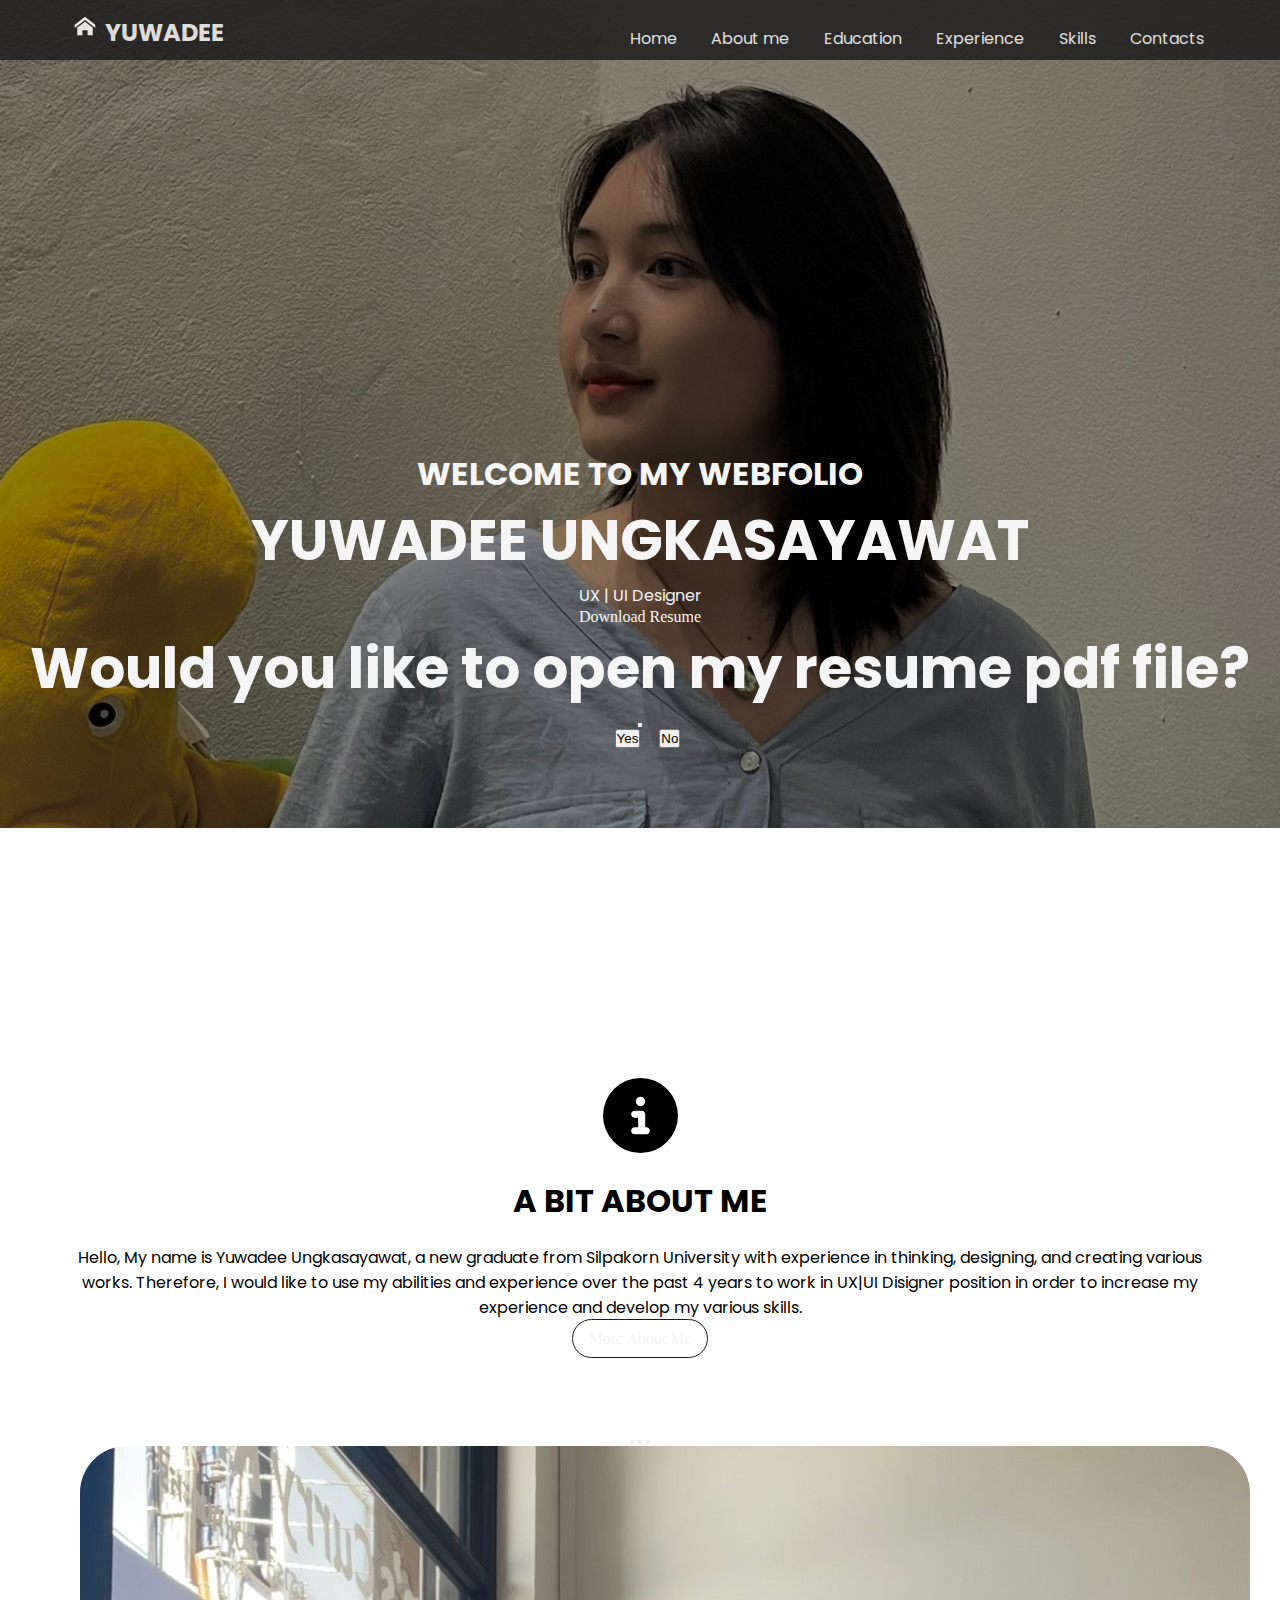
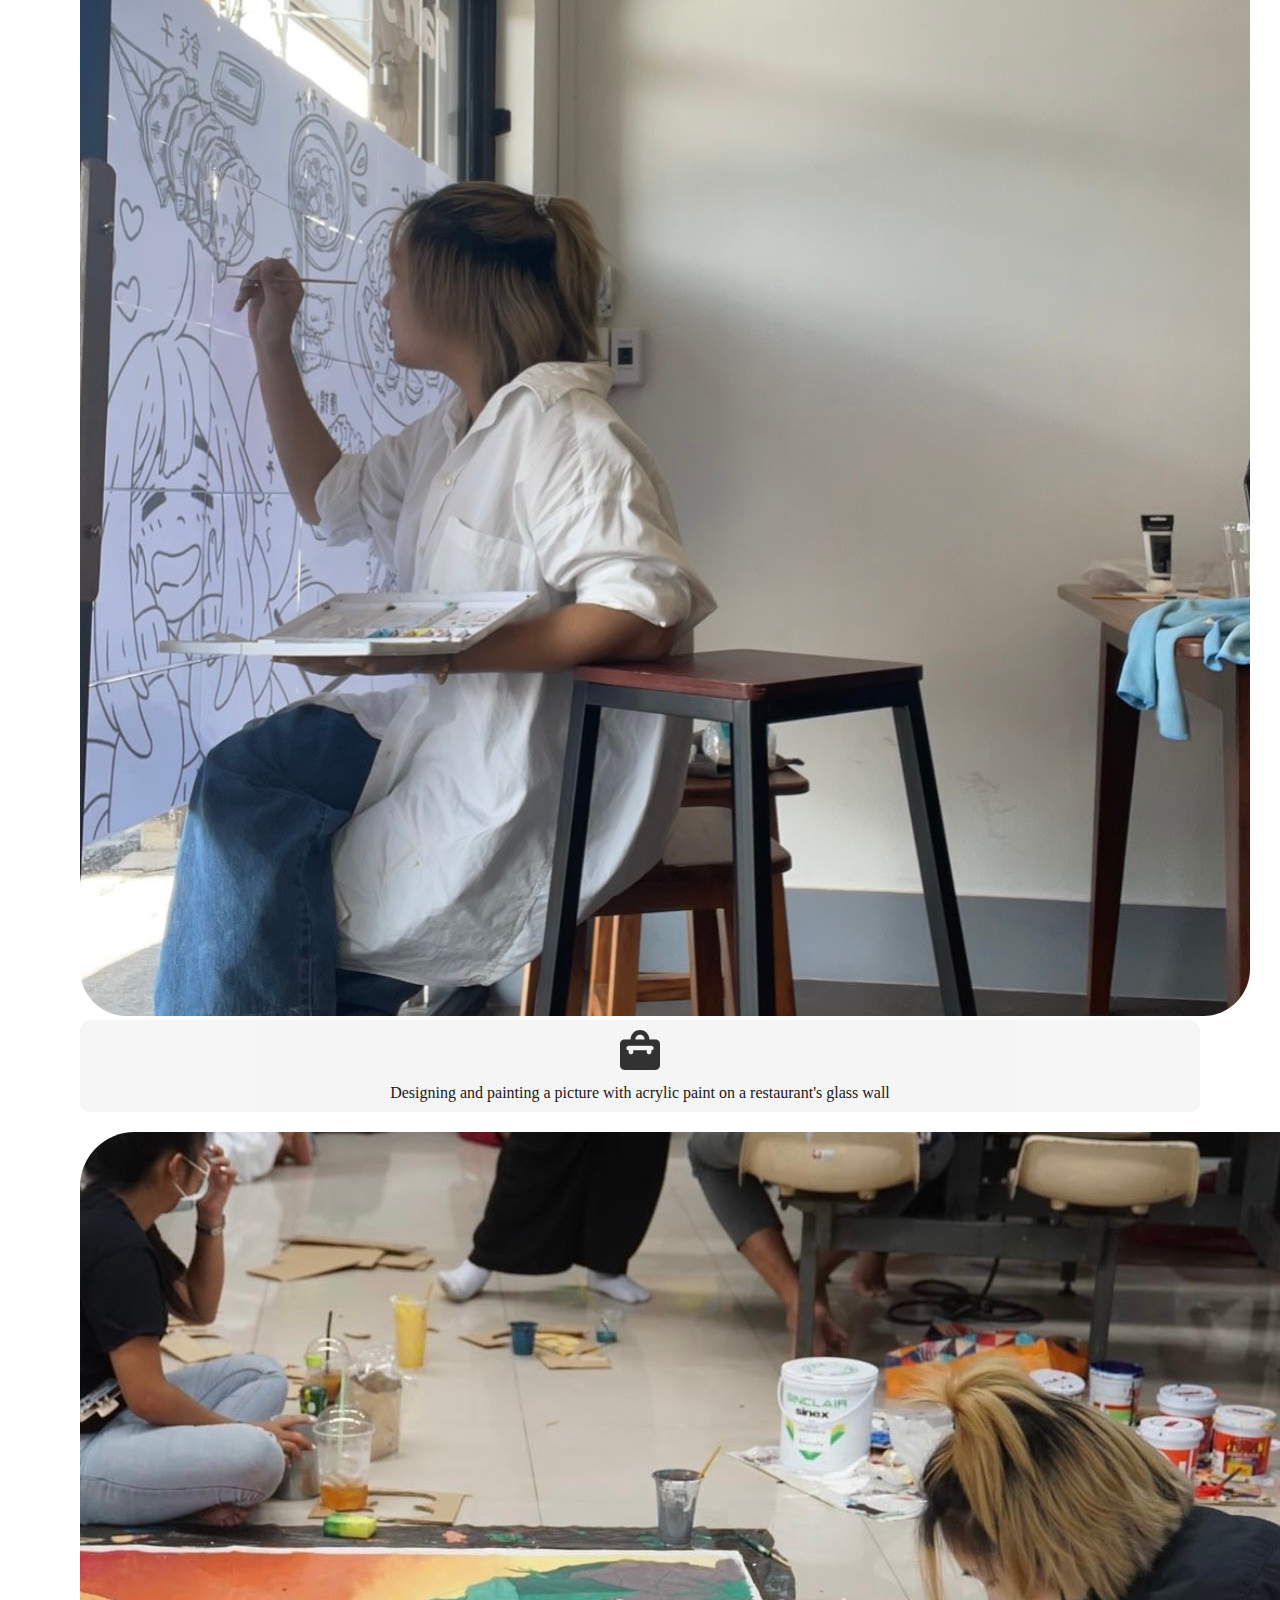
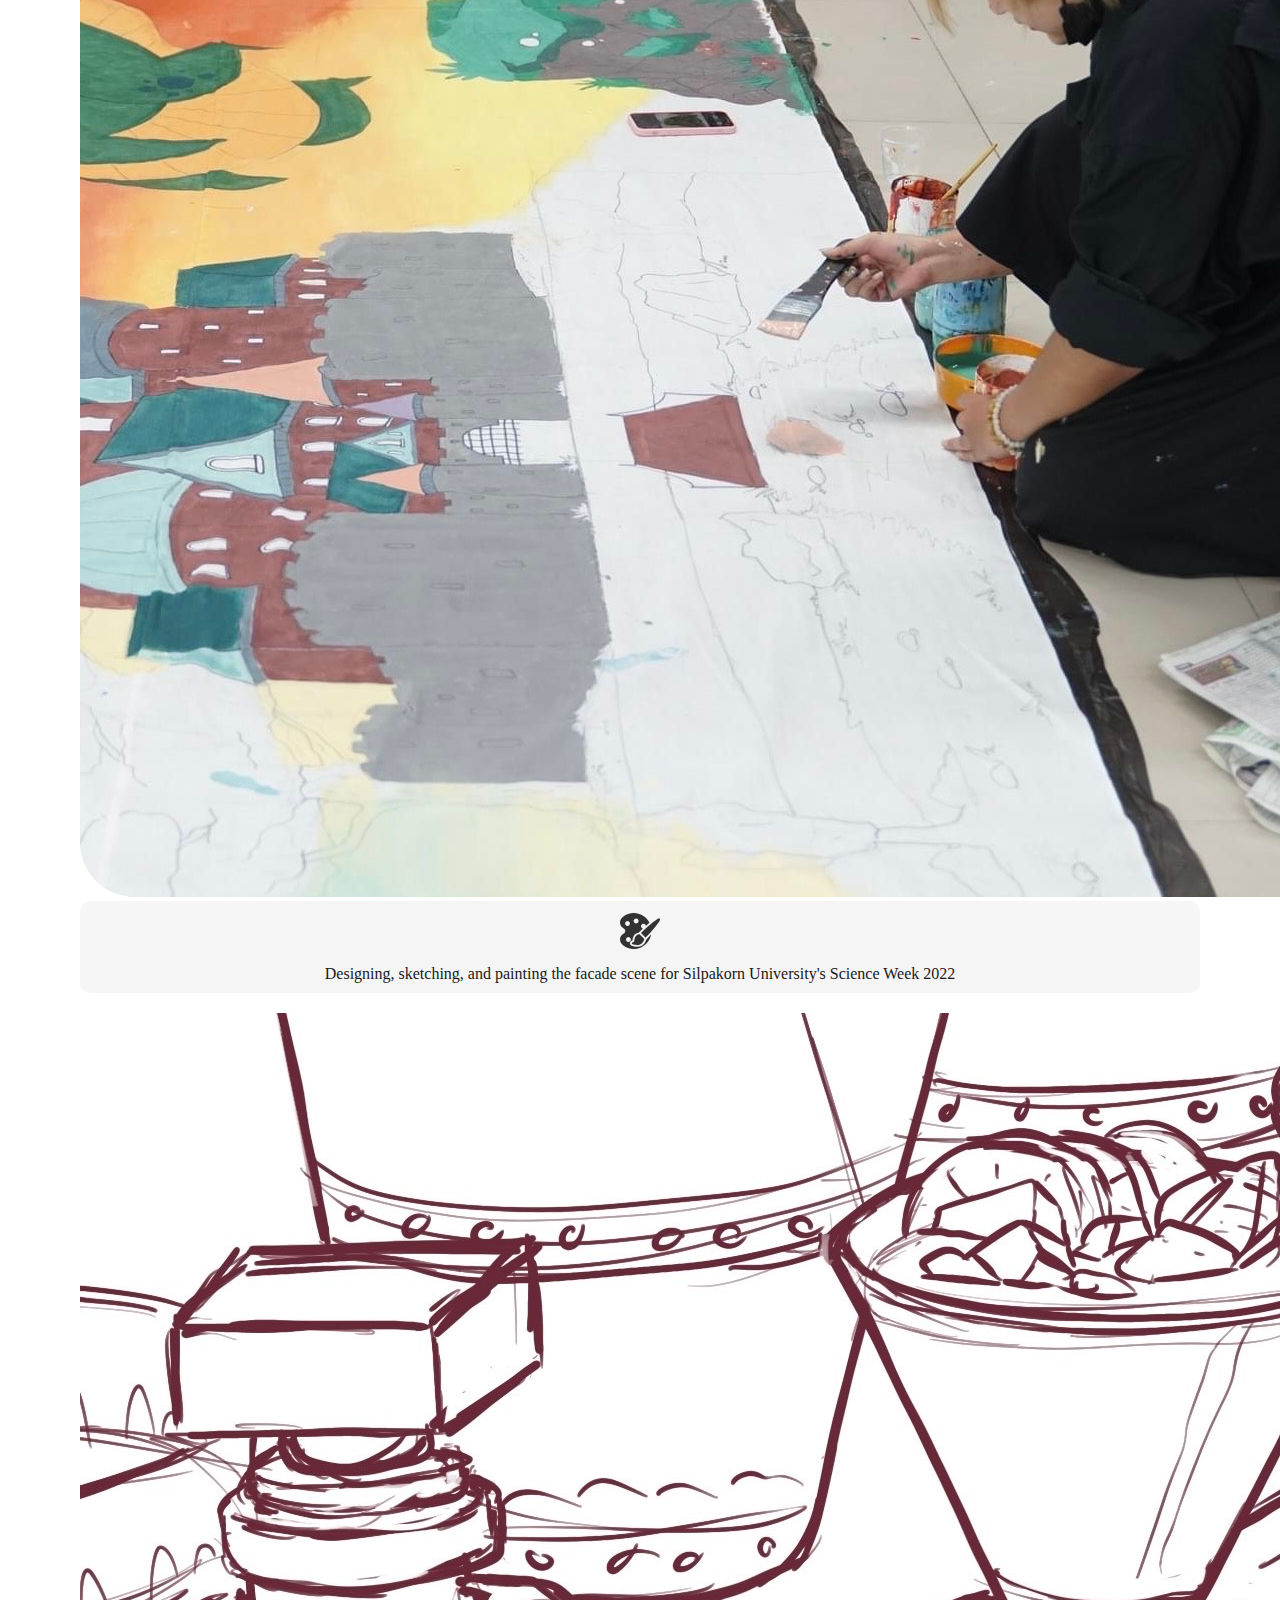
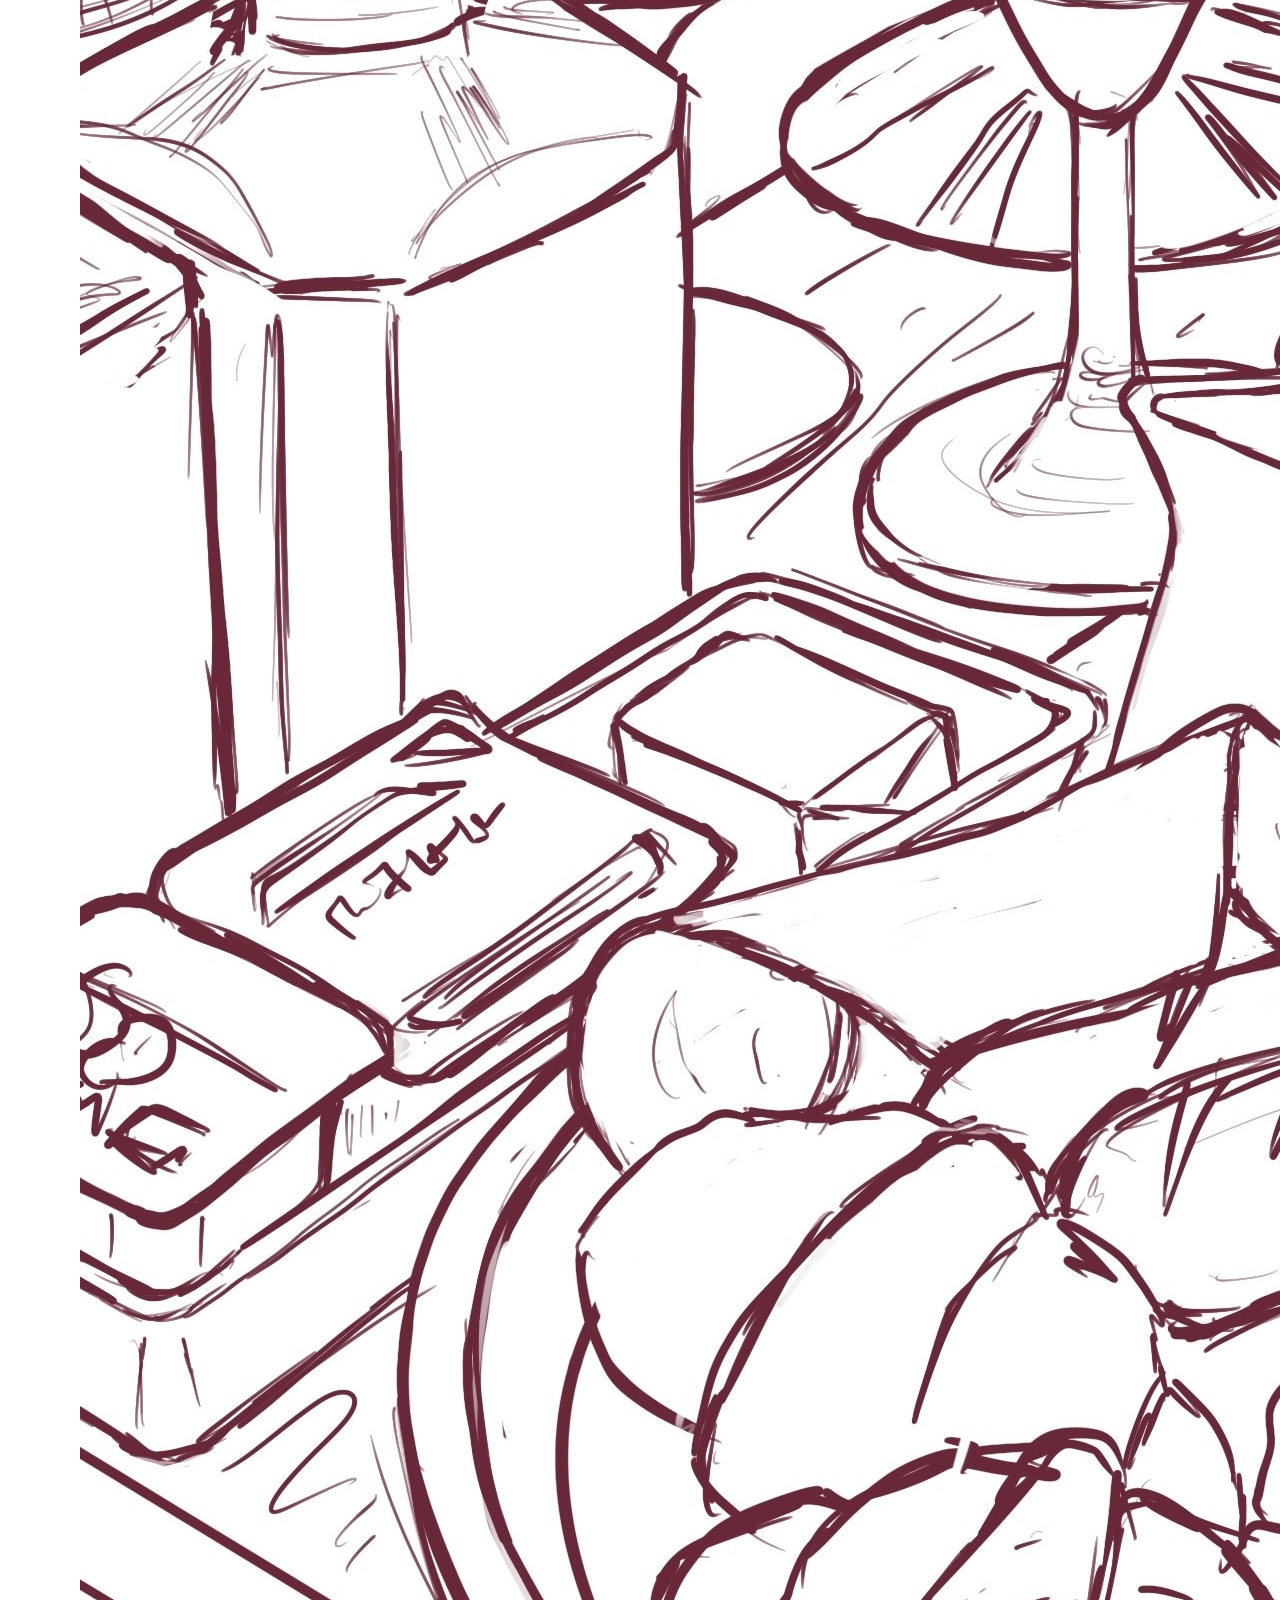
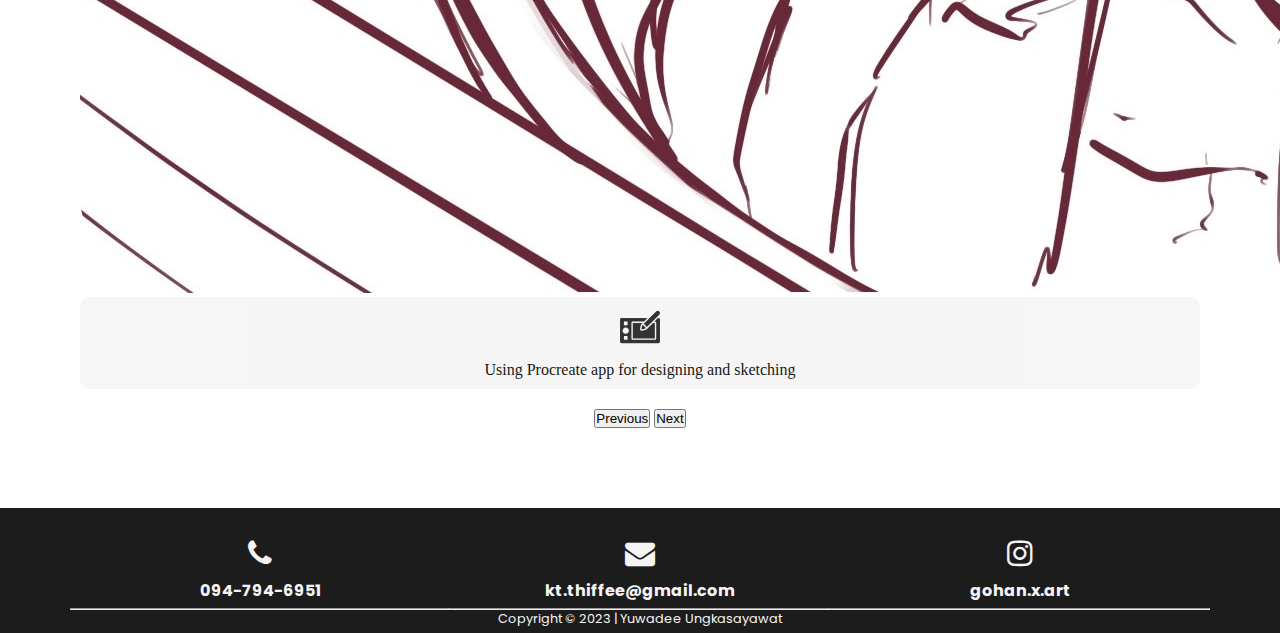
<file: index.html>
<!DOCTYPE html>
<html lang="en">

<head>
  <meta http-equiv="content-type" content="text/html; charset=utf-8">
  <meta name="viewport" content="width=device-width, initial-scale=1">
  <title>Webfolio_Home</title>
  <meta name="keywords" content="yuwadee, webfolio, UX/UI designer"/>
  <meta name="description" content="Yuwadee's webfolio for applying for a job as a UX/UI designer"/>
  <link href="https://cdn.jsdelivr.net/npm/bootstrap@5.3.2/dist/css/bootstrap.min.css" rel="stylesheet"
    integrity="sha384-T3c6CoIi6uLrA9TneNEoa7RxnatzjcDSCmG1MXxSR1GAsXEV/Dwwykc2MPK8M2HN" crossorigin="anonymous">
  <link type="text/css" rel="stylesheet" href="css/style.css">
  <link rel="preconnect" href="https://fonts.googleapis.com">
  <link rel="preconnect" href="https://fonts.gstatic.com" crossorigin="">
  <link
    href="https://fonts.googleapis.com/css2?family=Poppins&amp;family=Prompt:wght@200&amp;family=Sarabun:wght@200&amp;display=swap"
    rel="stylesheet">
  <link rel="stylesheet" href="https://cdnjs.cloudflare.com/ajax/libs/font-awesome/4.7.0/css/font-awesome.min.css">
</head>

<body>
  <script src="https://cdn.jsdelivr.net/npm/bootstrap@5.3.2/dist/js/bootstrap.bundle.min.js"
    integrity="sha384-C6RzsynM9kWDrMNeT87bh95OGNyZPhcTNXj1NW7RuBCsyN/o0jlpcV8Qyq46cDfL"
    crossorigin="anonymous"></script>

  <!--Nav Start-->
  <nav>
    <div class="container">
      <div class="nav-con">
        <div class="logo"><a href="index.html"><img src="images/home_logo02.svg" alt="Logo" class="mb-1 p-0"
              width="30">&nbsp;YUWADEE</a></div>
        <ul class="menu" id="myMenu">
          <li><a href="index.html">Home</a></li>
          <li><a href="aboutme.html">About me</a></li>
          <li><a href="education.html">Education</a></li>
          <li><a href="experience.html">Experience</a></li>
          <li><a href="skills.html">Skills</a></li>
          <li><a id="scrollButton" href="#">Contacts</a></li>
        </ul>
        <div class="ham-menu" onclick="toggleHam(this)">
          <div class="bar1"></div>
          <div class="bar2"></div>
          <div class="bar3"></div>
        </div>
      </div>
    </div>
  </nav>
  <!--Nav End-->
  <!--Banner Start-->
  <section class="banner bg-image">
    <div class="banner-info ">
      <h4>WELCOME TO MY WEBFOLIO</h4>
      <h1> YUWADEE UNGKASAYAWAT </h1>
      <p> UX | UI Designer </p>
      
      <a class="btn btn-outline-light" tabindex="-1" role="button" aria-disabled="true"
        target="blank" data-bs-toggle="modal" data-bs-target="#exampleModal">Download Resume</a>
        <div class="modal fade" id="exampleModal" tabindex="-1" aria-labelledby="exampleModalLabel" aria-hidden="true">
          <div class="modal-dialog modal-dialog-centered">
            <div class="modal-content">
              <div class="modal-header">
                <h1 class="modal-title fs-5 text-dark" id="exampleModalLabel">Would you like to open my resume pdf file?</h1>
                <button type="button" class="btn-close" data-bs-dismiss="modal" aria-label="Close"></button>
              </div>
              <div class="modal-footer">
                <a href="./files/cv.pdf" target="blank"><button type="button" class="btn btn-secondary">Yes</button></a>
                <button type="button" class="btn btn-outline-secondary" data-bs-dismiss="modal">No</button>
              </div>
            </div>
          </div>
        </div>
    </div>
  </section>
  <!--Banner End-->
  <!--Main Start-->
  <div class="container-fluid">
    <div class="row">
      <div class=" col-lg-6 col-md-12">
        <div class="abit"><img src="images/info-icon.svg" alt="person icon">
          <h5>A BIT ABOUT ME</h5>
          <p> Hello, My name is Yuwadee Ungkasayawat, a new graduate from Silpakorn University with experience in thinking, designing, and creating various works. Therefore, I would like to use my abilities and experience over the past 4 years to work in UX|UI Disigner position in order to increase my experience and develop my various skills. </p>
          <a href="Aboutme.html" class="btn btn-outline-dark" tabindex="-1" role="button" aria-disabled="true">More
            About Me</a>
        </div>
      </div>

      <div class="col-lg-6 col-md-12">
        <div id="carouselExampleCaptions" class="carousel slide">
          <div class="carousel-inner">
            <div class="carousel-indicators">
              <button type="button" data-bs-target="#carouselExampleCaptions" data-bs-slide-to="0" class="active"
                aria-current="true" aria-label="Slide 1"></button>
              <button type="button" data-bs-target="#carouselExampleCaptions" data-bs-slide-to="1"
                aria-label="Slide 2"></button>
              <button type="button" data-bs-target="#carouselExampleCaptions" data-bs-slide-to="2"
                aria-label="Slide 3"></button>
            </div>
            <div class="carousel-item active">
              <img src="images/mirror02.jpg" class="d-block w-100" alt="...">
              <div class="carousel-caption d-none d-md-block">
                <img src="images/work-icon.svg" alt="work-icon">
                <p>Designing and painting a picture with acrylic paint on a restaurant's glass wall</p>
              </div>
            </div>
            <div class="carousel-item"> <img src="images/uni03-1.jpg" class="d-block w-100" alt="...">
              <div class="carousel-caption d-none d-md-block">
                <img src="images/art-icon.svg" alt="art-icon">
                <p>Designing, sketching, and painting the facade scene for Silpakorn University's Science Week 2022</p>
              </div>
            </div>
            <div class="carousel-item"> <img src="images/sketch01square.jpg" class="d-block w-100" alt="...">
              <div class="carousel-caption d-none d-md-block">
                <img src="images/drawing-tablet-icon.svg" alt="drawing-tablet-icon">
                <p>Using Procreate app for designing and sketching</p>
              </div>
            </div>
            <button class="carousel-control-prev" type="button" data-bs-target="#carouselExampleCaptions"
              data-bs-slide="prev">
              <span class="carousel-control-prev-icon" aria-hidden="true"></span>
              <span class="visually-hidden">Previous</span>
            </button>
            <button class="carousel-control-next" type="button" data-bs-target="#carouselExampleCaptions"
              data-bs-slide="next">
              <span class="carousel-control-next-icon" aria-hidden="true"></span>
              <span class="visually-hidden">Next</span>
            </button>
          </div>
        </div>
      </div>
    </div>
  </div>
  <!--Mian End-->
  <!--Footer Start-->
  <div id="targetDiv">
    <footer>
      <div class="container">
        <div class="contactall">
          <div class="contact">
            <i class="fa fa-phone" aria-hidden="true"></i>
            <h5>094-794-6951</h5>
            <hr>
          </div>
          <div class="contact">
            <a href="mailto:kt.thiffee@gmail.com" class="contact-link"><i class="fa fa-envelope" aria-hidden="true"></i></a>
            <a href="mailto:kt.thiffee@gmail.com" class="contact-link"><h5>kt.thiffee@gmail.com</h5></a>
            <hr>
          </div>
          <div class="contact">
            <a href= "http://instagram.com/gohan.x.art?igshid=OGQ5ZDc2ODk2ZA==" target="_blank"><i class="fa fa-instagram" aria-hidden="true"></i></a>
            <a href= "http://instagram.com/gohan.x.art?igshid=OGQ5ZDc2ODk2ZA==" target="_blank"><h5>gohan.x.art</h5></a>
            <hr>
          </div>
        </div>
        <div class="copyright">
          <p> Copyright &copy; 2023 | Yuwadee Ungkasayawat </p>
        </div>
      </div>
    </footer>
  </div>
  <!--Footer End-->
  <script src="js/lightbox.js"></script>
</body>

</html>
</file>
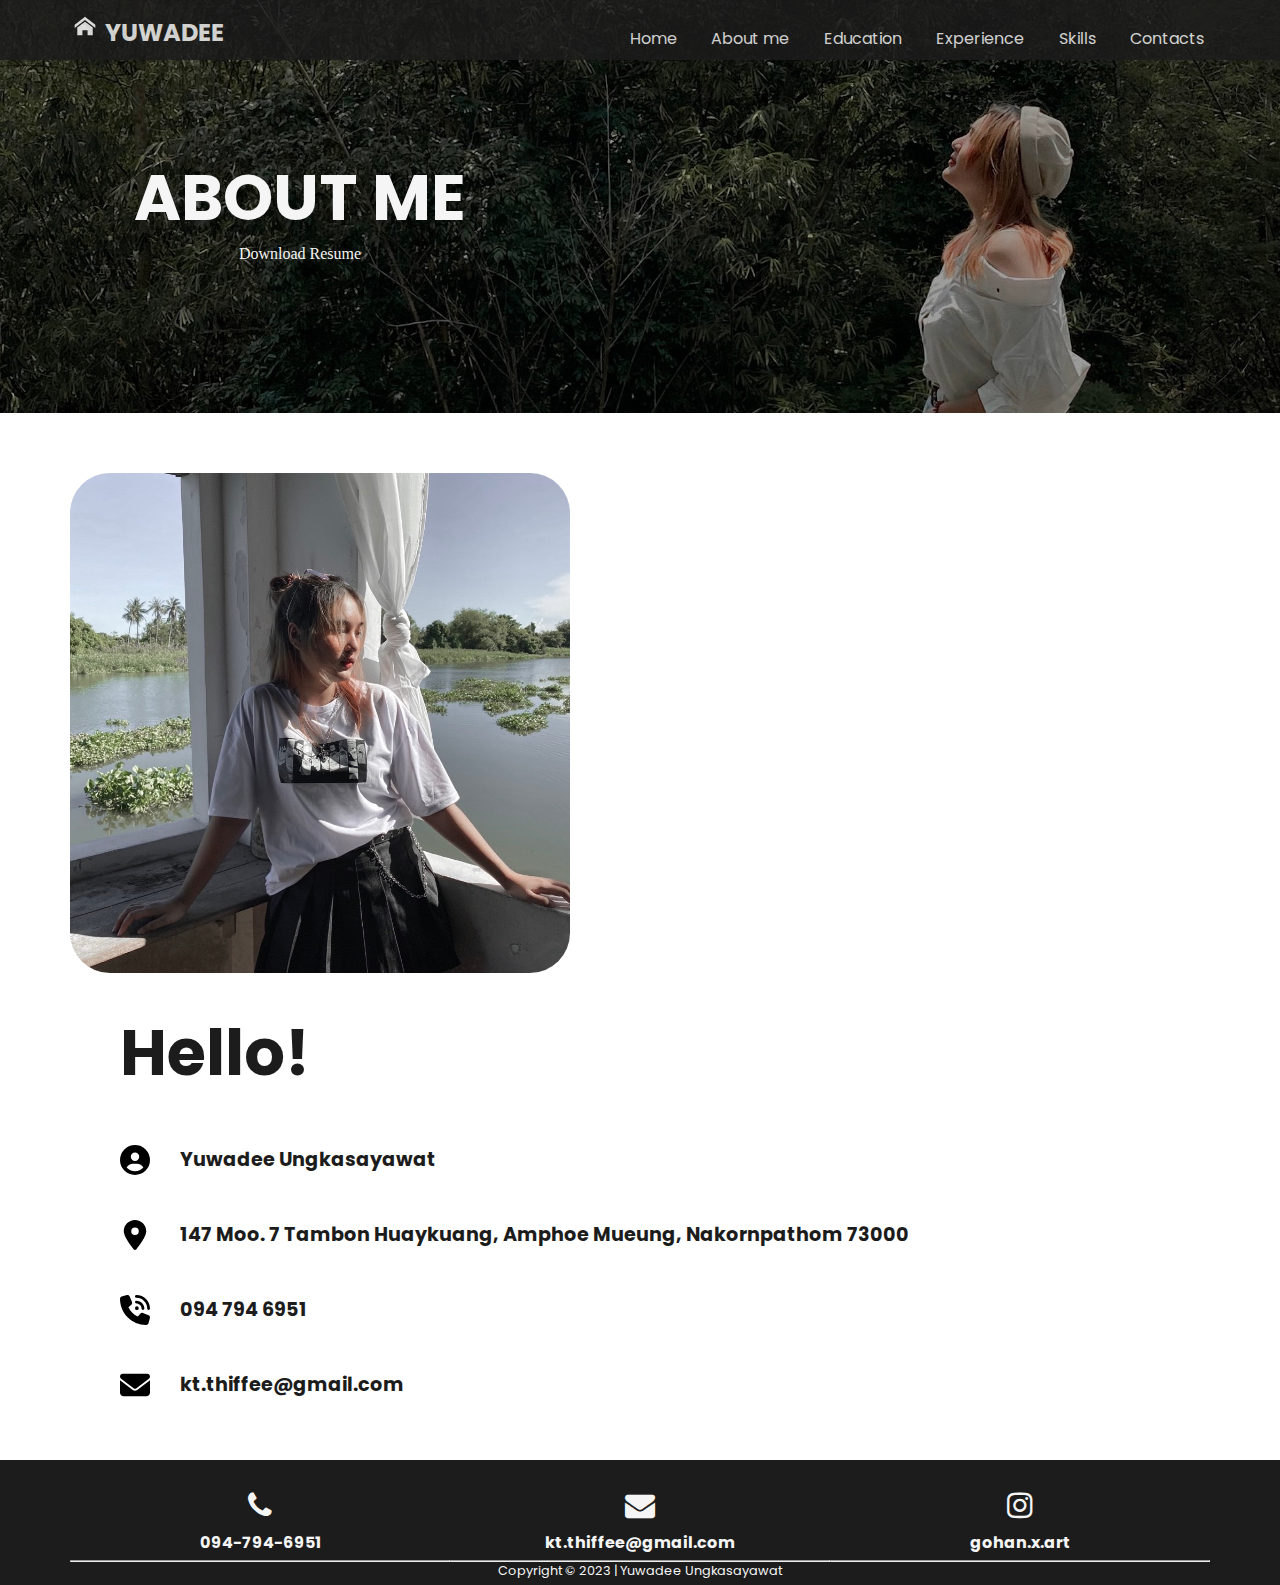
<file: Aboutme.html>
<!DOCTYPE html>
<html lang="en">

<head>
  <meta http-equiv="content-type" content="text/html; charset=utf-8">
  <meta name="viewport" content="width=device-width, initial-scale=1">
  <title>Resume_AboutMe</title>
  <link href="https://cdn.jsdelivr.net/npm/bootstrap@5.3.2/dist/css/bootstrap.min.css" rel="stylesheet"
    integrity="sha384-T3c6CoIi6uLrA9TneNEoa7RxnatzjcDSCmG1MXxSR1GAsXEV/Dwwykc2MPK8M2HN" crossorigin="anonymous">
  <link type="text/css" rel="stylesheet" href="css/style-aboutme.css">
  <link rel="preconnect" href="https://fonts.googleapis.com">
  <link rel="preconnect" href="https://fonts.gstatic.com" crossorigin="">
  <link
    href="https://fonts.googleapis.com/css2?family=Poppins&amp;family=Prompt:wght@200&amp;family=Sarabun:wght@200&amp;display=swap"
    rel="stylesheet">
  <link rel="stylesheet" href="https://cdnjs.cloudflare.com/ajax/libs/font-awesome/4.7.0/css/font-awesome.min.css">

</head>

<body>
  <script src="https://cdn.jsdelivr.net/npm/bootstrap@5.3.2/dist/js/bootstrap.bundle.min.js"
    integrity="sha384-C6RzsynM9kWDrMNeT87bh95OGNyZPhcTNXj1NW7RuBCsyN/o0jlpcV8Qyq46cDfL"
    crossorigin="anonymous"></script>

  <!--Nav Start-->
  <nav>
    <div class="container">
      <div class="nav-con">
        <div class="logo"><a href="index.html"><img src="images/home_logo02.svg" alt="Logo" class="mb-1 p-0"
              width="30">&nbsp;YUWADEE</a></div>
        <ul class="menu" id="myMenu">
          <li><a href="index.html">Home</a></li>
          <li><a href="Aboutme.html">About me</a></li>
          <li><a href="Education.html">Education</a></li>
          <li><a href="Experience.html">Experience</a></li>
          <li><a href="Skills.html">Skills</a></li>
          <li><a id="scrollButton" href="#">Contacts</a></li>
        </ul>
        <div class="ham-menu" onclick="toggleHam(this)">
          <div class="bar1"></div>
          <div class="bar2"></div>
          <div class="bar3"></div>
        </div>
      </div>
    </div>
  </nav>
  <!--Nav End-->
  <!--Banner Start-->
  <section class="banner bg-image">
    <div class="banner-info ">
      <h4>ABOUT ME</h4>
      <a href="./files/CV.pdf" class="btn btn-outline-light" tabindex="-1" role="button" aria-disabled="true"
        target="blank">Download Resume</a>
    </div>
  </section>
  <!--Banner End-->
  <!--Main Start-->
  <div class="container">
    <div class="row">
        <div class="col-lg-6 col-md-6">
            <div class="myProfile"><img src="images/myProfile02.JPG" alt="myProfile"></div>
        </div>
        <div class="infoall col-lg-6 col-md-6">
            
            <h1>Hello!</h1>
            <div class="info">
                <img src="images/person-icon02.svg" alt="name">
                <p>Yuwadee Ungkasayawat</p>
            </div>
             <div class="info">
                <img src="images/address-icon.svg" alt="address">
                <p>147 Moo. 7 Tambon Huaykuang, Amphoe Mueung, Nakornpathom 73000</p>
            </div>
            <div class="info">
                <img src="images/phone-icon02.svg" alt="phone">
                <p>094 794 6951</p>
            </div>
            <div class="info">
                <img src="images/email-icon02.svg" alt="email">
                <p>kt.thiffee@gmail.com</p>
            </div>
        </div>
    </div>
</div>
  <!--Mian End-->
  <!--Footer Start-->
  <div id="targetDiv">
    <footer>
      <div class="container">
        <div class="contactall">
          <div class="contact">
            <i class="fa fa-phone" aria-hidden="true"></i>
            <h5>094-794-6951</h5>
            <hr>
          </div>
          <div class="contact">
            <i class="fa fa-envelope" aria-hidden="true"></i>
            <h5>kt.thiffee@gmail.com</h5>
            <hr>
          </div>
          <div class="contact">
            <a href= "http://instagram.com/gohan.x.art?igshid=OGQ5ZDc2ODk2ZA==" target="_blank"><i class="fa fa-instagram" aria-hidden="true"></i></a>
            <a href= "http://instagram.com/gohan.x.art?igshid=OGQ5ZDc2ODk2ZA==" target="_blank"><h5>gohan.x.art</h5></a>
            <hr>
          </div>
        </div>
        <div class="copyright">
          <p> Copyright &copy; 2023 | Yuwadee Ungkasayawat </p>
        </div>
      </div>
    </footer>
  </div>
  <!--Footer End-->
  <script src="js/lightbox.js"></script>
</body>

</html>
</file>
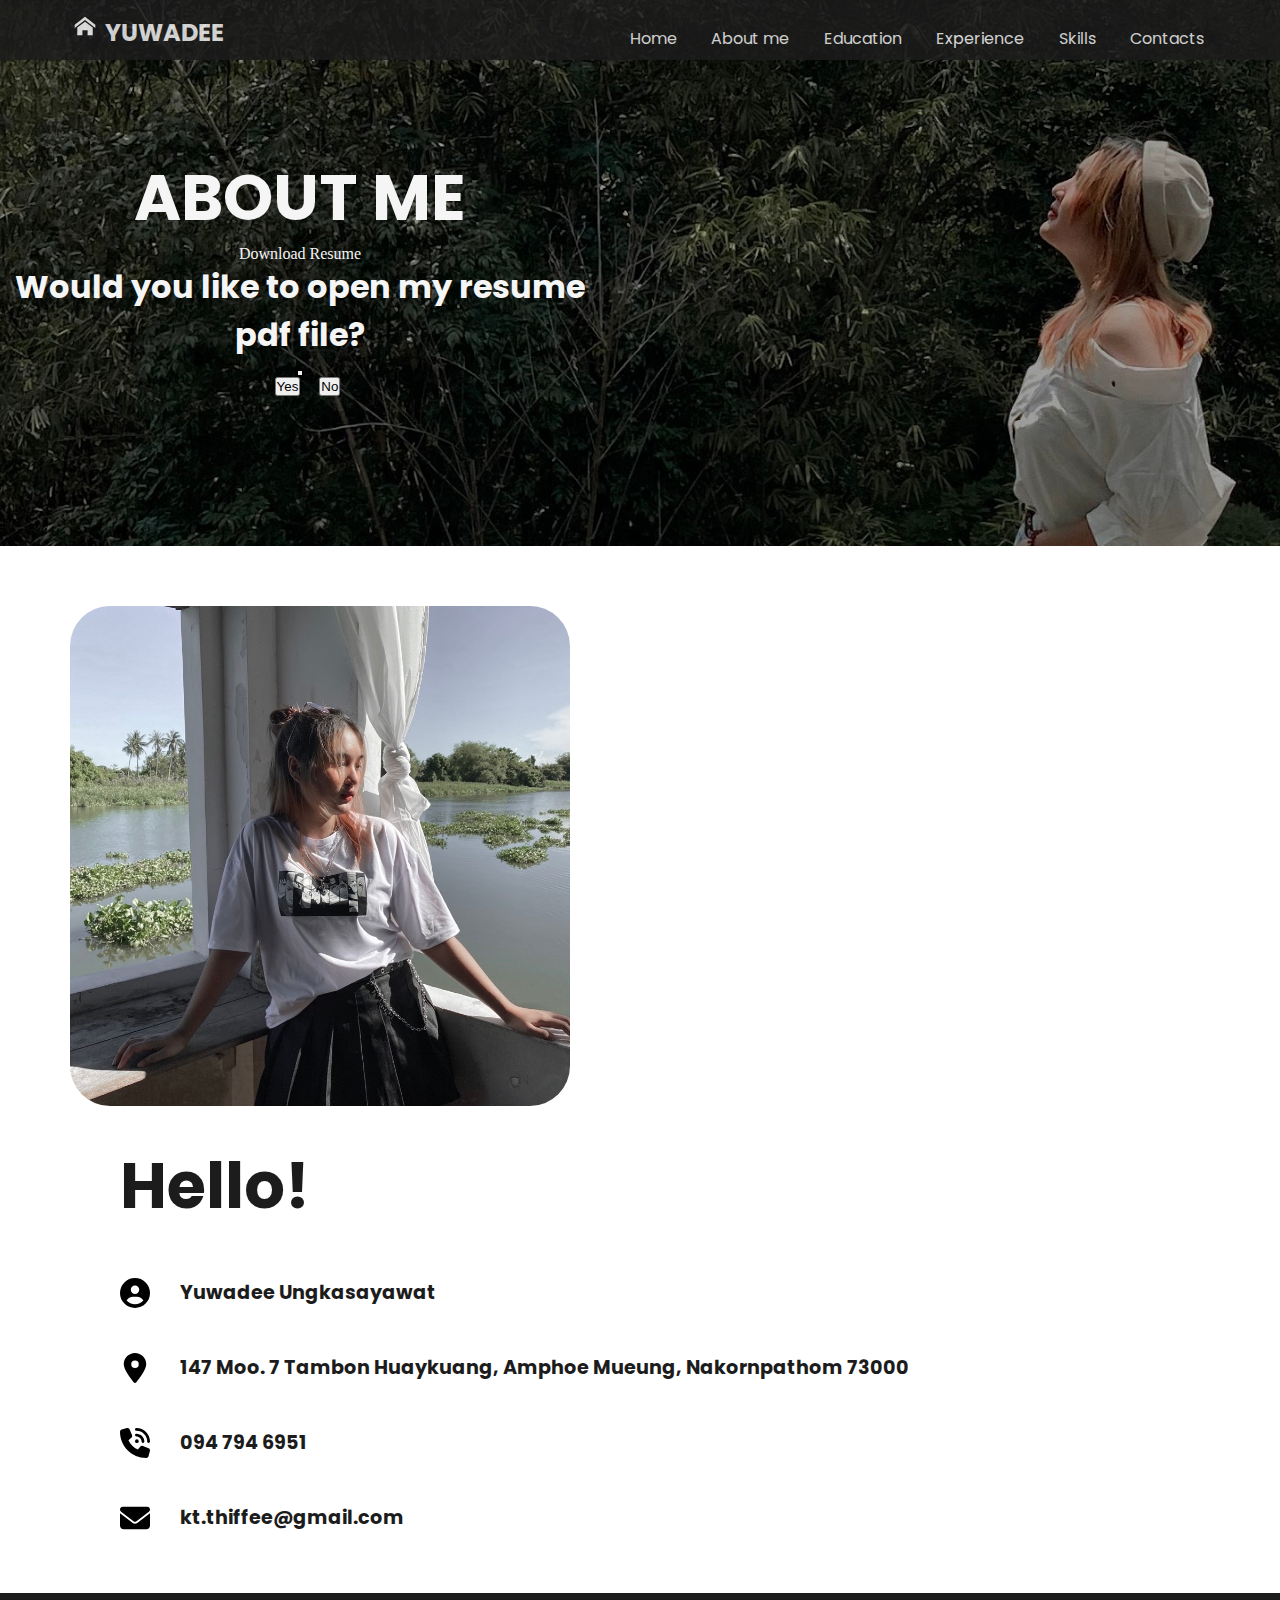
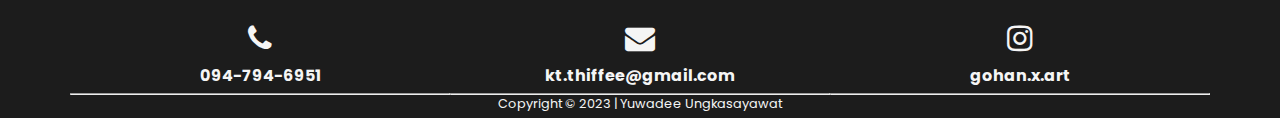
<file: aboutme.html>
<!DOCTYPE html>
<html lang="en">

<head>
  <meta http-equiv="content-type" content="text/html; charset=utf-8">
  <meta name="viewport" content="width=device-width, initial-scale=1">
  <title>Webfolio_AboutMe</title>
  <meta name="keywords" content="yuwadee, webfolio, UX/UI designer"/>
  <meta name="description" content="Yuwadee's webfolio for applying for a job as a UX/UI designer"/>
  <link href="https://cdn.jsdelivr.net/npm/bootstrap@5.3.2/dist/css/bootstrap.min.css" rel="stylesheet"
    integrity="sha384-T3c6CoIi6uLrA9TneNEoa7RxnatzjcDSCmG1MXxSR1GAsXEV/Dwwykc2MPK8M2HN" crossorigin="anonymous">
  <link type="text/css" rel="stylesheet" href="css/style-aboutme.css">
  <link rel="preconnect" href="https://fonts.googleapis.com">
  <link rel="preconnect" href="https://fonts.gstatic.com" crossorigin="">
  <link
    href="https://fonts.googleapis.com/css2?family=Poppins&amp;family=Prompt:wght@200&amp;family=Sarabun:wght@200&amp;display=swap"
    rel="stylesheet">
  <link rel="stylesheet" href="https://cdnjs.cloudflare.com/ajax/libs/font-awesome/4.7.0/css/font-awesome.min.css">

</head>

<body>
  <script src="https://cdn.jsdelivr.net/npm/bootstrap@5.3.2/dist/js/bootstrap.bundle.min.js"
    integrity="sha384-C6RzsynM9kWDrMNeT87bh95OGNyZPhcTNXj1NW7RuBCsyN/o0jlpcV8Qyq46cDfL"
    crossorigin="anonymous"></script>

  <!--Nav Start-->
  <nav>
    <div class="container">
      <div class="nav-con">
        <div class="logo"><a href="index.html"><img src="images/home_logo02.svg" alt="Logo" class="mb-1 p-0"
              width="30">&nbsp;YUWADEE</a></div>
        <ul class="menu" id="myMenu">
          <li><a href="index.html">Home</a></li>
          <li><a href="aboutme.html">About me</a></li>
          <li><a href="education.html">Education</a></li>
          <li><a href="experience.html">Experience</a></li>
          <li><a href="skills.html">Skills</a></li>
          <li><a id="scrollButton" href="#">Contacts</a></li>
        </ul>
        <div class="ham-menu" onclick="toggleHam(this)">
          <div class="bar1"></div>
          <div class="bar2"></div>
          <div class="bar3"></div>
        </div>
      </div>
    </div>
  </nav>
  <!--Nav End-->
  <!--Banner Start-->
  <section class="banner bg-image">
    <div class="banner-info ">
      <h4>ABOUT ME</h4>
      <a class="btn btn-outline-light" tabindex="-1" role="button" aria-disabled="true"
        target="blank" data-bs-toggle="modal" data-bs-target="#exampleModal">Download Resume</a>
        <div class="modal fade" id="exampleModal" tabindex="-1" aria-labelledby="exampleModalLabel" aria-hidden="true">
          <div class="modal-dialog modal-dialog-centered">
            <div class="modal-content">
              <div class="modal-header">
                <h1 class="modal-title fs-5 text-dark" id="exampleModalLabel">Would you like to open my resume pdf file?</h1>
                <button type="button" class="btn-close" data-bs-dismiss="modal" aria-label="Close"></button>
              </div>
              <div class="modal-footer">
                <a href="./files/cv.pdf" target="blank"><button type="button" class="btn btn-secondary">Yes</button></a>
                <button type="button" class="btn btn-outline-secondary" data-bs-dismiss="modal">No</button>
              </div>
            </div>
          </div>
        </div>
    </div>
  </section>
  <!--Banner End-->
  <!--Main Start-->
  <div class="container">
    <div class="row">
        <div class="myProfile col-lg-6 col-md-6 col-sm-12">
          <img src="images/myprofile02.jpg" alt="myProfile">
        </div>
        <div class="infoall col-lg-6 col-md-6 col-sm-12">
            
            <h1>Hello!</h1>
            <div class="info">
                <img src="images/person-icon02.svg" alt="name">
                <p>Yuwadee Ungkasayawat</p>
            </div>
             <div class="info">
                <img src="images/address-icon.svg" alt="address">
                <p>147 Moo. 7 Tambon Huaykuang, Amphoe Mueung, Nakornpathom 73000</p>
            </div>
            <div class="info">
                <img src="images/phone-icon02.svg" alt="phone">
                <p>094 794 6951</p>
            </div>
            <div class="info">
                <img src="images/email-icon02.svg" alt="email">
                <p>kt.thiffee@gmail.com</p>
            </div>
        </div>
    </div>
</div>
  <!--Mian End-->
  <!--Footer Start-->
  <div id="targetDiv">
    <footer>
      <div class="container">
        <div class="contactall">
          <div class="contact">
            <i class="fa fa-phone" aria-hidden="true"></i>
            <h5>094-794-6951</h5>
            <hr>
          </div>
          <div class="contact">
            <a href="mailto:kt.thiffee@gmail.com" class="contact-link"><i class="fa fa-envelope" aria-hidden="true"></i></a>
            <a href="mailto:kt.thiffee@gmail.com" class="contact-link"><h5>kt.thiffee@gmail.com</h5></a>
            <hr>
          </div>
          <div class="contact">
            <a href= "http://instagram.com/gohan.x.art?igshid=OGQ5ZDc2ODk2ZA==" target="_blank"><i class="fa fa-instagram" aria-hidden="true"></i></a>
            <a href= "http://instagram.com/gohan.x.art?igshid=OGQ5ZDc2ODk2ZA==" target="_blank"><h5>gohan.x.art</h5></a>
            <hr>
          </div>
        </div>
        <div class="copyright">
          <p> Copyright &copy; 2023 | Yuwadee Ungkasayawat </p>
        </div>
      </div>
    </footer>
  </div>
  <!--Footer End-->
  <script src="js/lightbox.js"></script>
</body>

</html>
</file>
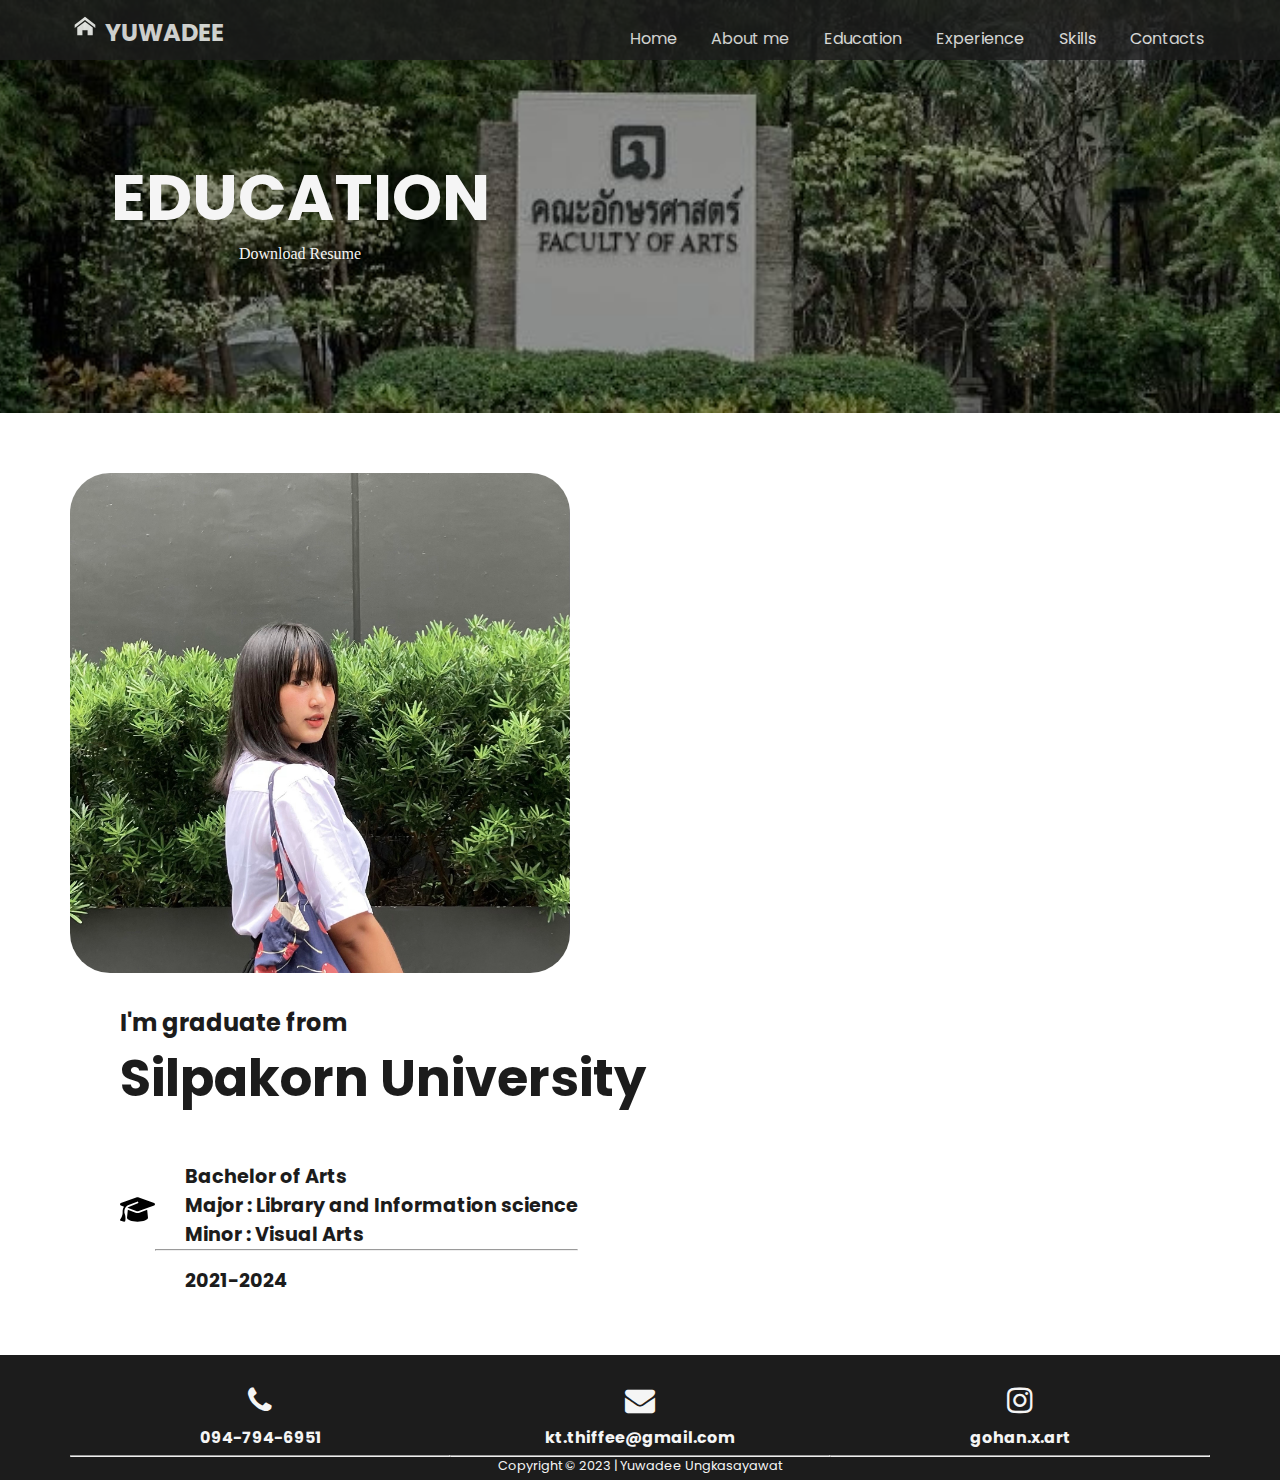
<file: Education.html>
<!DOCTYPE html>
<html lang="en">

<head>
  <meta http-equiv="content-type" content="text/html; charset=utf-8">
  <meta name="viewport" content="width=device-width, initial-scale=1">
  <title>Resume_AboutMe</title>
  <link href="https://cdn.jsdelivr.net/npm/bootstrap@5.3.2/dist/css/bootstrap.min.css" rel="stylesheet"
    integrity="sha384-T3c6CoIi6uLrA9TneNEoa7RxnatzjcDSCmG1MXxSR1GAsXEV/Dwwykc2MPK8M2HN" crossorigin="anonymous">
  <link type="text/css" rel="stylesheet" href="css/style-education.css">
  <link rel="preconnect" href="https://fonts.googleapis.com">
  <link rel="preconnect" href="https://fonts.gstatic.com" crossorigin="">
  <link
    href="https://fonts.googleapis.com/css2?family=Poppins&amp;family=Prompt:wght@200&amp;family=Sarabun:wght@200&amp;display=swap"
    rel="stylesheet">
  <link rel="stylesheet" href="https://cdnjs.cloudflare.com/ajax/libs/font-awesome/4.7.0/css/font-awesome.min.css">

</head>

<body>
  <script src="https://cdn.jsdelivr.net/npm/bootstrap@5.3.2/dist/js/bootstrap.bundle.min.js"
    integrity="sha384-C6RzsynM9kWDrMNeT87bh95OGNyZPhcTNXj1NW7RuBCsyN/o0jlpcV8Qyq46cDfL"
    crossorigin="anonymous"></script>

  <!--Nav Start-->
  <nav>
    <div class="container">
      <div class="nav-con">
        <div class="logo"><a href="index.html"><img src="images/home_logo02.svg" alt="Logo" class="mb-1 p-0"
              width="30">&nbsp;YUWADEE</a></div>
        <ul class="menu" id="myMenu">
          <li><a href="index.html">Home</a></li>
          <li><a href="Aboutme.html">About me</a></li>
          <li><a href="Education.html">Education</a></li>
          <li><a href="Experience.html">Experience</a></li>
          <li><a href="Skills.html">Skills</a></li>
          <li><a id="scrollButton" href="#">Contacts</a></li>
        </ul>
        <div class="ham-menu" onclick="toggleHam(this)">
          <div class="bar1"></div>
          <div class="bar2"></div>
          <div class="bar3"></div>
        </div>
      </div>
    </div>
  </nav>
  <!--Nav End-->
  <!--Banner Start-->
  <section class="banner bg-image">
    <div class="banner-info ">
      <h4>EDUCATION</h4>
      <a href="./files/CV.pdf" class="btn btn-outline-light" tabindex="-1" role="button" aria-disabled="true"
        target="blank">Download Resume</a>
    </div>
  </section>
  <!--Banner End-->
  <!--Main Start-->
  <div class="container">
    <div class="row">
        <div class="col-lg-6 col-md-6">
            <div class="myProfile"><img src="images/myProfile.JPG" alt="myProfile"></div>
        </div>
        <div class="infoall col-lg-6 col-md-6">
            <h1>I'm graduate from</h1>
            <h2>Silpakorn University</h2>
            <div class="info">
                <div><img src="images/graduation-icon.svg" alt="graduation-icon"></div>
                <div><p>Bachelor of Arts<br>
                Major : Library and Information science<br>
                Minor : Visual Arts</p><hr>
                <p>2021-2024</p></div>
            </div>
        </div>
    </div>
</div>
  <!--Mian End-->
  <!--Footer Start-->
  <div id="targetDiv">
    <footer>
      <div class="container">
        <div class="contactall">
          <div class="contact">
            <i class="fa fa-phone" aria-hidden="true"></i>
            <h5>094-794-6951</h5>
            <hr>
          </div>
          <div class="contact">
            <i class="fa fa-envelope" aria-hidden="true"></i>
            <h5>kt.thiffee@gmail.com</h5>
            <hr>
          </div>
          <div class="contact">
            <a href= "http://instagram.com/gohan.x.art?igshid=OGQ5ZDc2ODk2ZA==" target="_blank"><i class="fa fa-instagram" aria-hidden="true"></i></a>
            <a href= "http://instagram.com/gohan.x.art?igshid=OGQ5ZDc2ODk2ZA==" target="_blank"><h5>gohan.x.art</h5></a>
            <hr>
          </div>
        </div>
        <div class="copyright">
          <p> Copyright &copy; 2023 | Yuwadee Ungkasayawat </p>
        </div>
      </div>
    </footer>
  </div>
  <!--Footer End-->
  <script src="js/lightbox.js"></script>
</body>

</html>
</file>
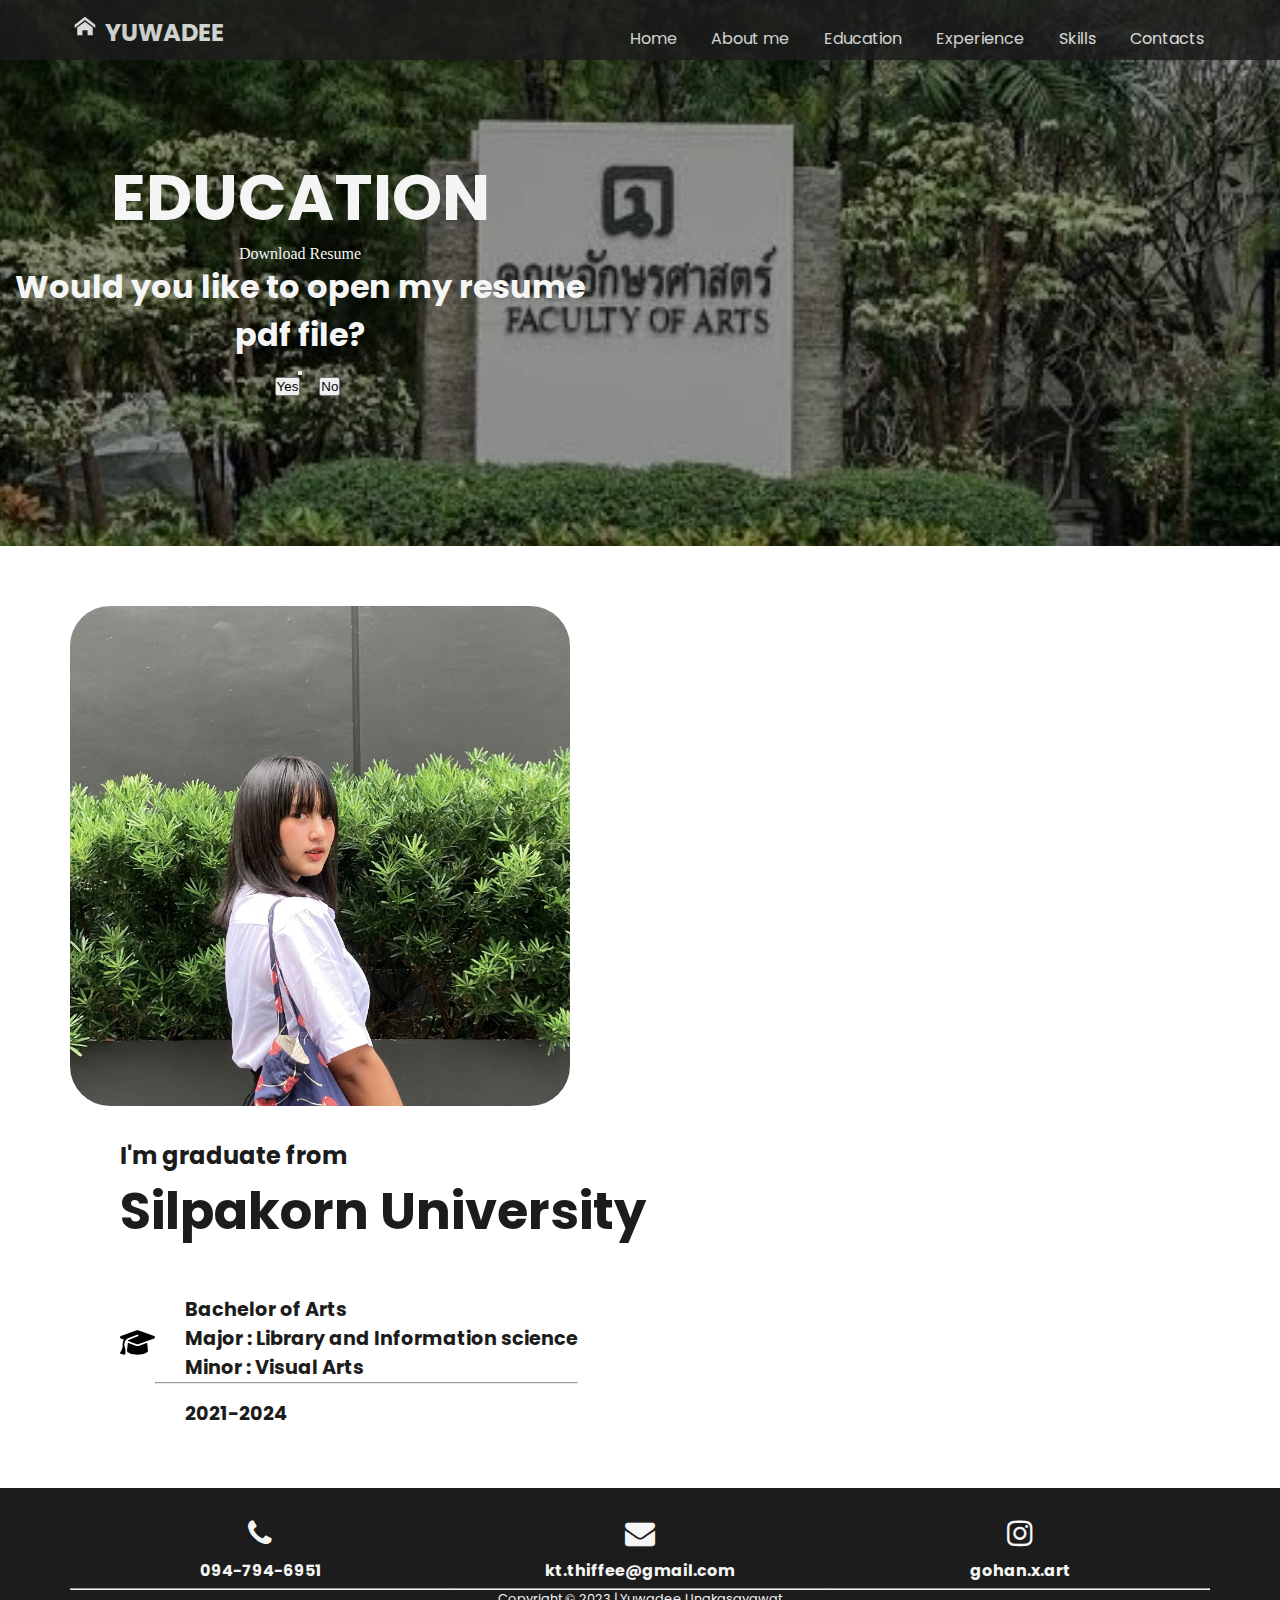
<file: education.html>
<!DOCTYPE html>
<html lang="en">

<head>
  <meta http-equiv="content-type" content="text/html; charset=utf-8">
  <meta name="viewport" content="width=device-width, initial-scale=1">
  <title>Webfolio_Education</title>
  <meta name="keywords" content="yuwadee, webfolio, UX/UI designer"/>
  <meta name="description" content="Yuwadee's webfolio for applying for a job as a UX/UI designer"/>
  <link href="https://cdn.jsdelivr.net/npm/bootstrap@5.3.2/dist/css/bootstrap.min.css" rel="stylesheet"
    integrity="sha384-T3c6CoIi6uLrA9TneNEoa7RxnatzjcDSCmG1MXxSR1GAsXEV/Dwwykc2MPK8M2HN" crossorigin="anonymous">
  <link type="text/css" rel="stylesheet" href="css/style-education.css">
  <link rel="preconnect" href="https://fonts.googleapis.com">
  <link rel="preconnect" href="https://fonts.gstatic.com" crossorigin="">
  <link
    href="https://fonts.googleapis.com/css2?family=Poppins&amp;family=Prompt:wght@200&amp;family=Sarabun:wght@200&amp;display=swap"
    rel="stylesheet">
  <link rel="stylesheet" href="https://cdnjs.cloudflare.com/ajax/libs/font-awesome/4.7.0/css/font-awesome.min.css">

</head>

<body>
  <script src="https://cdn.jsdelivr.net/npm/bootstrap@5.3.2/dist/js/bootstrap.bundle.min.js"
    integrity="sha384-C6RzsynM9kWDrMNeT87bh95OGNyZPhcTNXj1NW7RuBCsyN/o0jlpcV8Qyq46cDfL"
    crossorigin="anonymous"></script>

  <!--Nav Start-->
  <nav>
    <div class="container">
      <div class="nav-con">
        <div class="logo"><a href="index.html"><img src="images/home_logo02.svg" alt="Logo" class="mb-1 p-0"
              width="30">&nbsp;YUWADEE</a></div>
        <ul class="menu" id="myMenu">
          <li><a href="index.html">Home</a></li>
          <li><a href="aboutme.html">About me</a></li>
          <li><a href="education.html">Education</a></li>
          <li><a href="experience.html">Experience</a></li>
          <li><a href="skills.html">Skills</a></li>
          <li><a id="scrollButton" href="#">Contacts</a></li>
        </ul>
        <div class="ham-menu" onclick="toggleHam(this)">
          <div class="bar1"></div>
          <div class="bar2"></div>
          <div class="bar3"></div>
        </div>
      </div>
    </div>
  </nav>
  <!--Nav End-->
  <!--Banner Start-->
  <section class="banner bg-image">
    <div class="banner-info ">
      <h4>EDUCATION</h4>
      <a class="btn btn-outline-light" tabindex="-1" role="button" aria-disabled="true"
        target="blank" data-bs-toggle="modal" data-bs-target="#exampleModal">Download Resume</a>
        <div class="modal fade" id="exampleModal" tabindex="-1" aria-labelledby="exampleModalLabel" aria-hidden="true">
          <div class="modal-dialog modal-dialog-centered">
            <div class="modal-content">
              <div class="modal-header">
                <h1 class="modal-title fs-5 text-dark" id="exampleModalLabel">Would you like to open my resume pdf file?</h1>
                <button type="button" class="btn-close" data-bs-dismiss="modal" aria-label="Close"></button>
              </div>
              <div class="modal-footer">
                <a href="./files/cv.pdf" target="blank"><button type="button" class="btn btn-secondary">Yes</button></a>
                <button type="button" class="btn btn-outline-secondary" data-bs-dismiss="modal">No</button>
              </div>
            </div>
          </div>
        </div>
    </div>
  </section>
  <!--Banner End-->
  <!--Main Start-->
  <div class="container">
    <div class="row">
        <div class="col-lg-6 col-md-6">
            <div class="myProfile"><img src="images/myprofile.jpg" alt="myProfile"></div>
        </div>
        <div class="infoall col-lg-6 col-md-6">
            <h1>I'm graduate from</h1>
            <h2>Silpakorn University</h2>
            <div class="info">
                <div><img src="images/graduation-icon.svg" alt="graduation-icon"></div>
                <div><p>Bachelor of Arts<br>
                Major : Library and Information science<br>
                Minor : Visual Arts</p><hr>
                <p>2021-2024</p></div>
            </div>
        </div>
    </div>
</div>
  <!--Mian End-->
  <!--Footer Start-->
  <div id="targetDiv">
    <footer>
      <div class="container">
        <div class="contactall">
          <div class="contact">
            <i class="fa fa-phone" aria-hidden="true"></i>
            <h5>094-794-6951</h5>
            <hr>
          </div>
          <div class="contact">
            <a href="mailto:kt.thiffee@gmail.com" class="contact-link"><i class="fa fa-envelope" aria-hidden="true"></i></a>
            <a href="mailto:kt.thiffee@gmail.com" class="contact-link"><h5>kt.thiffee@gmail.com</h5></a>
            <hr>
          </div>
          <div class="contact">
            <a href= "http://instagram.com/gohan.x.art?igshid=OGQ5ZDc2ODk2ZA==" target="_blank"><i class="fa fa-instagram" aria-hidden="true"></i></a>
            <a href= "http://instagram.com/gohan.x.art?igshid=OGQ5ZDc2ODk2ZA==" target="_blank"><h5>gohan.x.art</h5></a>
            <hr>
          </div>
        </div>
        <div class="copyright">
          <p> Copyright &copy; 2023 | Yuwadee Ungkasayawat </p>
        </div>
      </div>
    </footer>
  </div>
  <!--Footer End-->
  <script src="js/lightbox.js"></script>
</body>

</html>
</file>
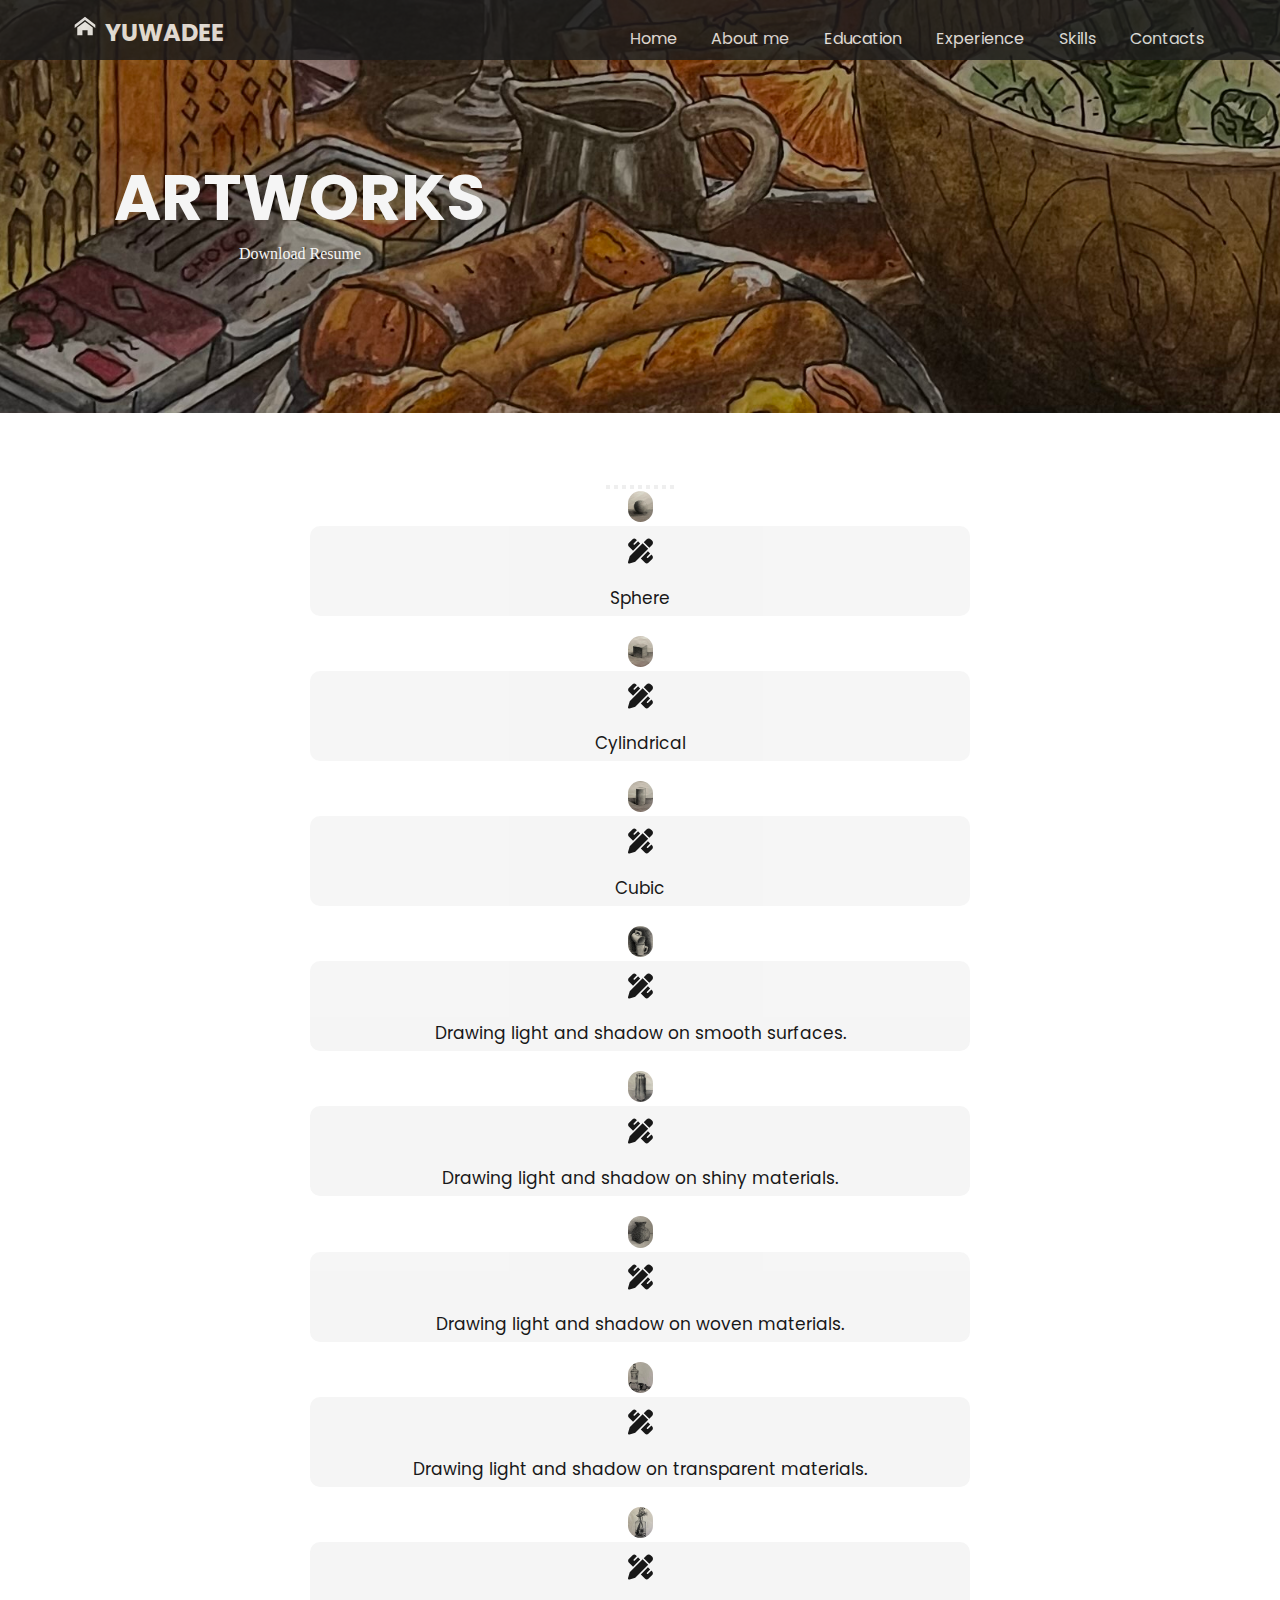
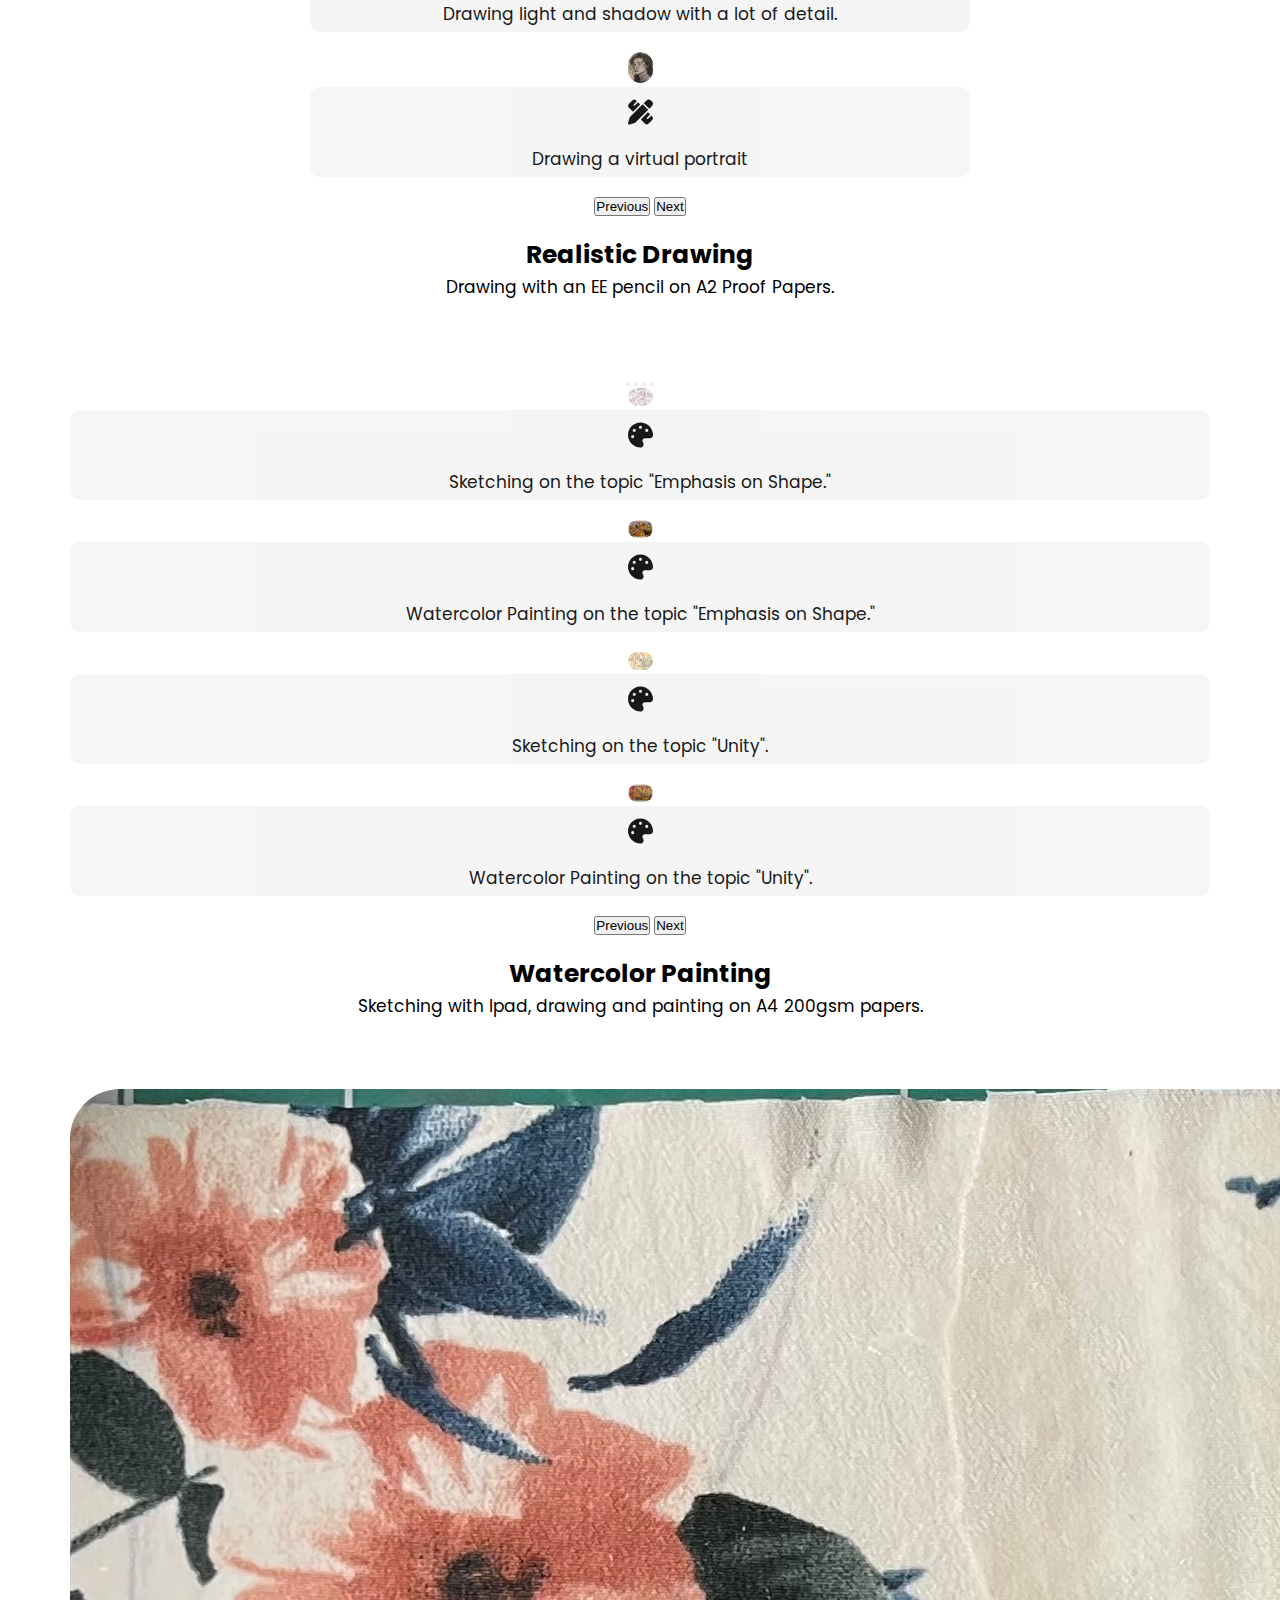
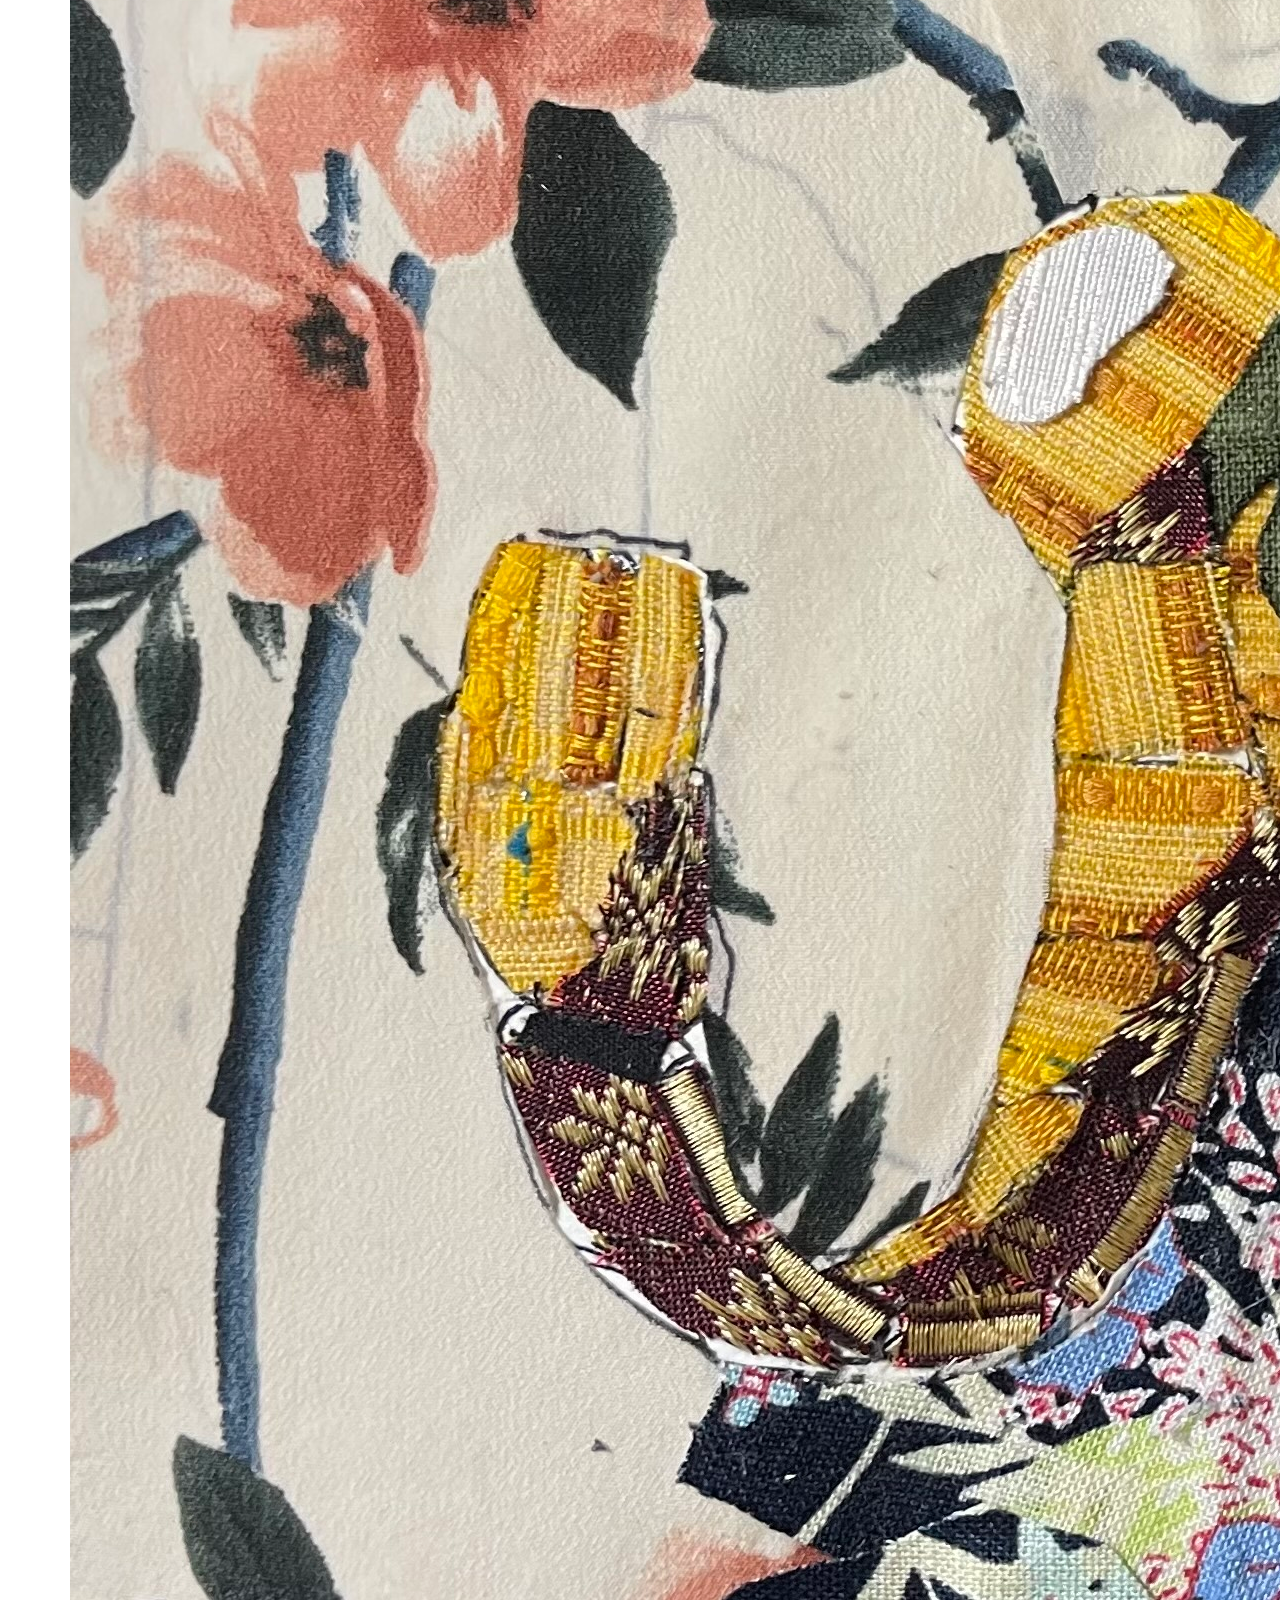
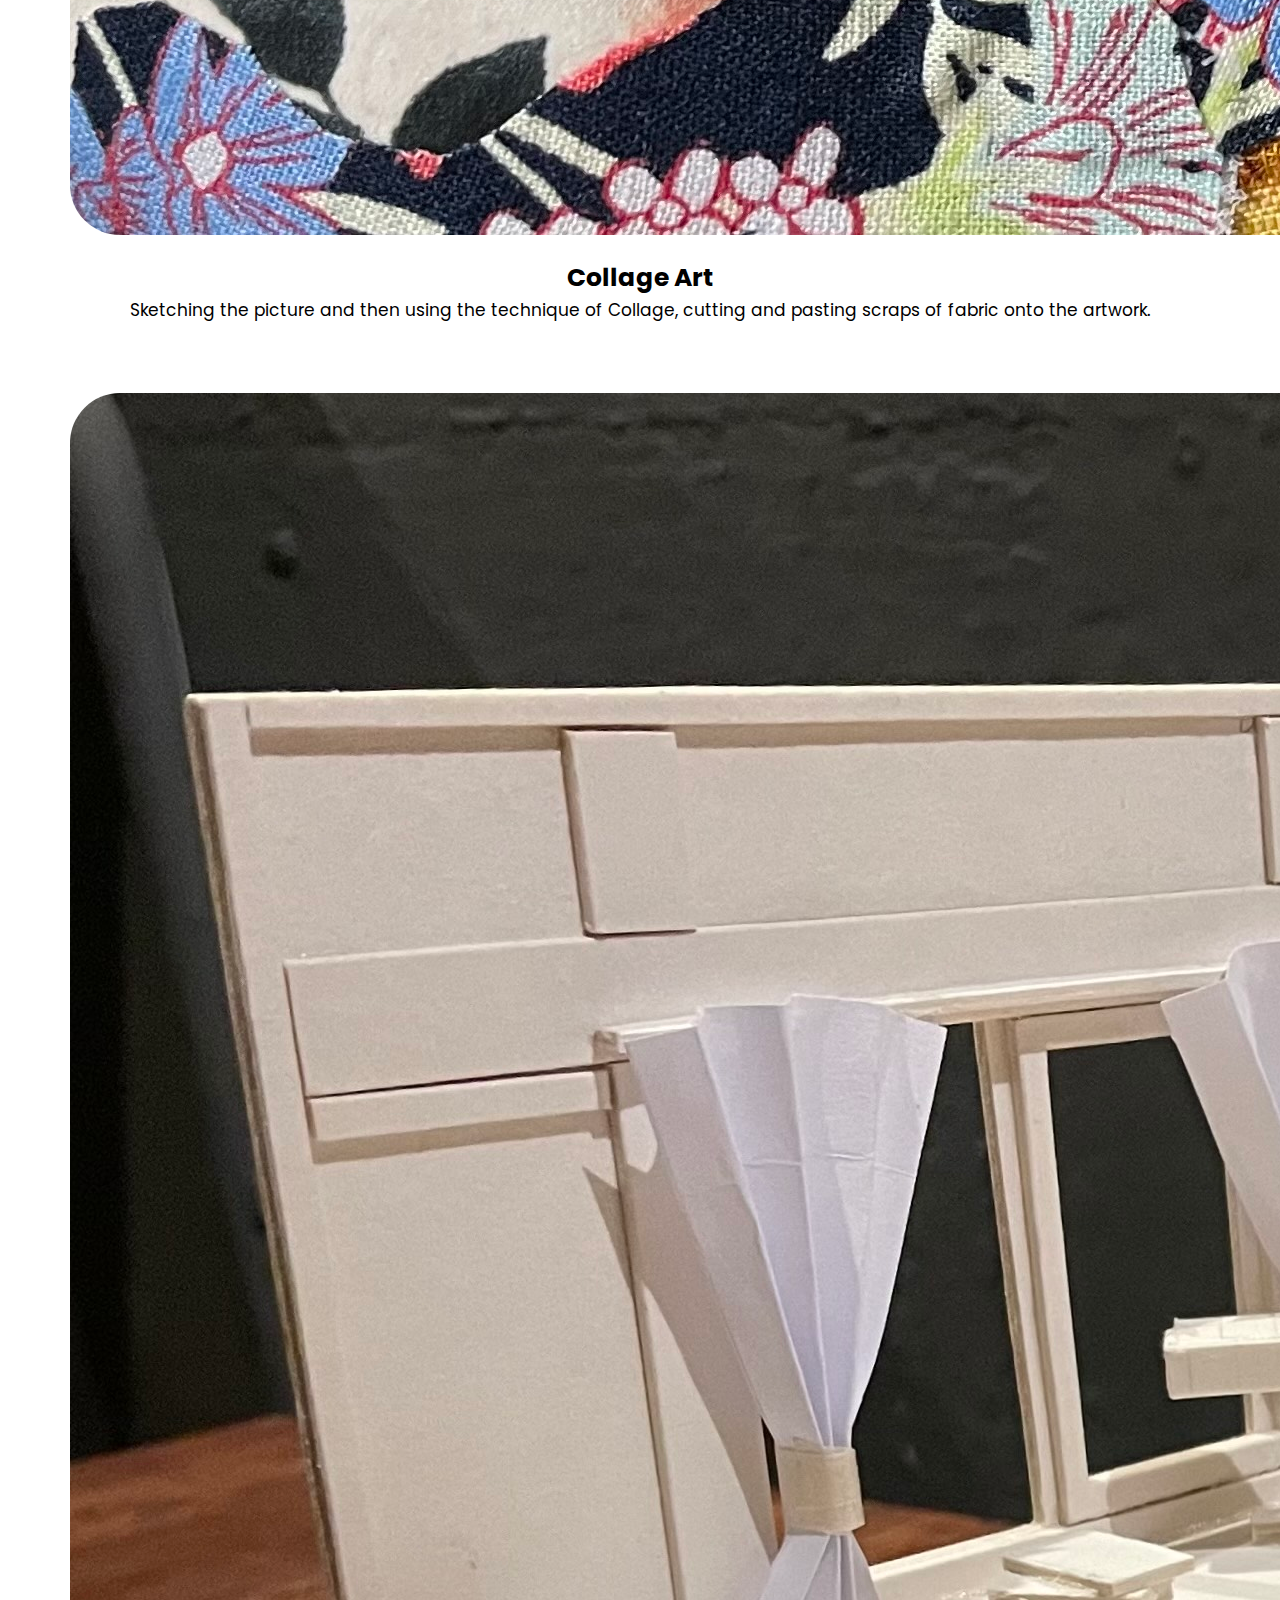
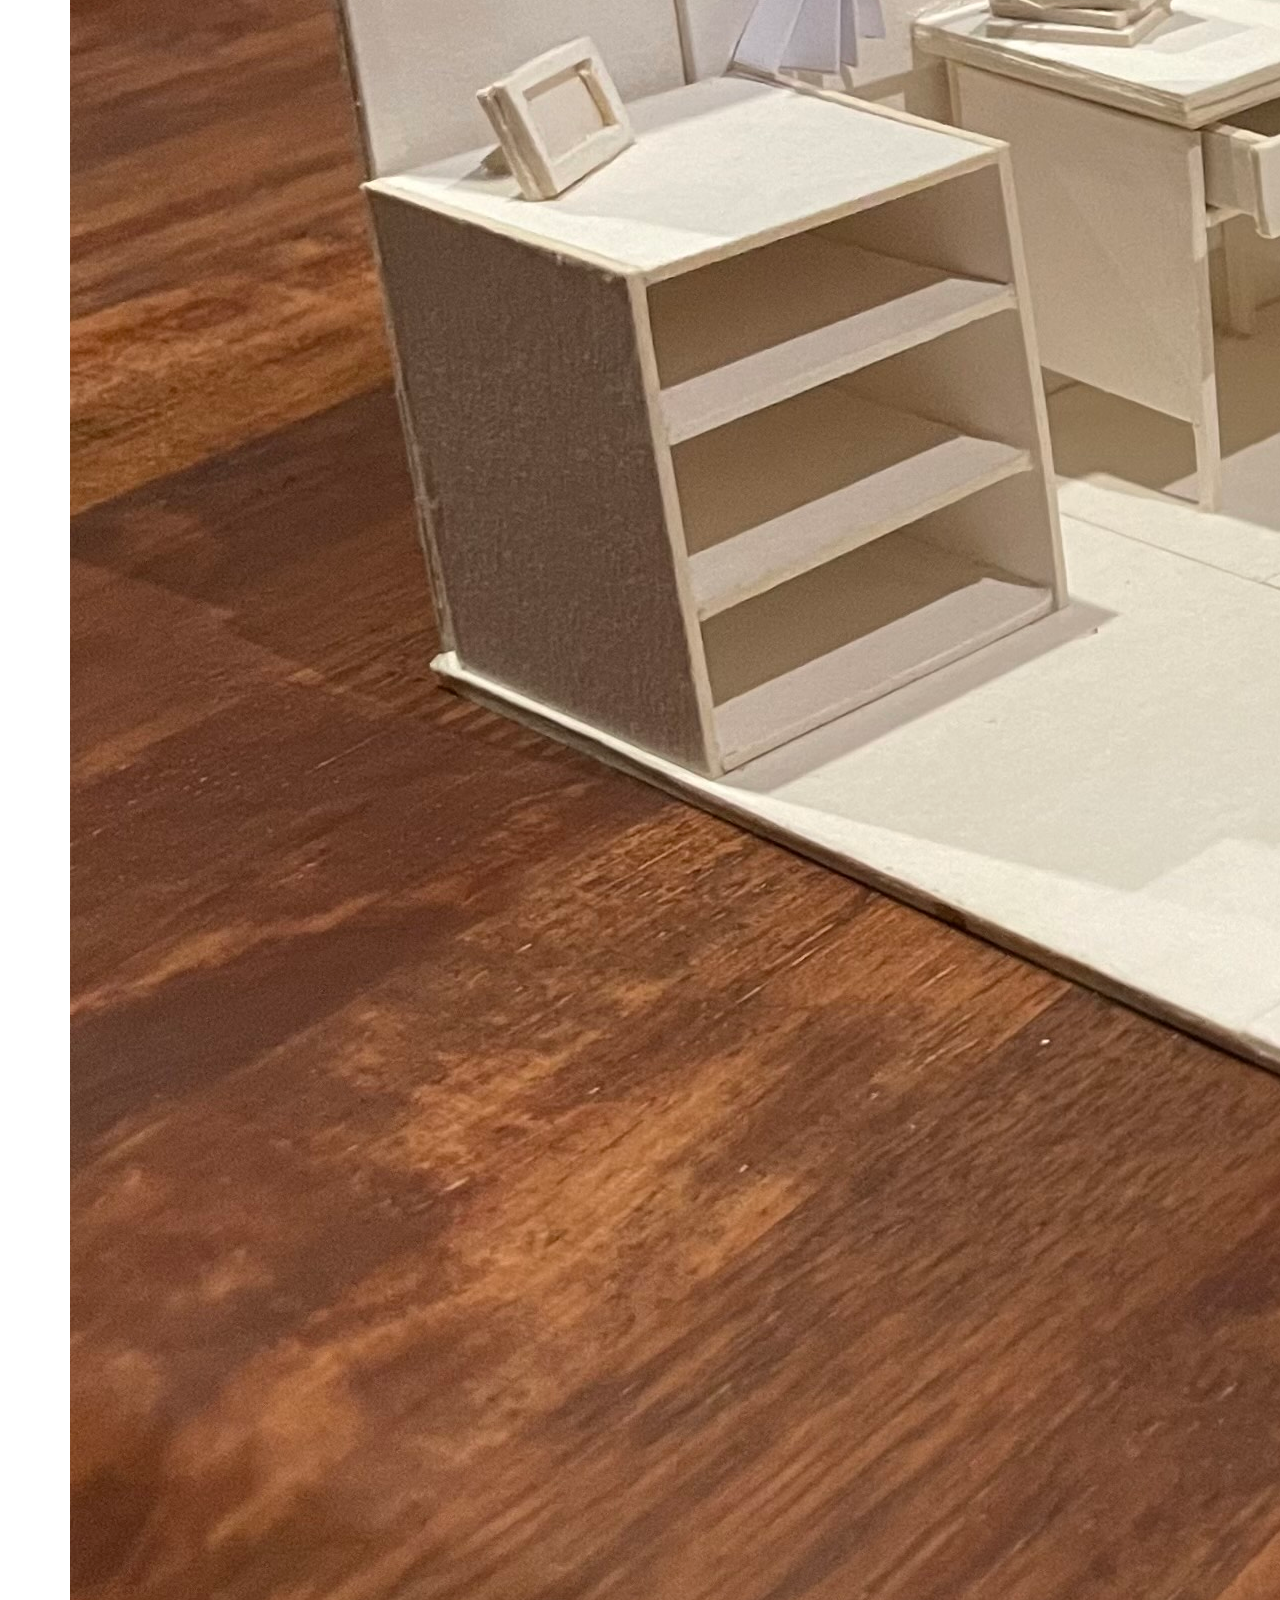
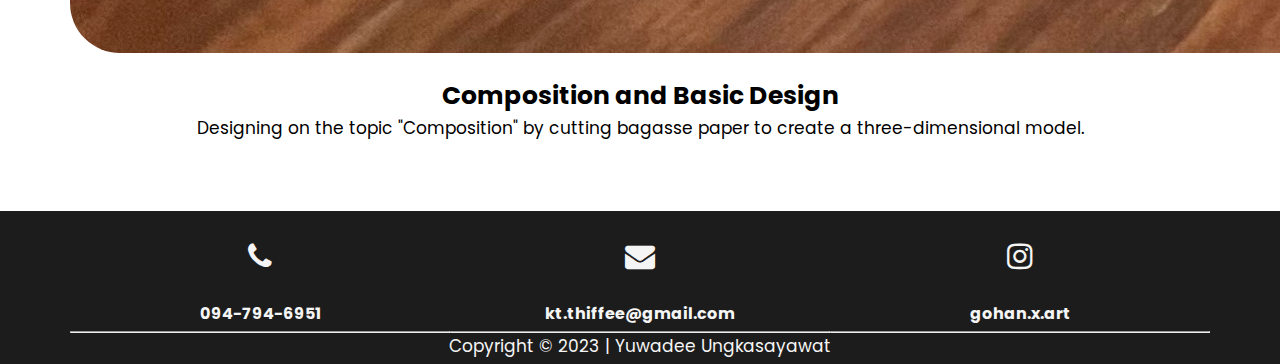
<file: Experience-Artworks.html>
<!DOCTYPE html>
<html lang="en">

<head>
  <meta http-equiv="content-type" content="text/html; charset=utf-8">
  <meta name="viewport" content="width=device-width, initial-scale=1">
  <title>Resume_AboutMe</title>
  <link href="https://cdn.jsdelivr.net/npm/bootstrap@5.3.2/dist/css/bootstrap.min.css" rel="stylesheet"
    integrity="sha384-T3c6CoIi6uLrA9TneNEoa7RxnatzjcDSCmG1MXxSR1GAsXEV/Dwwykc2MPK8M2HN" crossorigin="anonymous">
  <link type="text/css" rel="stylesheet" href="css/style-experience-artworks.css">
  <link rel="preconnect" href="https://fonts.googleapis.com">
  <link rel="preconnect" href="https://fonts.gstatic.com" crossorigin="">
  <link
    href="https://fonts.googleapis.com/css2?family=Poppins&amp;family=Prompt:wght@200&amp;family=Sarabun:wght@200&amp;display=swap"
    rel="stylesheet">
  <link rel="stylesheet" href="https://cdnjs.cloudflare.com/ajax/libs/font-awesome/4.7.0/css/font-awesome.min.css">

</head>

<body>
  <script src="https://cdn.jsdelivr.net/npm/bootstrap@5.3.2/dist/js/bootstrap.bundle.min.js"
    integrity="sha384-C6RzsynM9kWDrMNeT87bh95OGNyZPhcTNXj1NW7RuBCsyN/o0jlpcV8Qyq46cDfL"
    crossorigin="anonymous"></script>

  <!--Nav Start-->
  <nav>
    <div class="container">
      <div class="nav-con">
        <div class="logo"><a href="index.html"><img src="images/home_logo02.svg" alt="Logo" class="mb-1 p-0"
              width="30">&nbsp;YUWADEE</a></div>
        <ul class="menu" id="myMenu">
          <li><a href="index.html">Home</a></li>
          <li><a href="Aboutme.html">About me</a></li>
          <li><a href="Education.html">Education</a></li>
          <li><a href="Experience.html">Experience</a></li>
          <li><a href="Skills.html">Skills</a></li>
          <li><a id="scrollButton" href="#">Contacts</a></li>
        </ul>
        <div class="ham-menu" onclick="toggleHam(this)">
          <div class="bar1"></div>
          <div class="bar2"></div>
          <div class="bar3"></div>
        </div>
      </div>
    </div>
  </nav>
  <!--Nav End-->
  <!--Banner Start-->
  <section class="banner bg-image">
    <div class="banner-info ">
      <h4>ARTWORKS</h4>
      <a href="./files/CV.pdf" class="btn btn-outline-light" tabindex="-1" role="button" aria-disabled="true"
        target="blank">Download Resume</a>
    </div>
  </section>
  <!--Banner End-->
  <!--Main Start-->
  <div class="container">
            <div id="carouselExampleCaptions" class="carousel slide">
                <div class="carousel-inner">
                <div class="carousel-indicators">
                    <button type="button" data-bs-target="#carouselExampleCaptions" data-bs-slide-to="0" class="active" aria-current="true" aria-label="Slide 1"></button>
                    <button type="button" data-bs-target="#carouselExampleCaptions" data-bs-slide-to="1" aria-label="Slide 2"></button>
                    <button type="button" data-bs-target="#carouselExampleCaptions" data-bs-slide-to="2" aria-label="Slide 3"></button>
                    <button type="button" data-bs-target="#carouselExampleCaptions" data-bs-slide-to="3" aria-label="Slide 4"></button>
                    <button type="button" data-bs-target="#carouselExampleCaptions" data-bs-slide-to="4" aria-label="Slide 5"></button>
                    <button type="button" data-bs-target="#carouselExampleCaptions" data-bs-slide-to="5" aria-label="Slide 6"></button>
                    <button type="button" data-bs-target="#carouselExampleCaptions" data-bs-slide-to="6" aria-label="Slide 7"></button>
                    <button type="button" data-bs-target="#carouselExampleCaptions" data-bs-slide-to="7" aria-label="Slide 8"></button>
                    <button type="button" data-bs-target="#carouselExampleCaptions" data-bs-slide-to="8" aria-label="Slide 9"></button>
                </div>
                <div class="carousel-item active">
                    <img src="images/drawing01.JPG" class="d-block w-100" alt="...">
                    <div class="carousel-caption d-none d-md-block">
                        <img src="images/drawing-icon.svg" alt="work-icon">
                        <p>Sphere</p>
                    </div>
                </div>
                <div class="carousel-item">
                    <img src="images/drawing02.JPG" class="d-block w-100" alt="...">
                    <div class="carousel-caption d-none d-md-block">
                        <img src="images/drawing-icon.svg" alt="work-icon">
                        <p>Cylindrical</p>
                    </div>
                </div>
                <div class="carousel-item">
                    <img src="images/drawing03.JPG" class="d-block w-100" alt="...">
                    <div class="carousel-caption d-none d-md-block">
                        <img src="images/drawing-icon.svg" alt="work-icon">
                        <p>Cubic</p>
                    </div>
                </div>
                <div class="carousel-item">
                    <img src="images/drawing04.JPG" class="d-block w-100" alt="...">
                    <div class="carousel-caption d-none d-md-block">
                        <img src="images/drawing-icon.svg" alt="work-icon">
                        <p>Drawing light and shadow on smooth surfaces.</p>
                    </div>
                </div>
                <div class="carousel-item">
                    <img src="images/drawing05.JPG" class="d-block w-100" alt="...">
                    <div class="carousel-caption d-none d-md-block">
                        <img src="images/drawing-icon.svg" alt="work-icon">
                        <p>Drawing light and shadow on shiny materials.</p>
                    </div>
                </div>
                <div class="carousel-item">
                    <img src="images/drawing06.JPG" class="d-block w-100" alt="...">
                    <div class="carousel-caption d-none d-md-block">
                        <img src="images/drawing-icon.svg" alt="work-icon">
                        <p>Drawing light and shadow on woven materials.</p>
                    </div>
                </div>
                <div class="carousel-item">
                    <img src="images/drawing07.JPG" class="d-block w-100" alt="...">
                    <div class="carousel-caption d-none d-md-block">
                        <img src="images/drawing-icon.svg" alt="work-icon">
                        <p>Drawing light and shadow on transparent materials.</p>
                    </div>
                </div>
                <div class="carousel-item">
                    <img src="images/drawing08.JPG" class="d-block w-100" alt="...">
                    <div class="carousel-caption d-none d-md-block">
                        <img src="images/drawing-icon.svg" alt="work-icon">
                        <p>Drawing light and shadow with a lot of detail.</p>
                    </div>
                </div>
                <div class="carousel-item">
                    <img src="images/drawing09.JPG" class="d-block w-100" alt="...">
                    <div class="carousel-caption d-none d-md-block">
                        <img src="images/drawing-icon.svg" alt="work-icon">
                        <p>Drawing a virtual portrait</p>
                    </div>
                </div>
                <button class="carousel-control-prev" type="button" data-bs-target="#carouselExampleCaptions" data-bs-slide="prev">
                    <span class="carousel-control-prev-icon" aria-hidden="true"></span>
                    <span class="visually-hidden">Previous</span>
                </button>
                <button class="carousel-control-next" type="button" data-bs-target="#carouselExampleCaptions" data-bs-slide="next">
                    <span class="carousel-control-next-icon" aria-hidden="true"></span>
                    <span class="visually-hidden">Next</span>
                </button>
                </div>
            </div>
            <h5>Realistic Drawing</h5>
            <p>Drawing with an EE pencil on A2 Proof Papers.</p>
            <div id="carouselExampleCaptions2" class="carousel2 carousel slide">
                <div class="carousel-inner">
                <div class="carousel-indicators">
                    <button type="button" data-bs-target="#carouselExampleCaptions2" data-bs-slide-to="0" class="active" aria-current="true" aria-label="Slide 1"></button>
                    <button type="button" data-bs-target="#carouselExampleCaptions2" data-bs-slide-to="1" aria-label="Slide 2"></button>
                    <button type="button" data-bs-target="#carouselExampleCaptions2" data-bs-slide-to="2" aria-label="Slide 3"></button>
                    <button type="button" data-bs-target="#carouselExampleCaptions2" data-bs-slide-to="3" aria-label="Slide 4"></button>
                </div>
                <div class="carousel-item active">
                    <img src="images/water01.JPG" class="d-block w-100" alt="...">
                    <div class="carousel-caption d-none d-md-block">
                        <img src="images/watercolor-icon.svg" alt="work-icon">
                        <p>Sketching on the topic "Emphasis on Shape."</p>
                    </div>
                </div>
                <div class="carousel-item">
                    <img src="images/water02.JPG" class="d-block w-100" alt="...">
                    <div class="carousel-caption d-none d-md-block">
                        <img src="images/watercolor-icon.svg" alt="work-icon">
                        <p>Watercolor Painting on the topic "Emphasis on Shape."</p>
                    </div>
                </div>
                <div class="carousel-item">
                    <img src="images/water03.JPG" class="d-block w-100" alt="...">
                    <div class="carousel-caption d-none d-md-block">
                        <img src="images/watercolor-icon.svg" alt="work-icon">
                        <p>Sketching on the topic "Unity".</p>
                    </div>
                </div>
                <div class="carousel-item">
                    <img src="images/water04.JPG" class="d-block w-100" alt="...">
                    <div class="carousel-caption d-none d-md-block">
                        <img src="images/watercolor-icon.svg" alt="work-icon">
                        <p>Watercolor Painting on the topic "Unity".</p>
                    </div>
                </div>
                <button class="carousel-control-prev" type="button" data-bs-target="#carouselExampleCaptions2" data-bs-slide="prev">
                    <span class="carousel-control-prev-icon" aria-hidden="true"></span>
                    <span class="visually-hidden">Previous</span>
                </button>
                <button class="carousel-control-next" type="button" data-bs-target="#carouselExampleCaptions2" data-bs-slide="next">
                    <span class="carousel-control-next-icon" aria-hidden="true"></span>
                    <span class="visually-hidden">Next</span>
                </button>
                </div>
            </div>
            <h5>Watercolor Painting</h5>
            <p>Sketching with Ipad, drawing and painting on A4 200gsm papers.</p>
            <div class="collage">
                <img src="images/collage.JPG" class="d-block w-100" alt="...">
                <h5>Collage Art</h5>
                <p>Sketching the picture and then using the technique of Collage, cutting and pasting scraps of fabric onto the artwork.</p>
            </div>
            <div class="compos">
                <img src="images/model01.JPG" class="d-block w-100" alt="...">
                <h5>Composition and Basic Design</h5>
                <p>Designing on the topic "Composition" by cutting bagasse paper to create a three-dimensional model.</p>
            </div>
    </div>

  <!--Mian End-->
  <!--Footer Start-->
  <div id="targetDiv">
    <footer>
      <div class="container">
        <div class="contactall">
          <div class="contact">
            <i class="fa fa-phone" aria-hidden="true"></i>
            <h5>094-794-6951</h5>
            <hr>
          </div>
          <div class="contact">
            <i class="fa fa-envelope" aria-hidden="true"></i>
            <h5>kt.thiffee@gmail.com</h5>
            <hr>
          </div>
          <div class="contact">
            <a href= "http://instagram.com/gohan.x.art?igshid=OGQ5ZDc2ODk2ZA==" target="_blank"><i class="fa fa-instagram" aria-hidden="true"></i></a>
            <a href= "http://instagram.com/gohan.x.art?igshid=OGQ5ZDc2ODk2ZA==" target="_blank"><h5>gohan.x.art</h5></a>
            <hr>
          </div>
        </div>
        <div class="copyright">
          <p> Copyright &copy; 2023 | Yuwadee Ungkasayawat </p>
        </div>
      </div>
    </footer>
  </div>
  <!--Footer End-->
  <script src="js/lightbox.js"></script>
</body>

</html>
</file>
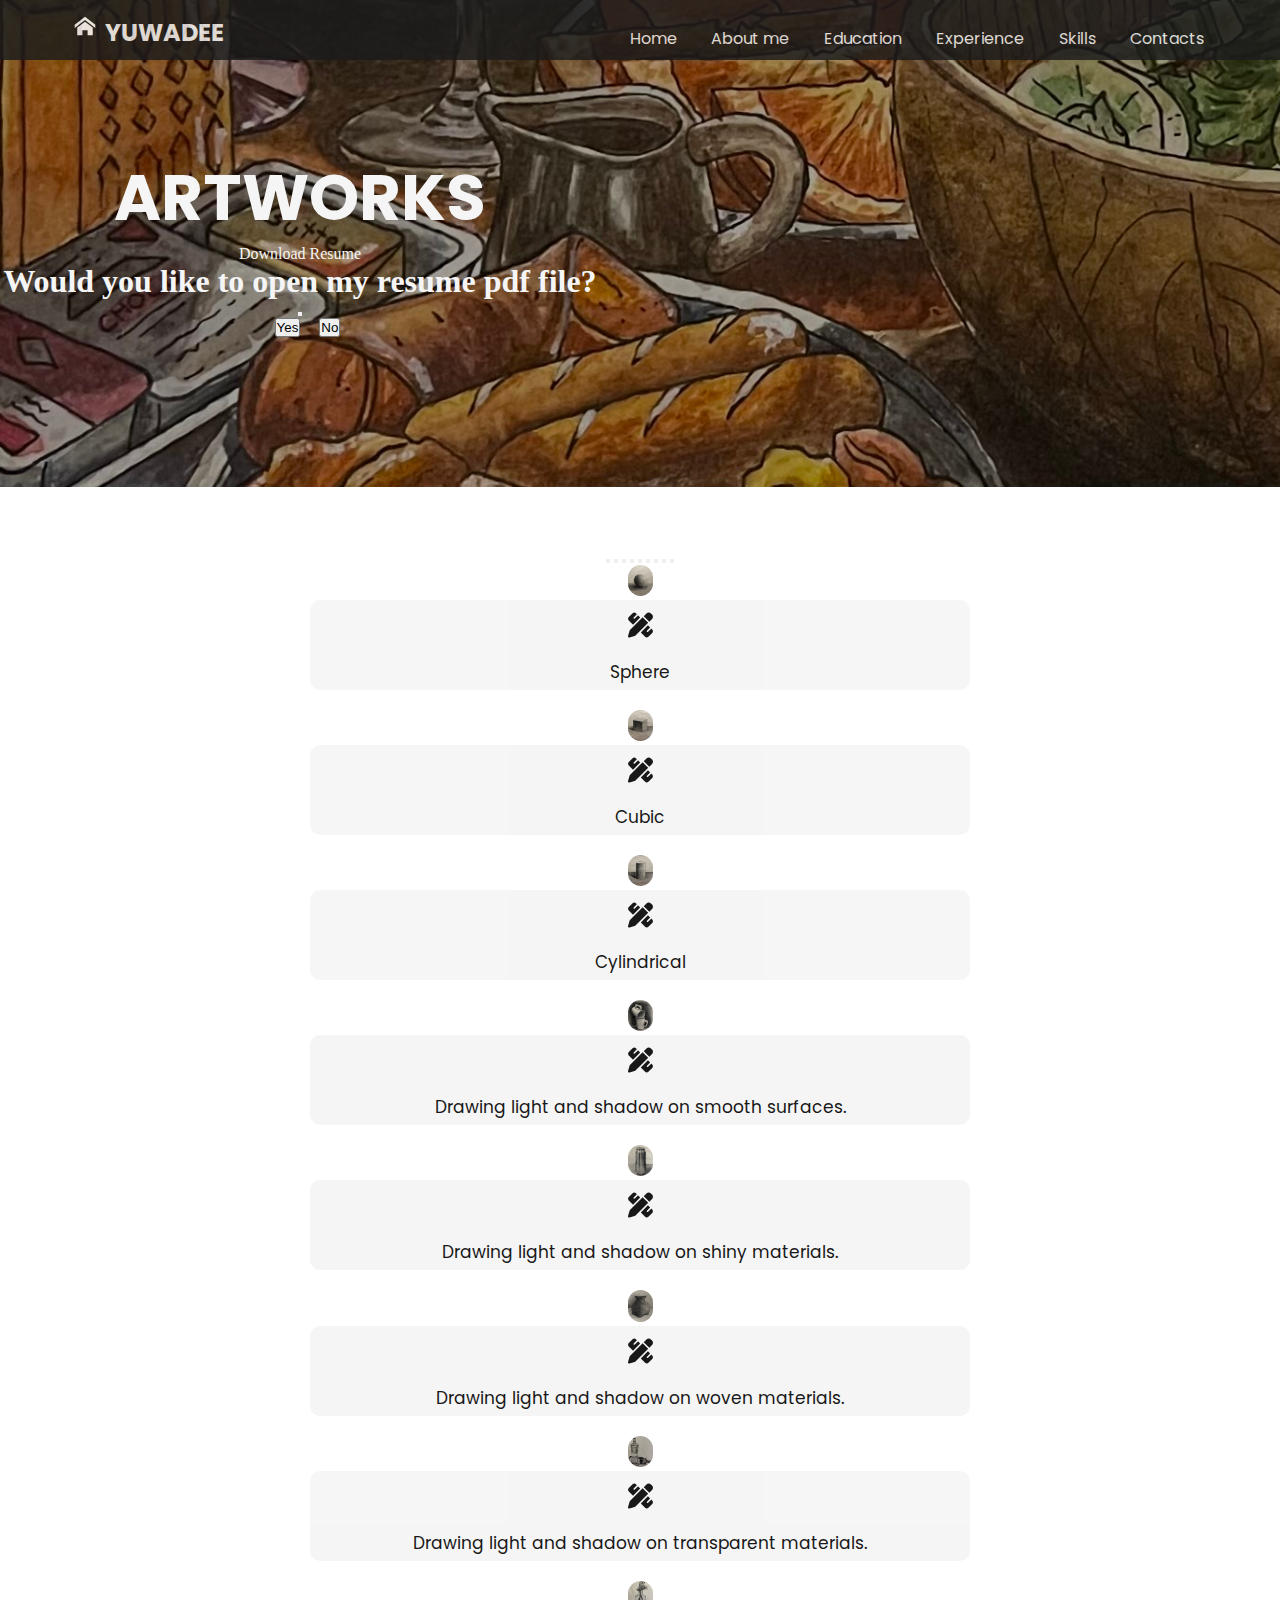
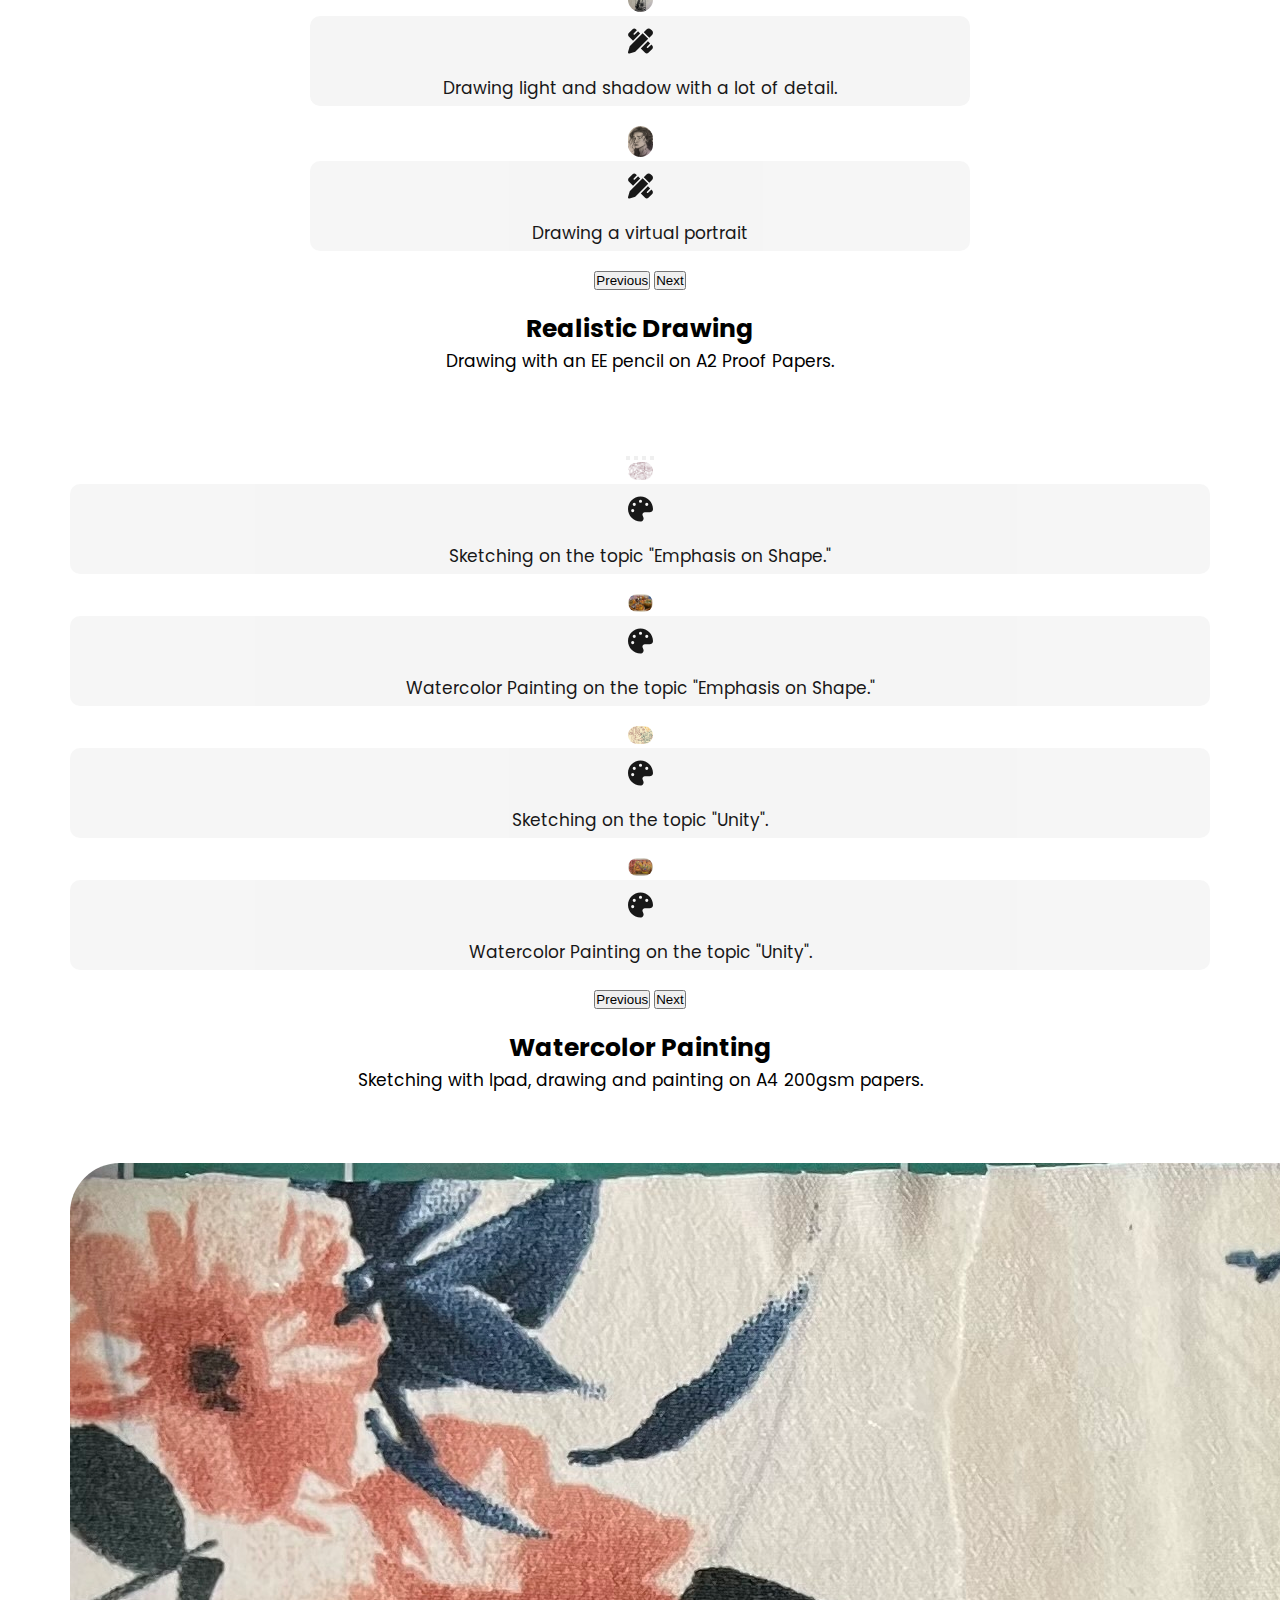
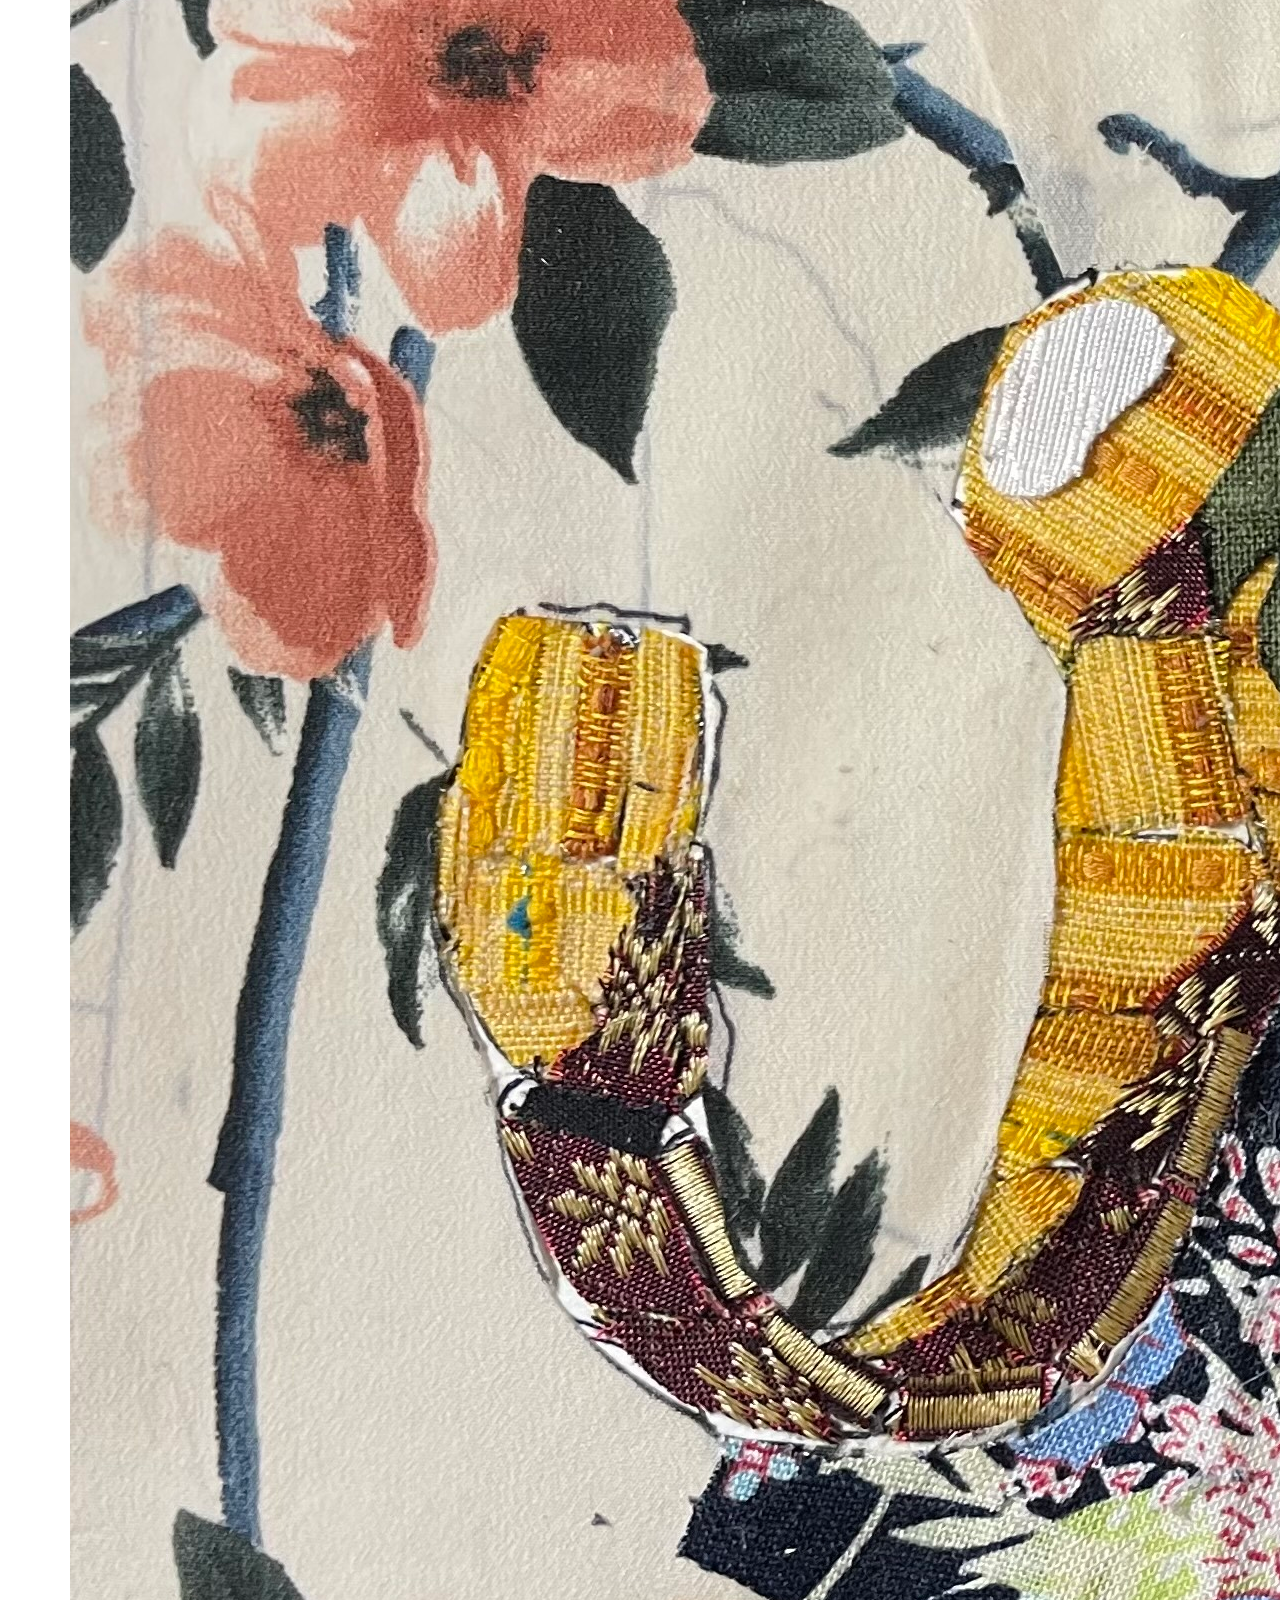
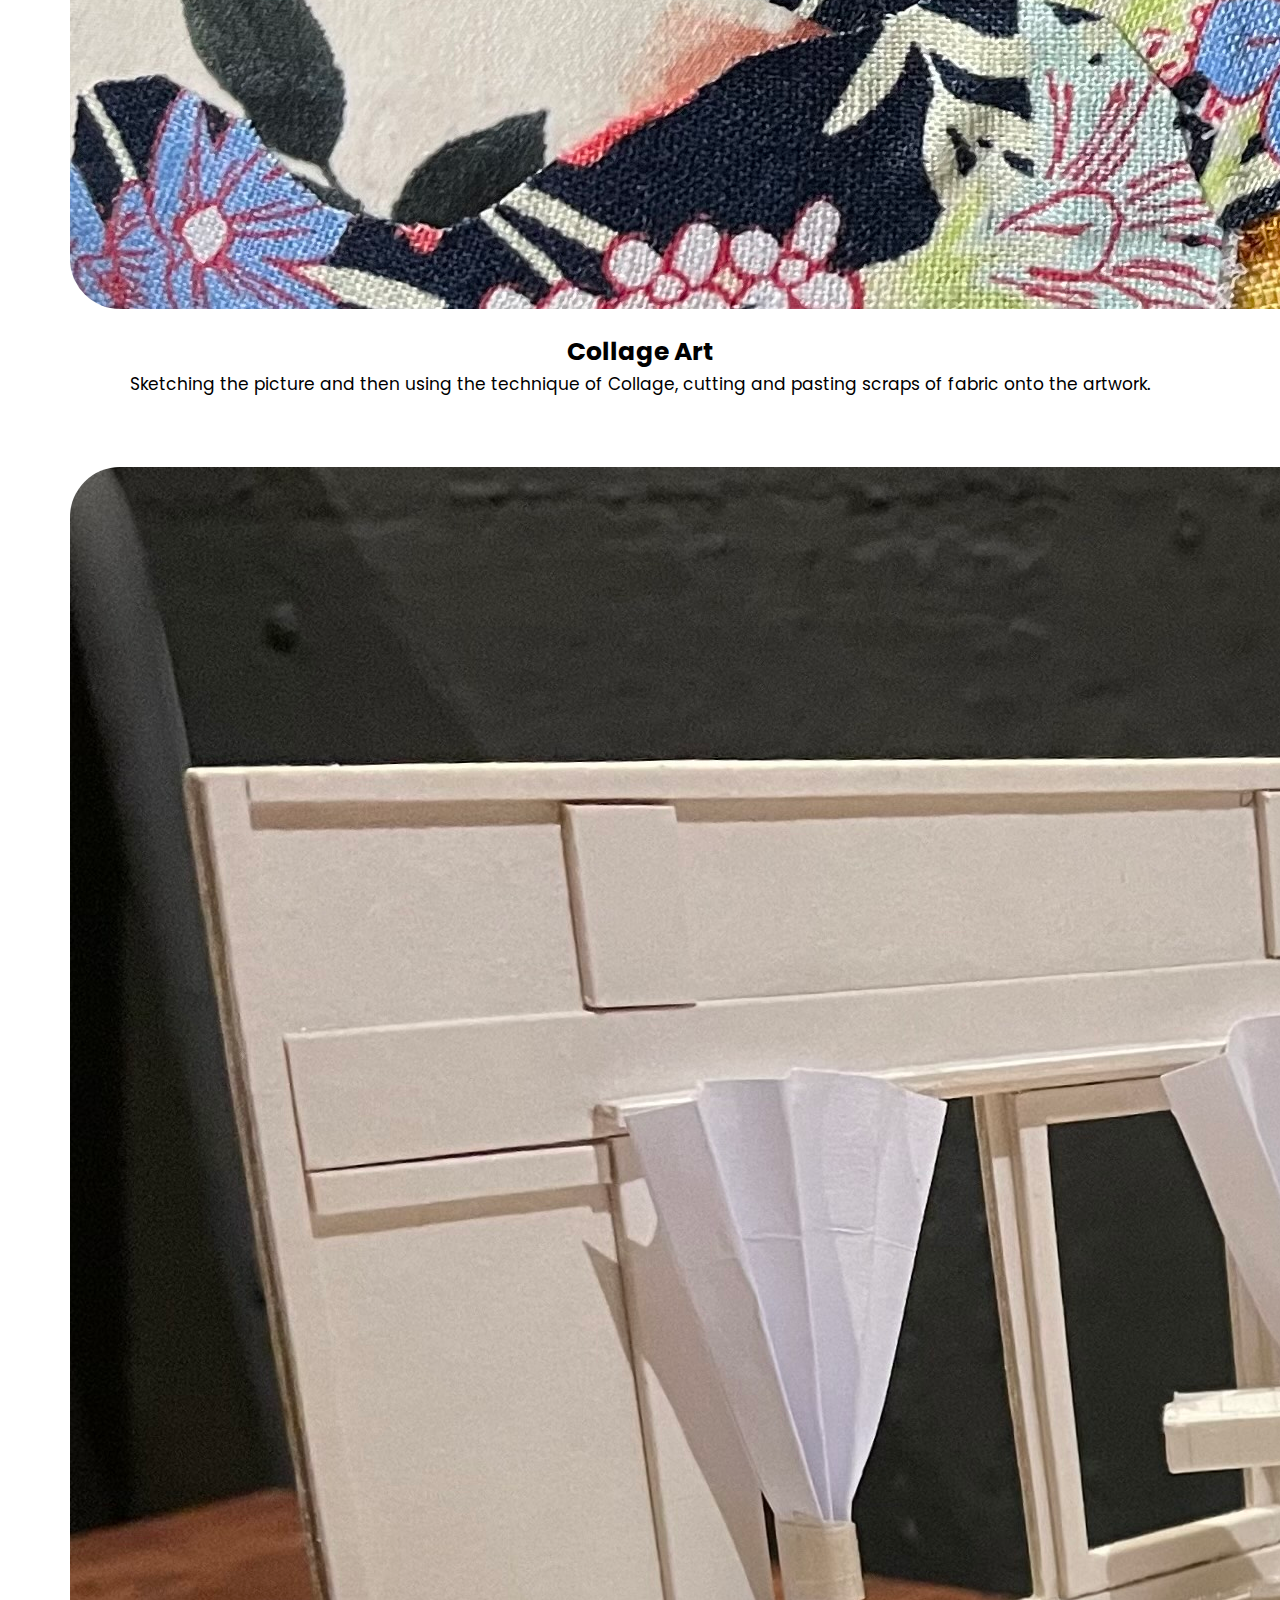
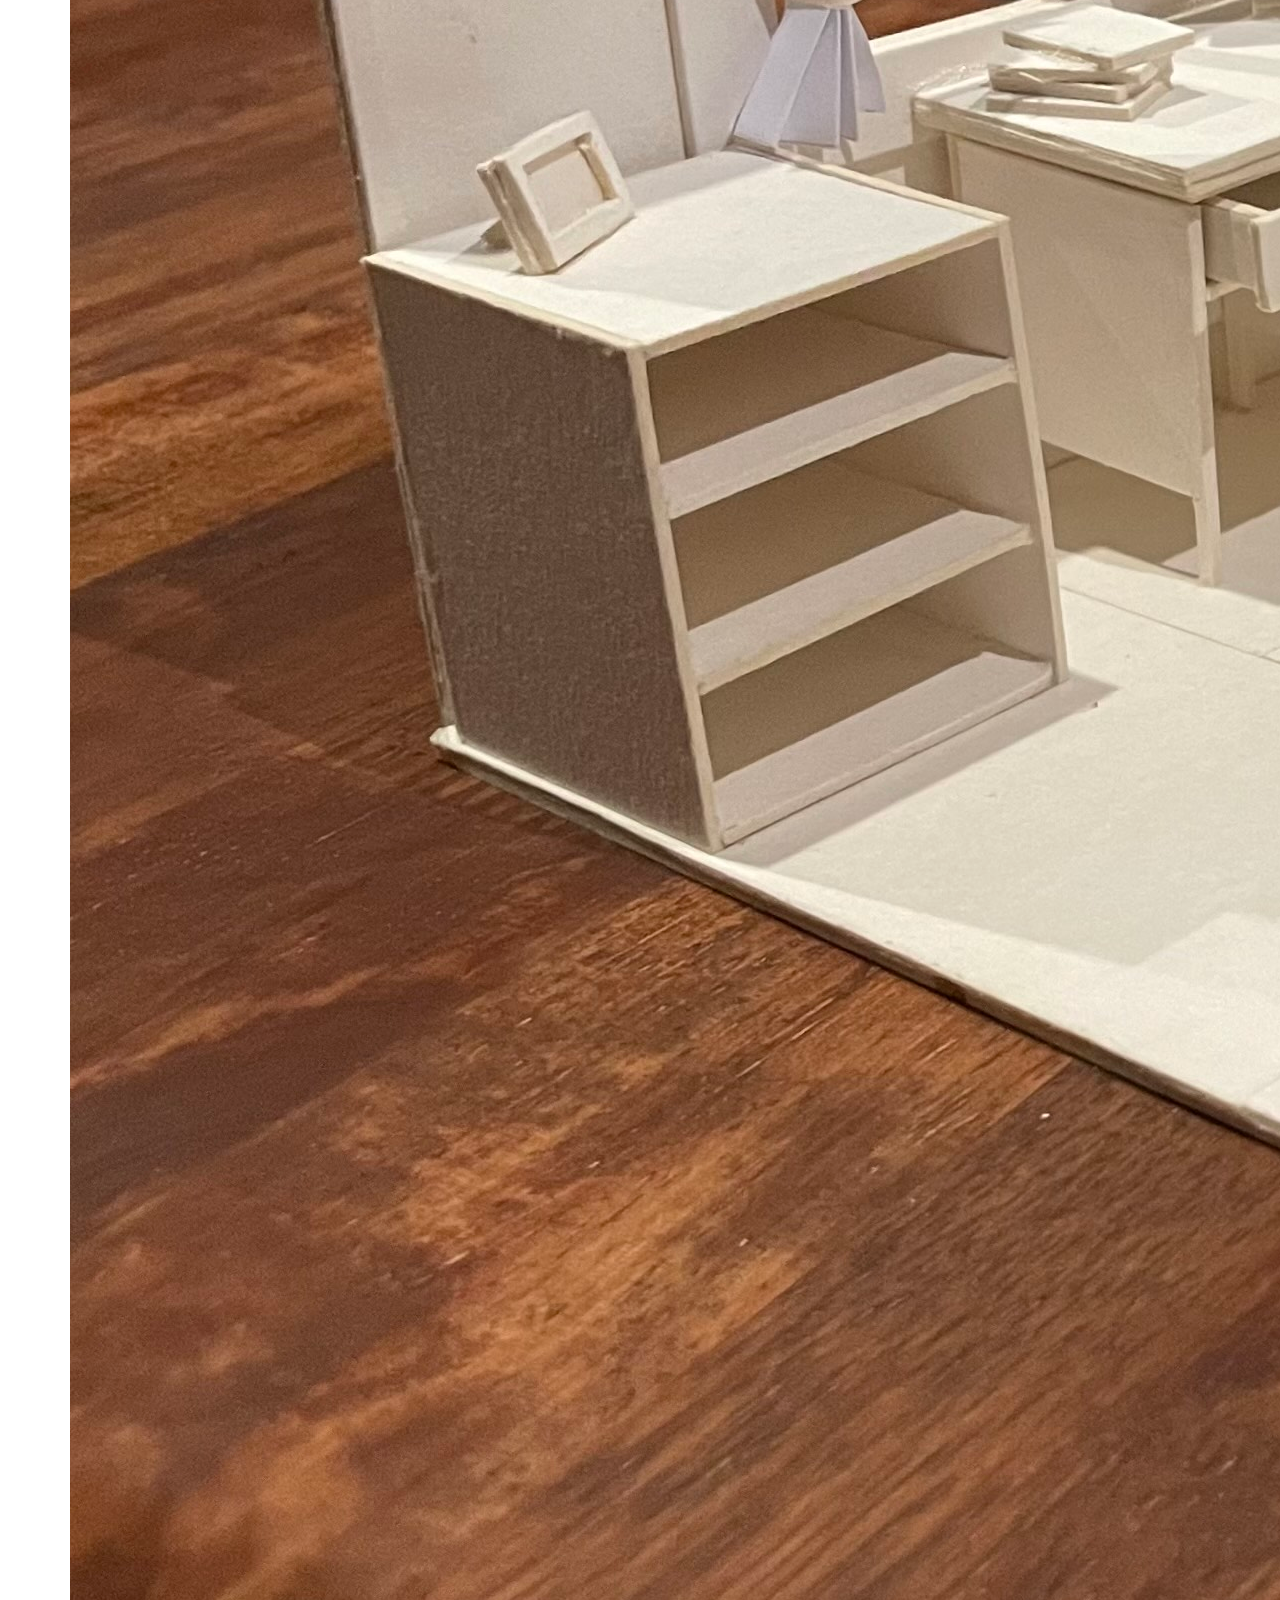
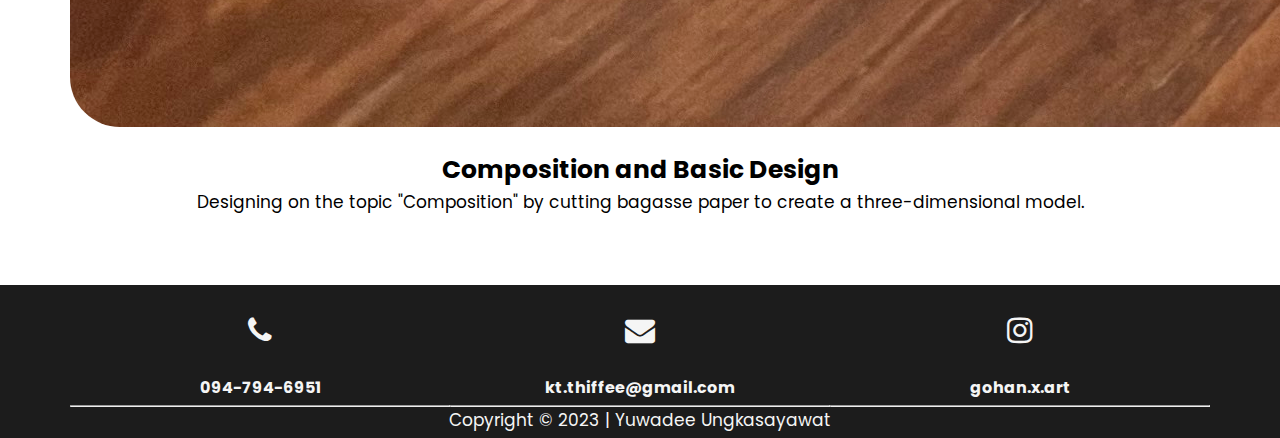
<file: experience-artworks.html>
<!DOCTYPE html>
<html lang="en">

<head>
  <meta http-equiv="content-type" content="text/html; charset=utf-8">
  <meta name="viewport" content="width=device-width, initial-scale=1">
  <title>Webfolio_Experience</title>
  <meta name="keywords" content="yuwadee, webfolio, UX/UI designer"/>
  <meta name="description" content="Yuwadee's webfolio for applying for a job as a UX/UI designer"/>
  <link href="https://cdn.jsdelivr.net/npm/bootstrap@5.3.2/dist/css/bootstrap.min.css" rel="stylesheet"
    integrity="sha384-T3c6CoIi6uLrA9TneNEoa7RxnatzjcDSCmG1MXxSR1GAsXEV/Dwwykc2MPK8M2HN" crossorigin="anonymous">
  <link type="text/css" rel="stylesheet" href="css/style-experience-artworks.css">
  <link rel="preconnect" href="https://fonts.googleapis.com">
  <link rel="preconnect" href="https://fonts.gstatic.com" crossorigin="">
  <link
    href="https://fonts.googleapis.com/css2?family=Poppins&amp;family=Prompt:wght@200&amp;family=Sarabun:wght@200&amp;display=swap"
    rel="stylesheet">
  <link rel="stylesheet" href="https://cdnjs.cloudflare.com/ajax/libs/font-awesome/4.7.0/css/font-awesome.min.css">

</head>

<body>
  <script src="https://cdn.jsdelivr.net/npm/bootstrap@5.3.2/dist/js/bootstrap.bundle.min.js"
    integrity="sha384-C6RzsynM9kWDrMNeT87bh95OGNyZPhcTNXj1NW7RuBCsyN/o0jlpcV8Qyq46cDfL"
    crossorigin="anonymous"></script>

  <!--Nav Start-->
  <nav>
    <div class="container">
      <div class="nav-con">
        <div class="logo"><a href="index.html"><img src="images/home_logo02.svg" alt="Logo" class="mb-1 p-0"
              width="30">&nbsp;YUWADEE</a></div>
        <ul class="menu" id="myMenu">
          <li><a href="index.html">Home</a></li>
          <li><a href="aboutme.html">About me</a></li>
          <li><a href="education.html">Education</a></li>
          <li><a href="experience.html">Experience</a></li>
          <li><a href="skills.html">Skills</a></li>
          <li><a id="scrollButton" href="#">Contacts</a></li>
        </ul>
        <div class="ham-menu" onclick="toggleHam(this)">
          <div class="bar1"></div>
          <div class="bar2"></div>
          <div class="bar3"></div>
        </div>
      </div>
    </div>
  </nav>
  <!--Nav End-->
  <!--Banner Start-->
  <section class="banner bg-image">
    <div class="banner-info ">
      <h4>ARTWORKS</h4>
      <a class="btn btn-outline-light" tabindex="-1" role="button" aria-disabled="true"
        target="blank" data-bs-toggle="modal" data-bs-target="#exampleModal">Download Resume</a>
        <div class="modal fade" id="exampleModal" tabindex="-1" aria-labelledby="exampleModalLabel" aria-hidden="true">
          <div class="modal-dialog modal-dialog-centered">
            <div class="modal-content">
              <div class="modal-header">
                <h1 class="modal-title fs-5 text-dark" id="exampleModalLabel">Would you like to open my resume pdf file?</h1>
                <button type="button" class="btn-close" data-bs-dismiss="modal" aria-label="Close"></button>
              </div>
              <div class="modal-footer">
                <a href="./files/cv.pdf" target="blank"><button type="button" class="btn btn-secondary">Yes</button></a>
                <button type="button" class="btn btn-outline-secondary" data-bs-dismiss="modal">No</button>
              </div>
            </div>
          </div>
        </div>
    </div>
  </section>
  <!--Banner End-->
  <!--Main Start-->
  <div class="container">
            <div id="carouselExampleCaptions" class="carousel slide">
                <div class="carousel-inner">
                <div class="carousel-indicators">
                    <button type="button" data-bs-target="#carouselExampleCaptions" data-bs-slide-to="0" class="active" aria-current="true" aria-label="Slide 1"></button>
                    <button type="button" data-bs-target="#carouselExampleCaptions" data-bs-slide-to="1" aria-label="Slide 2"></button>
                    <button type="button" data-bs-target="#carouselExampleCaptions" data-bs-slide-to="2" aria-label="Slide 3"></button>
                    <button type="button" data-bs-target="#carouselExampleCaptions" data-bs-slide-to="3" aria-label="Slide 4"></button>
                    <button type="button" data-bs-target="#carouselExampleCaptions" data-bs-slide-to="4" aria-label="Slide 5"></button>
                    <button type="button" data-bs-target="#carouselExampleCaptions" data-bs-slide-to="5" aria-label="Slide 6"></button>
                    <button type="button" data-bs-target="#carouselExampleCaptions" data-bs-slide-to="6" aria-label="Slide 7"></button>
                    <button type="button" data-bs-target="#carouselExampleCaptions" data-bs-slide-to="7" aria-label="Slide 8"></button>
                    <button type="button" data-bs-target="#carouselExampleCaptions" data-bs-slide-to="8" aria-label="Slide 9"></button>
                </div>
                <div class="carousel-item active">
                    <img src="images/drawing01.jpg" class="d-block w-100" alt="...">
                    <div class="carousel-caption d-none d-md-block">
                        <img src="images/drawing-icon.svg" alt="work-icon">
                        <p>Sphere</p>
                    </div>
                </div>
                <div class="carousel-item">
                    <img src="images/drawing02.jpg" class="d-block w-100" alt="...">
                    <div class="carousel-caption d-none d-md-block">
                        <img src="images/drawing-icon.svg" alt="work-icon">
                        <p>Cubic</p>
                    </div>
                </div>
                <div class="carousel-item">
                    <img src="images/drawing03.jpg" class="d-block w-100" alt="...">
                    <div class="carousel-caption d-none d-md-block">
                        <img src="images/drawing-icon.svg" alt="work-icon">
                        <p>Cylindrical</p>
                    </div>
                </div>
                <div class="carousel-item">
                    <img src="images/drawing04.jpg" class="d-block w-100" alt="...">
                    <div class="carousel-caption d-none d-md-block">
                        <img src="images/drawing-icon.svg" alt="work-icon">
                        <p>Drawing light and shadow on smooth surfaces.</p>
                    </div>
                </div>
                <div class="carousel-item">
                    <img src="images/drawing05.jpg" class="d-block w-100" alt="...">
                    <div class="carousel-caption d-none d-md-block">
                        <img src="images/drawing-icon.svg" alt="work-icon">
                        <p>Drawing light and shadow on shiny materials.</p>
                    </div>
                </div>
                <div class="carousel-item">
                    <img src="images/drawing06.jpg" class="d-block w-100" alt="...">
                    <div class="carousel-caption d-none d-md-block">
                        <img src="images/drawing-icon.svg" alt="work-icon">
                        <p>Drawing light and shadow on woven materials.</p>
                    </div>
                </div>
                <div class="carousel-item">
                    <img src="images/drawing07.jpg" class="d-block w-100" alt="...">
                    <div class="carousel-caption d-none d-md-block">
                        <img src="images/drawing-icon.svg" alt="work-icon">
                        <p>Drawing light and shadow on transparent materials.</p>
                    </div>
                </div>
                <div class="carousel-item">
                    <img src="images/drawing08.jpg" class="d-block w-100" alt="...">
                    <div class="carousel-caption d-none d-md-block">
                        <img src="images/drawing-icon.svg" alt="work-icon">
                        <p>Drawing light and shadow with a lot of detail.</p>
                    </div>
                </div>
                <div class="carousel-item">
                    <img src="images/drawing09.jpg" class="d-block w-100" alt="...">
                    <div class="carousel-caption d-none d-md-block">
                        <img src="images/drawing-icon.svg" alt="work-icon">
                        <p>Drawing a virtual portrait</p>
                    </div>
                </div>
                <button class="carousel-control-prev" type="button" data-bs-target="#carouselExampleCaptions" data-bs-slide="prev">
                    <span class="carousel-control-prev-icon" aria-hidden="true"></span>
                    <span class="visually-hidden">Previous</span>
                </button>
                <button class="carousel-control-next" type="button" data-bs-target="#carouselExampleCaptions" data-bs-slide="next">
                    <span class="carousel-control-next-icon" aria-hidden="true"></span>
                    <span class="visually-hidden">Next</span>
                </button>
                </div>
            </div>
            <h5>Realistic Drawing</h5>
            <p>Drawing with an EE pencil on A2 Proof Papers.</p>
            <div id="carouselExampleCaptions2" class="carousel2 carousel slide">
                <div class="carousel-inner">
                <div class="carousel-indicators">
                    <button type="button" data-bs-target="#carouselExampleCaptions2" data-bs-slide-to="0" class="active" aria-current="true" aria-label="Slide 1"></button>
                    <button type="button" data-bs-target="#carouselExampleCaptions2" data-bs-slide-to="1" aria-label="Slide 2"></button>
                    <button type="button" data-bs-target="#carouselExampleCaptions2" data-bs-slide-to="2" aria-label="Slide 3"></button>
                    <button type="button" data-bs-target="#carouselExampleCaptions2" data-bs-slide-to="3" aria-label="Slide 4"></button>
                </div>
                <div class="carousel-item active">
                    <img src="images/water01.jpg" class="d-block w-100" alt="...">
                    <div class="carousel-caption d-none d-md-block">
                        <img src="images/watercolor-icon.svg" alt="work-icon">
                        <p>Sketching on the topic "Emphasis on Shape."</p>
                    </div>
                </div>
                <div class="carousel-item">
                    <img src="images/water02.jpg" class="d-block w-100" alt="...">
                    <div class="carousel-caption d-none d-md-block">
                        <img src="images/watercolor-icon.svg" alt="work-icon">
                        <p>Watercolor Painting on the topic "Emphasis on Shape."</p>
                    </div>
                </div>
                <div class="carousel-item">
                    <img src="images/water03.jpg" class="d-block w-100" alt="...">
                    <div class="carousel-caption d-none d-md-block">
                        <img src="images/watercolor-icon.svg" alt="work-icon">
                        <p>Sketching on the topic "Unity".</p>
                    </div>
                </div>
                <div class="carousel-item">
                    <img src="images/water04.jpg" class="d-block w-100" alt="...">
                    <div class="carousel-caption d-none d-md-block">
                        <img src="images/watercolor-icon.svg" alt="work-icon">
                        <p>Watercolor Painting on the topic "Unity".</p>
                    </div>
                </div>
                <button class="carousel-control-prev" type="button" data-bs-target="#carouselExampleCaptions2" data-bs-slide="prev">
                    <span class="carousel-control-prev-icon" aria-hidden="true"></span>
                    <span class="visually-hidden">Previous</span>
                </button>
                <button class="carousel-control-next" type="button" data-bs-target="#carouselExampleCaptions2" data-bs-slide="next">
                    <span class="carousel-control-next-icon" aria-hidden="true"></span>
                    <span class="visually-hidden">Next</span>
                </button>
                </div>
            </div>
            <h5>Watercolor Painting</h5>
            <p>Sketching with Ipad, drawing and painting on A4 200gsm papers.</p>
            <div class="collage">
                <img src="images/collage.jpg" class="d-block w-100" alt="...">
                <h5>Collage Art</h5>
                <p>Sketching the picture and then using the technique of Collage, cutting and pasting scraps of fabric onto the artwork.</p>
            </div>
            <div class="compos">
                <img src="images/model01.jpg" class="d-block w-100" alt="...">
                <h5>Composition and Basic Design</h5>
                <p>Designing on the topic "Composition" by cutting bagasse paper to create a three-dimensional model.</p>
            </div>
    </div>

  <!--Mian End-->
  <!--Footer Start-->
  <div id="targetDiv">
    <footer>
      <div class="container">
        <div class="contactall">
          <div class="contact">
            <i class="fa fa-phone" aria-hidden="true"></i>
            <h5>094-794-6951</h5>
            <hr>
          </div>
          <div class="contact">
            <a href="mailto:kt.thiffee@gmail.com" class="contact-link"><i class="fa fa-envelope" aria-hidden="true"></i></a>
            <a href="mailto:kt.thiffee@gmail.com" class="contact-link"><h5>kt.thiffee@gmail.com</h5></a>
            <hr>
          </div>
          <div class="contact">
            <a href= "http://instagram.com/gohan.x.art?igshid=OGQ5ZDc2ODk2ZA==" target="_blank"><i class="fa fa-instagram" aria-hidden="true"></i></a>
            <a href= "http://instagram.com/gohan.x.art?igshid=OGQ5ZDc2ODk2ZA==" target="_blank"><h5>gohan.x.art</h5></a>
            <hr>
          </div>
        </div>
        <div class="copyright">
          <p> Copyright &copy; 2023 | Yuwadee Ungkasayawat </p>
        </div>
      </div>
    </footer>
  </div>
  <!--Footer End-->
  <script src="js/lightbox.js"></script>
</body>

</html>
</file>
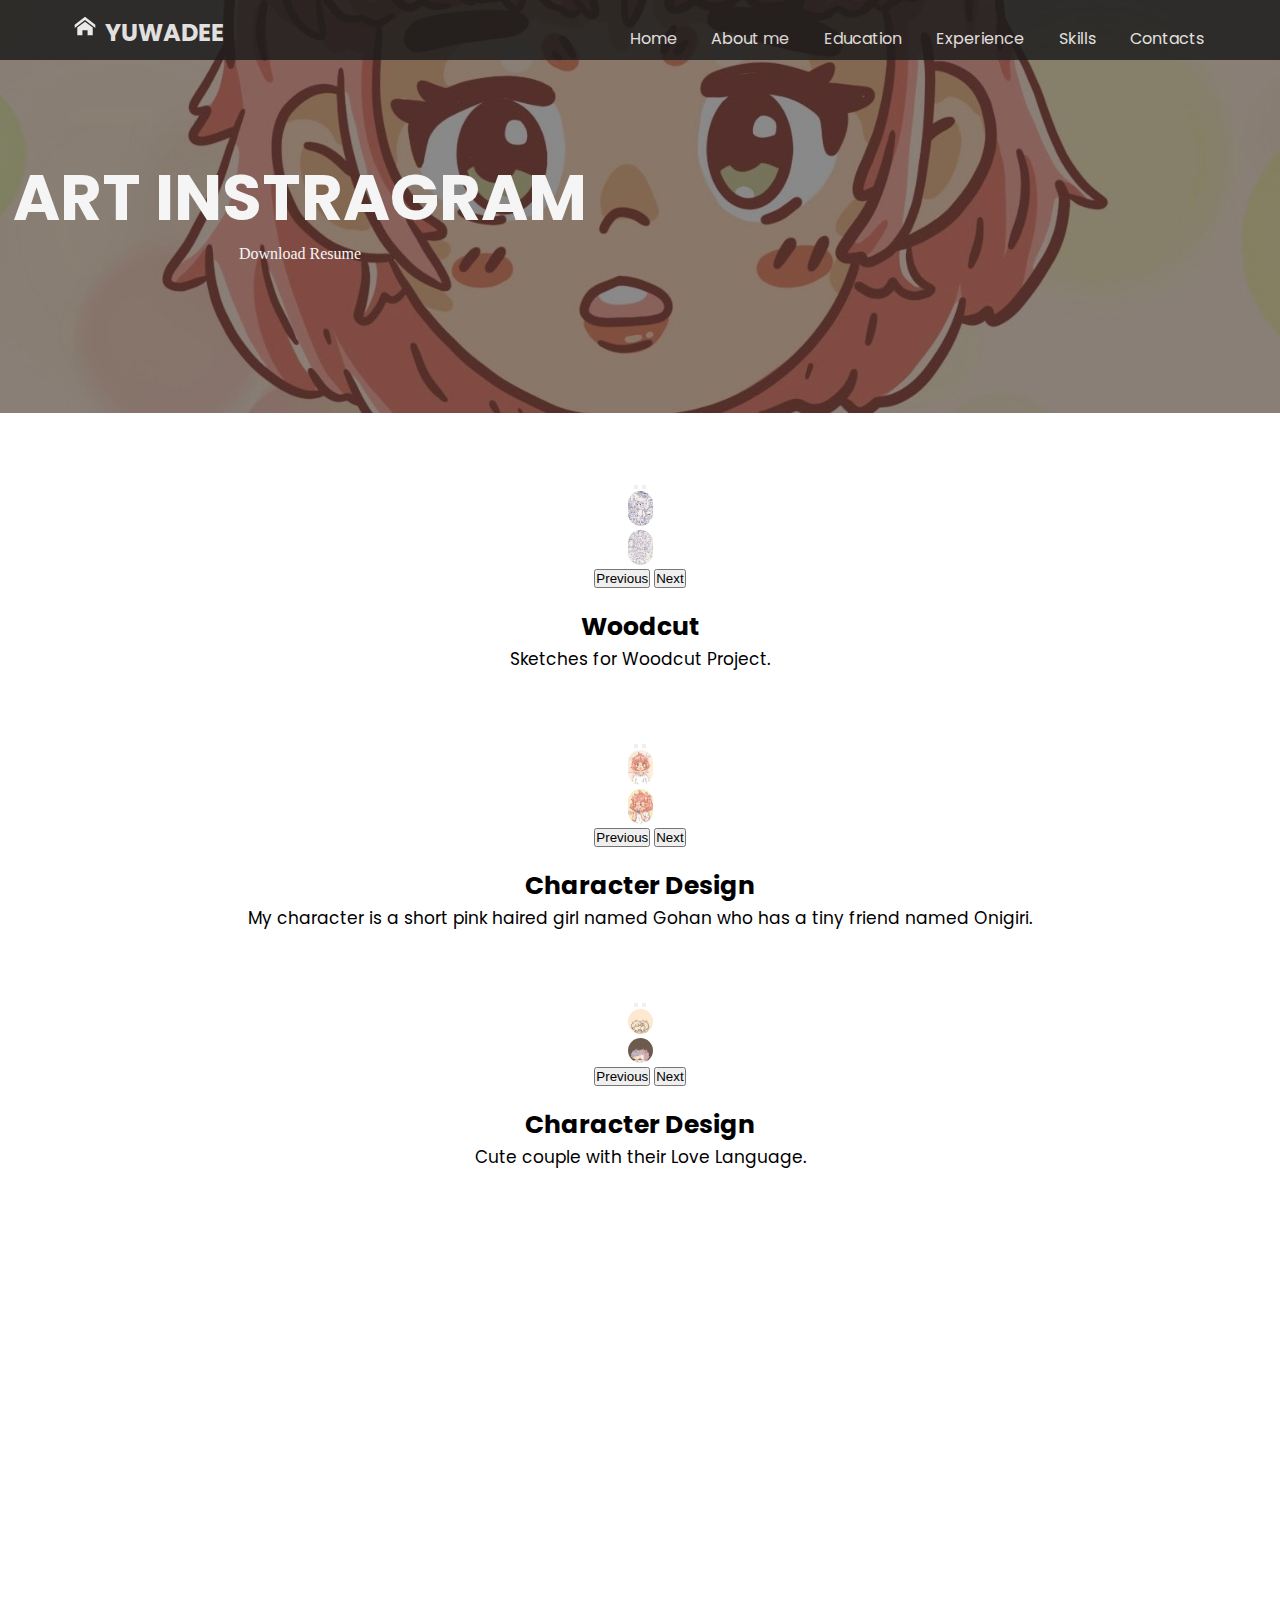
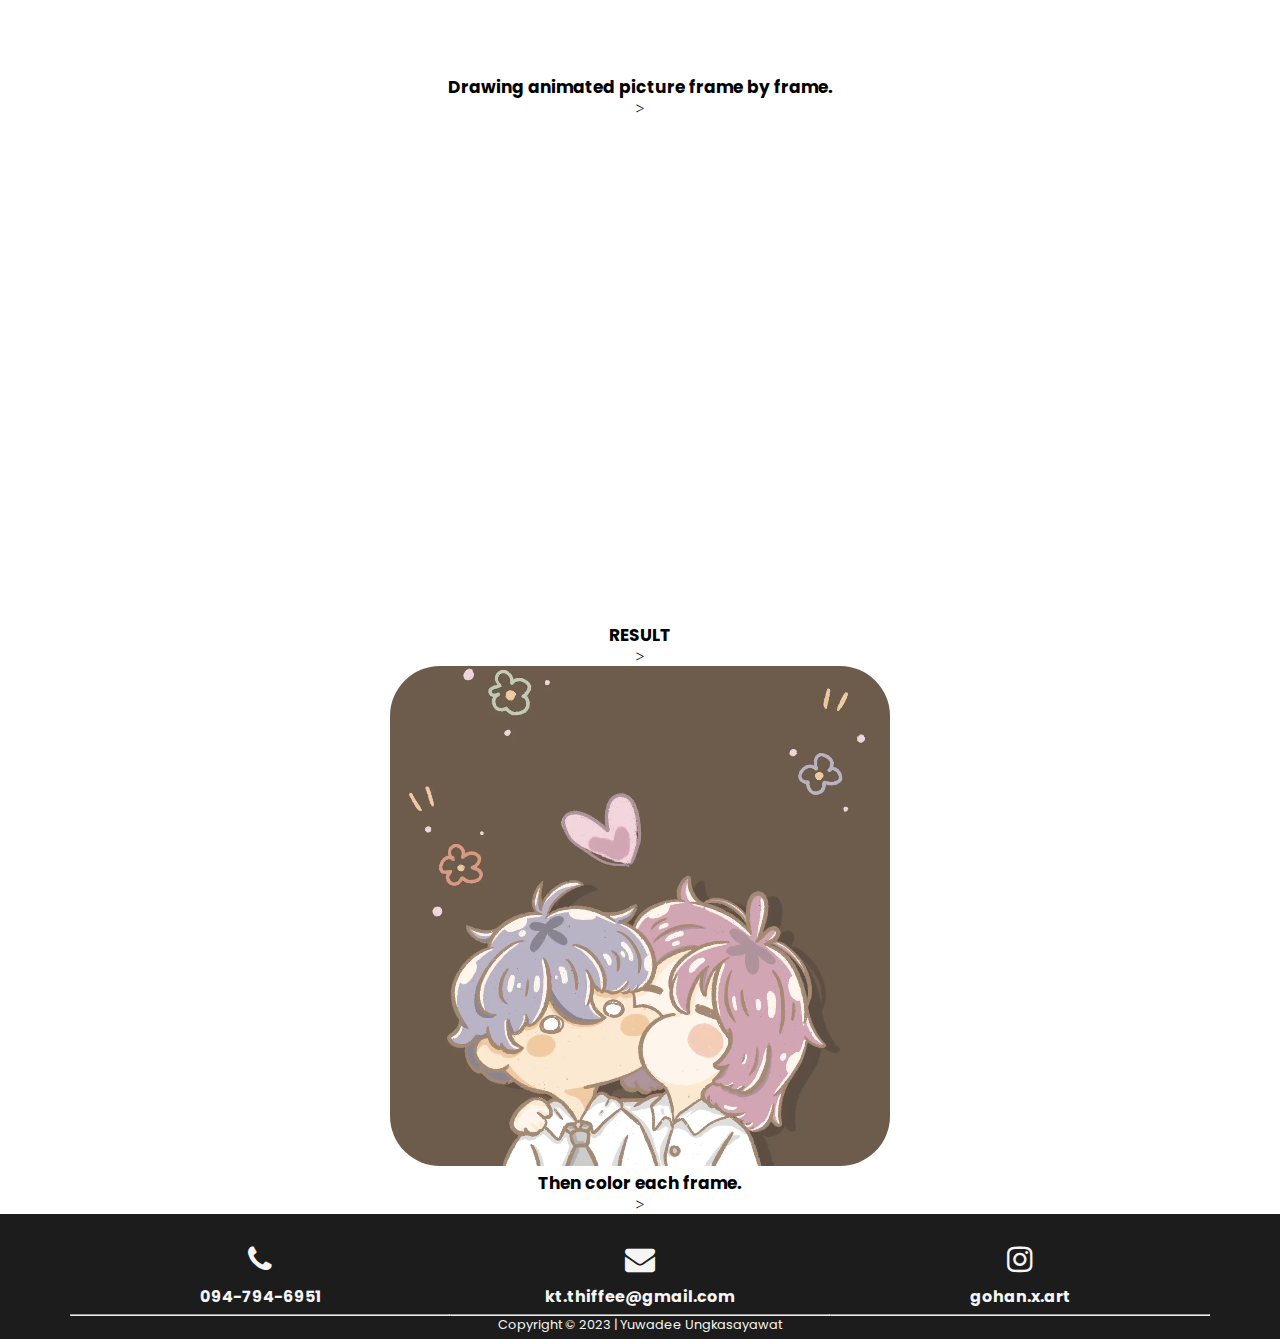
<file: Experience-Ig.html>
<!DOCTYPE html>
<html lang="en">

<head>
  <meta http-equiv="content-type" content="text/html; charset=utf-8">
  <meta name="viewport" content="width=device-width, initial-scale=1">
  <title>Resume_AboutMe</title>
  <link href="https://cdn.jsdelivr.net/npm/bootstrap@5.3.2/dist/css/bootstrap.min.css" rel="stylesheet"
    integrity="sha384-T3c6CoIi6uLrA9TneNEoa7RxnatzjcDSCmG1MXxSR1GAsXEV/Dwwykc2MPK8M2HN" crossorigin="anonymous">
  <link type="text/css" rel="stylesheet" href="css/style-experience-ig.css">
  <link rel="preconnect" href="https://fonts.googleapis.com">
  <link rel="preconnect" href="https://fonts.gstatic.com" crossorigin="">
  <link
    href="https://fonts.googleapis.com/css2?family=Poppins&amp;family=Prompt:wght@200&amp;family=Sarabun:wght@200&amp;display=swap"
    rel="stylesheet">
  <link rel="stylesheet" href="https://cdnjs.cloudflare.com/ajax/libs/font-awesome/4.7.0/css/font-awesome.min.css">

</head>

<body>
  <script src="https://cdn.jsdelivr.net/npm/bootstrap@5.3.2/dist/js/bootstrap.bundle.min.js"
    integrity="sha384-C6RzsynM9kWDrMNeT87bh95OGNyZPhcTNXj1NW7RuBCsyN/o0jlpcV8Qyq46cDfL"
    crossorigin="anonymous"></script>

  <!--Nav Start-->
  <nav>
    <div class="container">
      <div class="nav-con">
        <div class="logo"><a href="index.html"><img src="images/home_logo02.svg" alt="Logo" class="mb-1 p-0"
              width="30">&nbsp;YUWADEE</a></div>
        <ul class="menu" id="myMenu">
          <li><a href="index.html">Home</a></li>
          <li><a href="Aboutme.html">About me</a></li>
          <li><a href="Education.html">Education</a></li>
          <li><a href="Experience.html">Experience</a></li>
          <li><a href="Skills.html">Skills</a></li>
          <li><a id="scrollButton" href="#">Contacts</a></li>
        </ul>
        <div class="ham-menu" onclick="toggleHam(this)">
          <div class="bar1"></div>
          <div class="bar2"></div>
          <div class="bar3"></div>
        </div>
      </div>
    </div>
  </nav>
  <!--Nav End-->
  <!--Banner Start-->
  <section class="banner bg-image">
    <div class="banner-info ">
      <h4>ART INSTRAGRAM</h4>
      <a href="./files/CV.pdf" class="btn btn-outline-light" tabindex="-1" role="button" aria-disabled="true"
        target="blank">Download Resume</a>
    </div>
  </section>
  <!--Banner End-->
  <!--Main Start-->
  <div class="container-fluid">
    <div class="row">
        <div class="col-lg-6 col-md-12">
            <div id="carouselExampleCaptions" class="carousel slide">
                <div class="carousel-inner">
                <div class="carousel-indicators">
                    <button type="button" data-bs-target="#carouselExampleCaptions" data-bs-slide-to="0" class="active" aria-current="true" aria-label="Slide 1"></button>
                    <button type="button" data-bs-target="#carouselExampleCaptions" data-bs-slide-to="1" aria-label="Slide 2"></button>
                </div>
                <div class="carousel-item active">
                    <img src="images/ig5.JPG" class="d-block w-100" alt="...">
                </div>
                <div class="carousel-item">
                    <img src="images/ig6.JPG" class="d-block w-100" alt="...">
                </div>
                <button class="carousel-control-prev" type="button" data-bs-target="#carouselExampleCaptions" data-bs-slide="prev">
                    <span class="carousel-control-prev-icon" aria-hidden="true"></span>
                    <span class="visually-hidden">Previous</span>
                </button>
                <button class="carousel-control-next" type="button" data-bs-target="#carouselExampleCaptions" data-bs-slide="next">
                    <span class="carousel-control-next-icon" aria-hidden="true"></span>
                    <span class="visually-hidden">Next</span>
                </button>
                </div>
            </div>
            <h5>Woodcut</h5>
            <p>Sketches for Woodcut Project.</p>
        </div>
        <div class="col-lg-6 col-md-12">
            <div id="carouselExampleCaptions2" class="carousel slide">
                <div class="carousel-inner">
                <div class="carousel-indicators">
                    <button type="button" data-bs-target="#carouselExampleCaptions2" data-bs-slide-to="0" class="active" aria-current="true" aria-label="Slide 1"></button>
                    <button type="button" data-bs-target="#carouselExampleCaptions2" data-bs-slide-to="1" aria-label="Slide 2"></button>
                </div>
                <div class="carousel-item active">
                    <img src="images/ig1.JPG" class="d-block w-100" alt="...">
                </div>
                <div class="carousel-item">
                    <img src="images/ig2.JPG" class="d-block w-100" alt="...">
                </div>
                <button class="carousel-control-prev" type="button" data-bs-target="#carouselExampleCaptions2" data-bs-slide="prev">
                    <span class="carousel-control-prev-icon" aria-hidden="true"></span>
                    <span class="visually-hidden">Previous</span>
                </button>
                <button class="carousel-control-next" type="button" data-bs-target="#carouselExampleCaptions2" data-bs-slide="next">
                    <span class="carousel-control-next-icon" aria-hidden="true"></span>
                    <span class="visually-hidden">Next</span>
                </button>
                </div>
            </div>
            <h5>Character Design</h5>
            <p>My character is a short pink haired girl named Gohan who has a tiny friend named Onigiri.</p>
        </div>   
        </div>
</div>
<div class="container">
        <div class="row">
            <div id="carouselExampleCaptions3" class="carousel slide">
                <div class="carousel-inner">
                <div class="carousel-indicators">
                    <button type="button" data-bs-target="#carouselExampleCaptions3" data-bs-slide-to="0" class="active" aria-current="true" aria-label="Slide 1"></button>
                    <button type="button" data-bs-target="#carouselExampleCaptions3" data-bs-slide-to="1" aria-label="Slide 2"></button>
                </div>
                <div class="carousel-item active">
                    <img src="images/ig3.JPG" class="d-block w-100" alt="...">
                </div>
                <div class="carousel-item">
                    <img src="images/ig4.JPG" class="d-block w-100" alt="...">
                </div>
                <button class="carousel-control-prev" type="button" data-bs-target="#carouselExampleCaptions3" data-bs-slide="prev">
                    <span class="carousel-control-prev-icon" aria-hidden="true"></span>
                    <span class="visually-hidden">Previous</span>
                </button>
                <button class="carousel-control-next" type="button" data-bs-target="#carouselExampleCaptions3" data-bs-slide="next">
                    <span class="carousel-control-next-icon" aria-hidden="true"></span>
                    <span class="visually-hidden">Next</span>
                </button>
                </div>
            </div>
            <h5>Character Design</h5>
            <p>Cute couple with their Love Language.</p>
        </div>
</div>
<div class="container-fluid">
    <div class="row ">
        <div style="text-align: center;" class="col-lg-4 col-md-12">
            <video width="500" height="" autoplay muted loop>
                <source src="images/igclip2.mp4" type="video/mp4">
            </video>
            <br>
            <p><b>Drawing animated picture frame by frame.</b></p>> 
        </div>
        <div style="text-align: center;" class="col-lg-4 col-md-12 anime">
            <video width="500" height="" autoplay muted loop>
                <source src="images/igclip3.mp4" type="video/mp4">
            </video>
            <br>
            <p><b>RESULT</b></p>>
        </div>
        <div style="text-align: center;" class="col-lg-4 col-md-12 anime">
            <video style="border-radius: 50px;" width="500" height="" autoplay muted loop>
                <source src="images/igclip4.mp4" type="video/mp4">
            </video>
            <br>
            <p><b>Then color each frame.</b></p>>
        </div>
    </div>
</div>
            

  <!--Mian End-->
  <!--Footer Start-->
  <div id="targetDiv">
    <footer>
      <div class="container">
        <div class="contactall">
          <div class="contact">
            <i class="fa fa-phone" aria-hidden="true"></i>
            <h5>094-794-6951</h5>
            <hr>
          </div>
          <div class="contact">
            <i class="fa fa-envelope" aria-hidden="true"></i>
            <h5>kt.thiffee@gmail.com</h5>
            <hr>
          </div>
          <div class="contact">
            <a href= "http://instagram.com/gohan.x.art?igshid=OGQ5ZDc2ODk2ZA==" target="_blank"><i class="fa fa-instagram" aria-hidden="true"></i></a>
            <a href= "http://instagram.com/gohan.x.art?igshid=OGQ5ZDc2ODk2ZA==" target="_blank"><h5>gohan.x.art</h5></a>
            <hr>
          </div>
        </div>
        <div class="copyright">
          <p> Copyright &copy; 2023 | Yuwadee Ungkasayawat </p>
        </div>
      </div>
    </footer>
  </div>
  <!--Footer End-->
  <script src="js/lightbox.js"></script>
</body>

</html>
</file>
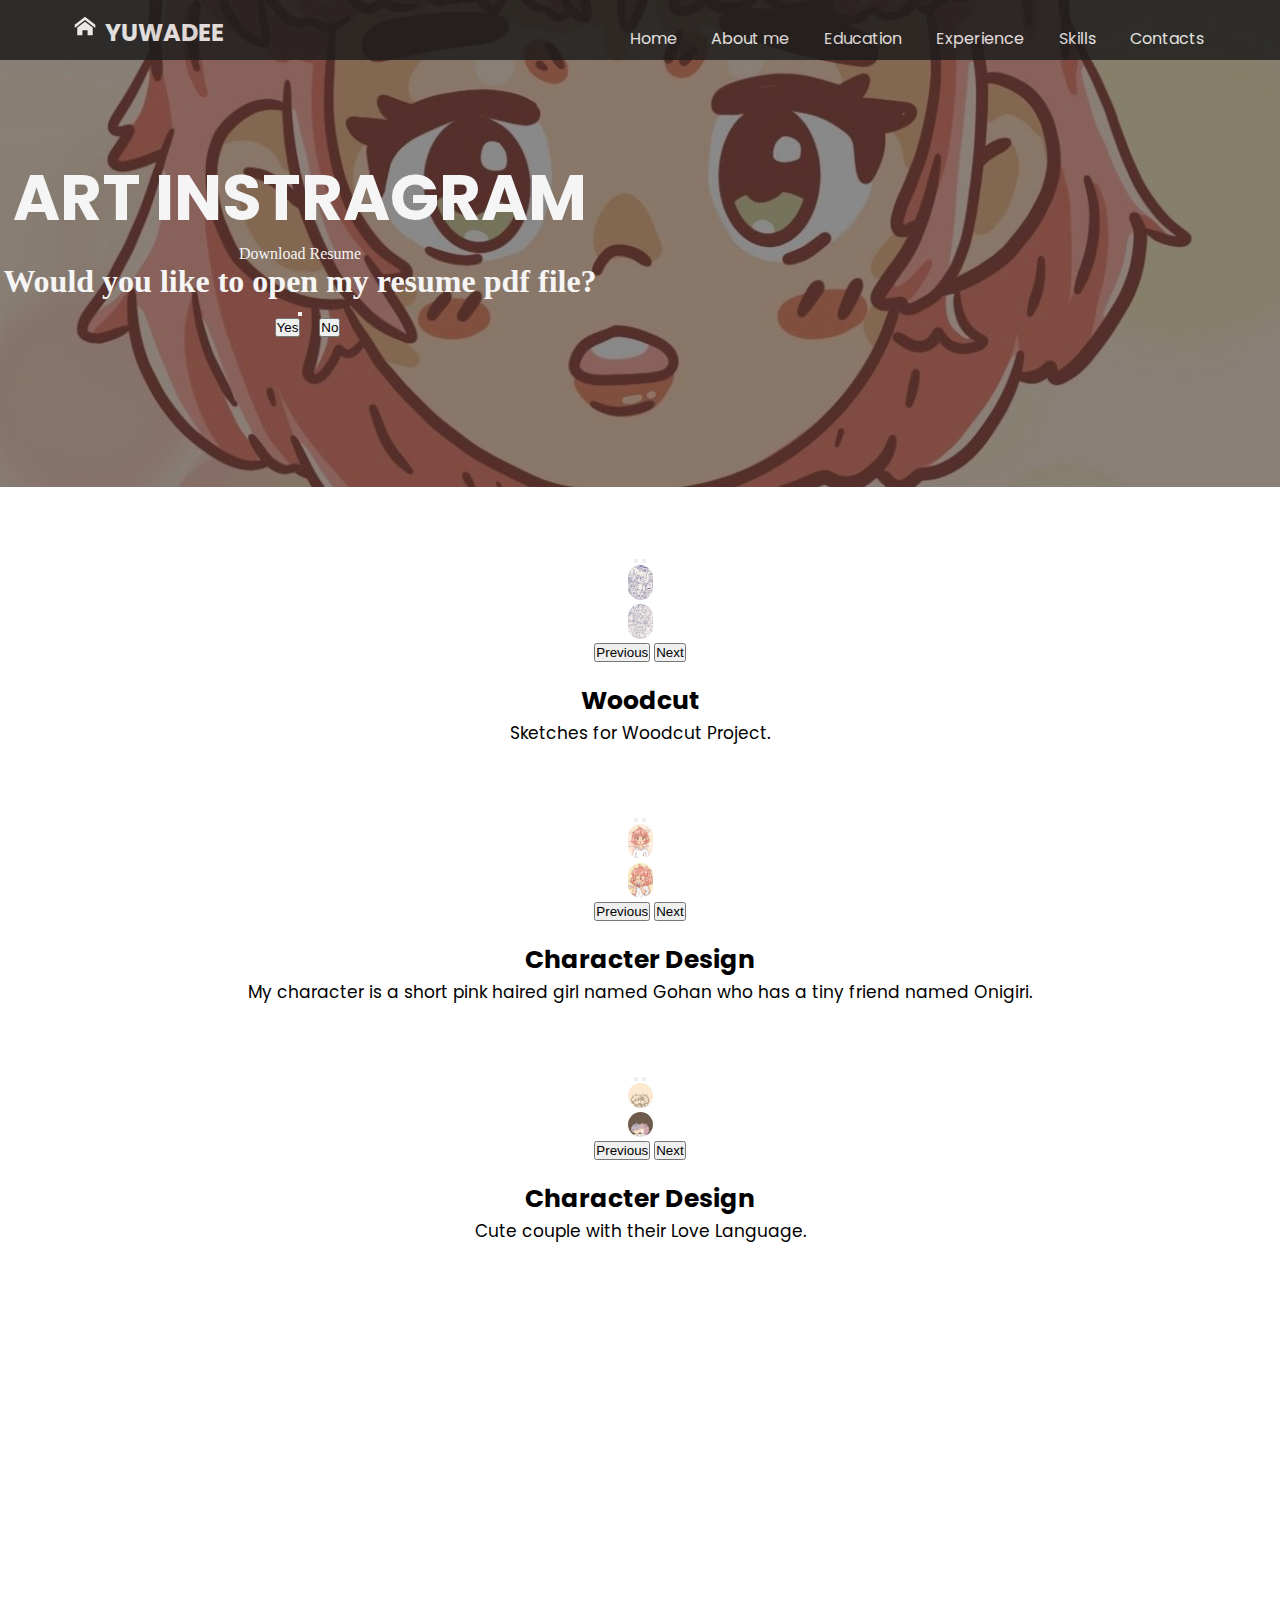
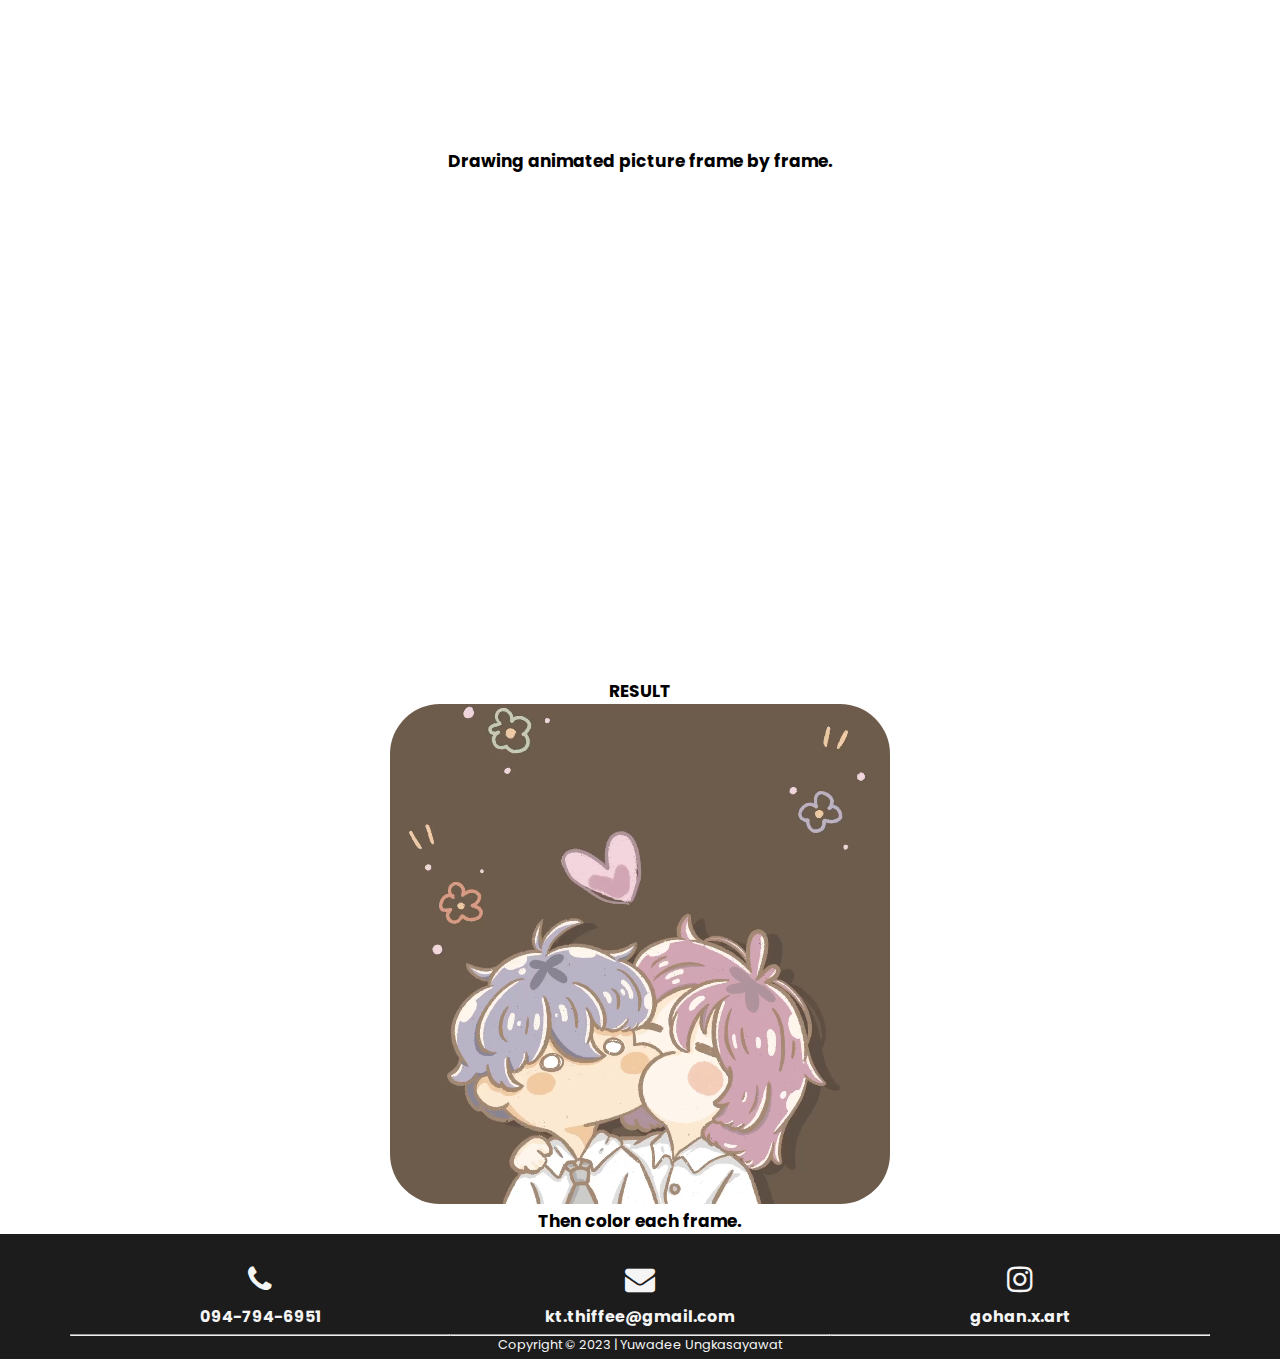
<file: experience-ig.html>
<!DOCTYPE html>
<html lang="en">

<head>
  <meta http-equiv="content-type" content="text/html; charset=utf-8">
  <meta name="viewport" content="width=device-width, initial-scale=1">
  <title>Webfolio_Experience_IG</title>
  <meta name="keywords" content="yuwadee, webfolio, UX/UI designer"/>
  <meta name="description" content="Yuwadee's webfolio for applying for a job as a UX/UI designer"/>
  <link href="https://cdn.jsdelivr.net/npm/bootstrap@5.3.2/dist/css/bootstrap.min.css" rel="stylesheet"
    integrity="sha384-T3c6CoIi6uLrA9TneNEoa7RxnatzjcDSCmG1MXxSR1GAsXEV/Dwwykc2MPK8M2HN" crossorigin="anonymous">
  <link type="text/css" rel="stylesheet" href="css/style-experience-ig.css">
  <link rel="preconnect" href="https://fonts.googleapis.com">
  <link rel="preconnect" href="https://fonts.gstatic.com" crossorigin="">
  <link
    href="https://fonts.googleapis.com/css2?family=Poppins&amp;family=Prompt:wght@200&amp;family=Sarabun:wght@200&amp;display=swap"
    rel="stylesheet">
  <link rel="stylesheet" href="https://cdnjs.cloudflare.com/ajax/libs/font-awesome/4.7.0/css/font-awesome.min.css">

</head>

<body>
  <script src="https://cdn.jsdelivr.net/npm/bootstrap@5.3.2/dist/js/bootstrap.bundle.min.js"
    integrity="sha384-C6RzsynM9kWDrMNeT87bh95OGNyZPhcTNXj1NW7RuBCsyN/o0jlpcV8Qyq46cDfL"
    crossorigin="anonymous"></script>

  <!--Nav Start-->
  <nav>
    <div class="container">
      <div class="nav-con">
        <div class="logo"><a href="index.html"><img src="images/home_logo02.svg" alt="Logo" class="mb-1 p-0"
              width="30">&nbsp;YUWADEE</a></div>
        <ul class="menu" id="myMenu">
          <li><a href="index.html">Home</a></li>
          <li><a href="aboutme.html">About me</a></li>
          <li><a href="education.html">Education</a></li>
          <li><a href="experience.html">Experience</a></li>
          <li><a href="skills.html">Skills</a></li>
          <li><a id="scrollButton" href="#">Contacts</a></li>
        </ul>
        <div class="ham-menu" onclick="toggleHam(this)">
          <div class="bar1"></div>
          <div class="bar2"></div>
          <div class="bar3"></div>
        </div>
      </div>
    </div>
  </nav>
  <!--Nav End-->
  <!--Banner Start-->
  <section class="banner bg-image">
    <div class="banner-info ">
      <h4>ART INSTRAGRAM</h4>
      <a class="btn btn-outline-light" tabindex="-1" role="button" aria-disabled="true"
        target="blank" data-bs-toggle="modal" data-bs-target="#exampleModal">Download Resume</a>
        <div class="modal fade" id="exampleModal" tabindex="-1" aria-labelledby="exampleModalLabel" aria-hidden="true">
          <div class="modal-dialog modal-dialog-centered">
            <div class="modal-content">
              <div class="modal-header">
                <h1 class="modal-title fs-5 text-dark" id="exampleModalLabel">Would you like to open my resume pdf file?</h1>
                <button type="button" class="btn-close" data-bs-dismiss="modal" aria-label="Close"></button>
              </div>
              <div class="modal-footer">
                <a href="./files/cv.pdf" target="blank"><button type="button" class="btn btn-secondary">Yes</button></a>
                <button type="button" class="btn btn-outline-secondary" data-bs-dismiss="modal">No</button>
              </div>
            </div>
          </div>
        </div>
    </div>
  </section>
  <!--Banner End-->
  <!--Main Start-->
  <div class="container-fluid">
    <div class="row">
        <div class="col-lg-6 col-md-12">
            <div id="carouselExampleCaptions" class="carousel slide">
                <div class="carousel-inner">
                <div class="carousel-indicators">
                    <button type="button" data-bs-target="#carouselExampleCaptions" data-bs-slide-to="0" class="active" aria-current="true" aria-label="Slide 1"></button>
                    <button type="button" data-bs-target="#carouselExampleCaptions" data-bs-slide-to="1" aria-label="Slide 2"></button>
                </div>
                <div class="carousel-item active">
                    <img src="images/ig5.jpg" class="d-block w-100" alt="...">
                </div>
                <div class="carousel-item">
                    <img src="images/ig6.jpg" class="d-block w-100" alt="...">
                </div>
                <button class="carousel-control-prev" type="button" data-bs-target="#carouselExampleCaptions" data-bs-slide="prev">
                    <span class="carousel-control-prev-icon" aria-hidden="true"></span>
                    <span class="visually-hidden">Previous</span>
                </button>
                <button class="carousel-control-next" type="button" data-bs-target="#carouselExampleCaptions" data-bs-slide="next">
                    <span class="carousel-control-next-icon" aria-hidden="true"></span>
                    <span class="visually-hidden">Next</span>
                </button>
                </div>
            </div>
            <h5>Woodcut</h5>
            <p>Sketches for Woodcut Project.</p>
        </div>
        <div class="col-lg-6 col-md-12">
            <div id="carouselExampleCaptions2" class="carousel slide">
                <div class="carousel-inner">
                <div class="carousel-indicators">
                    <button type="button" data-bs-target="#carouselExampleCaptions2" data-bs-slide-to="0" class="active" aria-current="true" aria-label="Slide 1"></button>
                    <button type="button" data-bs-target="#carouselExampleCaptions2" data-bs-slide-to="1" aria-label="Slide 2"></button>
                </div>
                <div class="carousel-item active">
                    <img src="images/ig1.jpg" class="d-block w-100" alt="...">
                </div>
                <div class="carousel-item">
                    <img src="images/ig2.jpg" class="d-block w-100" alt="...">
                </div>
                <button class="carousel-control-prev" type="button" data-bs-target="#carouselExampleCaptions2" data-bs-slide="prev">
                    <span class="carousel-control-prev-icon" aria-hidden="true"></span>
                    <span class="visually-hidden">Previous</span>
                </button>
                <button class="carousel-control-next" type="button" data-bs-target="#carouselExampleCaptions2" data-bs-slide="next">
                    <span class="carousel-control-next-icon" aria-hidden="true"></span>
                    <span class="visually-hidden">Next</span>
                </button>
                </div>
            </div>
            <h5>Character Design</h5>
            <p>My character is a short pink haired girl named Gohan who has a tiny friend named Onigiri.</p>
        </div>   
        </div>
</div>
<div class="container">
        <div class="row">
            <div id="carouselExampleCaptions3" class="carousel slide">
                <div class="carousel-inner">
                <div class="carousel-indicators">
                    <button type="button" data-bs-target="#carouselExampleCaptions3" data-bs-slide-to="0" class="active" aria-current="true" aria-label="Slide 1"></button>
                    <button type="button" data-bs-target="#carouselExampleCaptions3" data-bs-slide-to="1" aria-label="Slide 2"></button>
                </div>
                <div class="carousel-item active">
                    <img src="images/ig3.jpg" class="d-block w-100" alt="...">
                </div>
                <div class="carousel-item">
                    <img src="images/ig4.jpg" class="d-block w-100" alt="...">
                </div>
                <button class="carousel-control-prev" type="button" data-bs-target="#carouselExampleCaptions3" data-bs-slide="prev">
                    <span class="carousel-control-prev-icon" aria-hidden="true"></span>
                    <span class="visually-hidden">Previous</span>
                </button>
                <button class="carousel-control-next" type="button" data-bs-target="#carouselExampleCaptions3" data-bs-slide="next">
                    <span class="carousel-control-next-icon" aria-hidden="true"></span>
                    <span class="visually-hidden">Next</span>
                </button>
                </div>
            </div>
            <h5>Character Design</h5>
            <p>Cute couple with their Love Language.</p>
        </div>
</div>
<div class="container-fluid">
    <div class="row ">
        <div style="text-align: center;" class="col-lg-4 col-md-12">
            <video width="500" height="" autoplay muted loop>
                <source src="images/igclip2.mp4" type="video/mp4">
            </video>
            <br>
            <p><b>Drawing animated picture frame by frame.</b></p> 
        </div>
        <div style="text-align: center;" class="col-lg-4 col-md-12 anime">
            <video width="500" height="" autoplay muted loop>
                <source src="images/igclip3.mp4" type="video/mp4">
            </video>
            <br>
            <p><b>RESULT</b></p>
        </div>
        <div style="text-align: center;" class="col-lg-4 col-md-12 anime">
            <video style="border-radius: 50px;" width="500" height="" autoplay muted loop>
                <source src="images/igclip4.mp4" type="video/mp4">
            </video>
            <br>
            <p><b>Then color each frame.</b></p>
        </div>
    </div>
</div>
            

  <!--Mian End-->
  <!--Footer Start-->
  <div id="targetDiv">
    <footer>
      <div class="container">
        <div class="contactall">
          <div class="contact">
            <i class="fa fa-phone" aria-hidden="true"></i>
            <h5>094-794-6951</h5>
            <hr>
          </div>
          <div class="contact">
            <a href="mailto:kt.thiffee@gmail.com" class="contact-link"><i class="fa fa-envelope" aria-hidden="true"></i></a>
            <a href="mailto:kt.thiffee@gmail.com" class="contact-link"><h5>kt.thiffee@gmail.com</h5></a>
            <hr>
          </div>
          <div class="contact">
            <a href= "http://instagram.com/gohan.x.art?igshid=OGQ5ZDc2ODk2ZA==" target="_blank"><i class="fa fa-instagram" aria-hidden="true"></i></a>
            <a href= "http://instagram.com/gohan.x.art?igshid=OGQ5ZDc2ODk2ZA==" target="_blank"><h5>gohan.x.art</h5></a>
            <hr>
          </div>
        </div>
        <div class="copyright">
          <p> Copyright &copy; 2023 | Yuwadee Ungkasayawat </p>
        </div>
      </div>
    </footer>
  </div>
  <!--Footer End-->
  <script src="js/lightbox.js"></script>
</body>

</html>
</file>
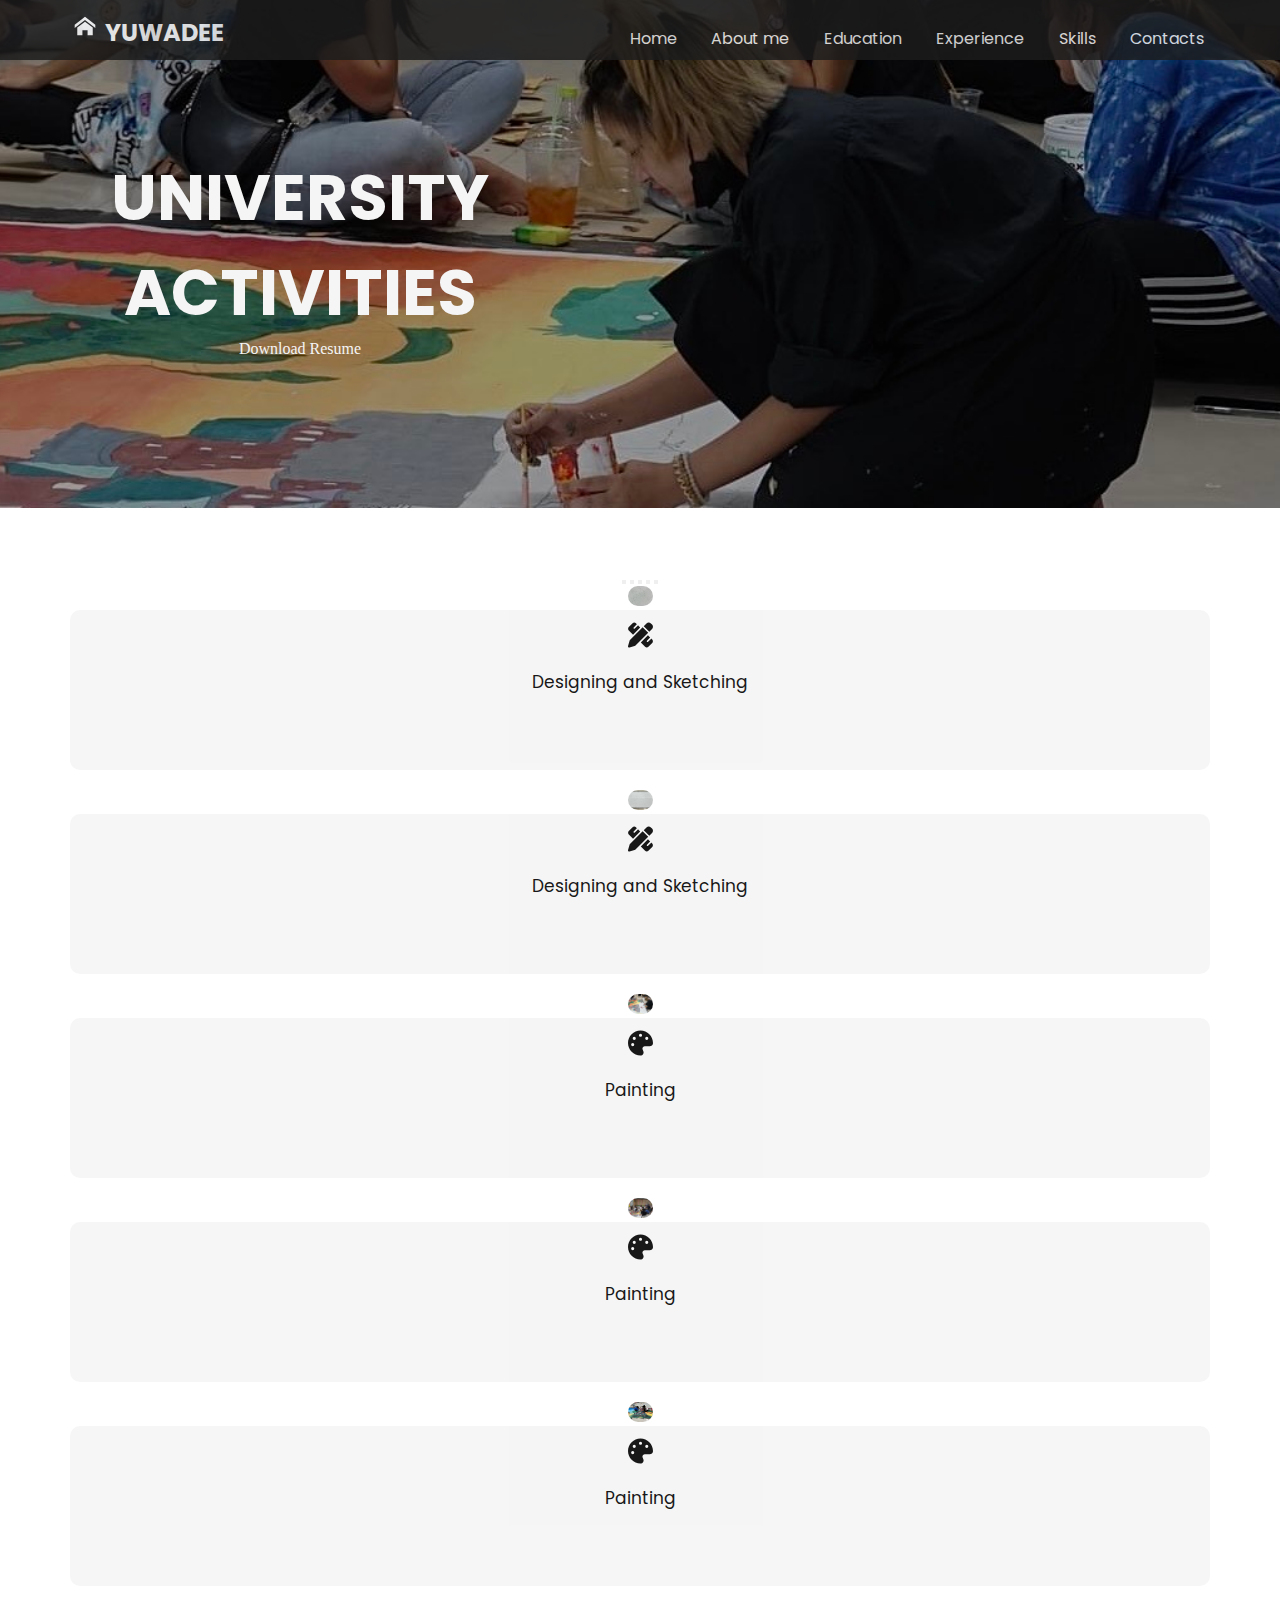
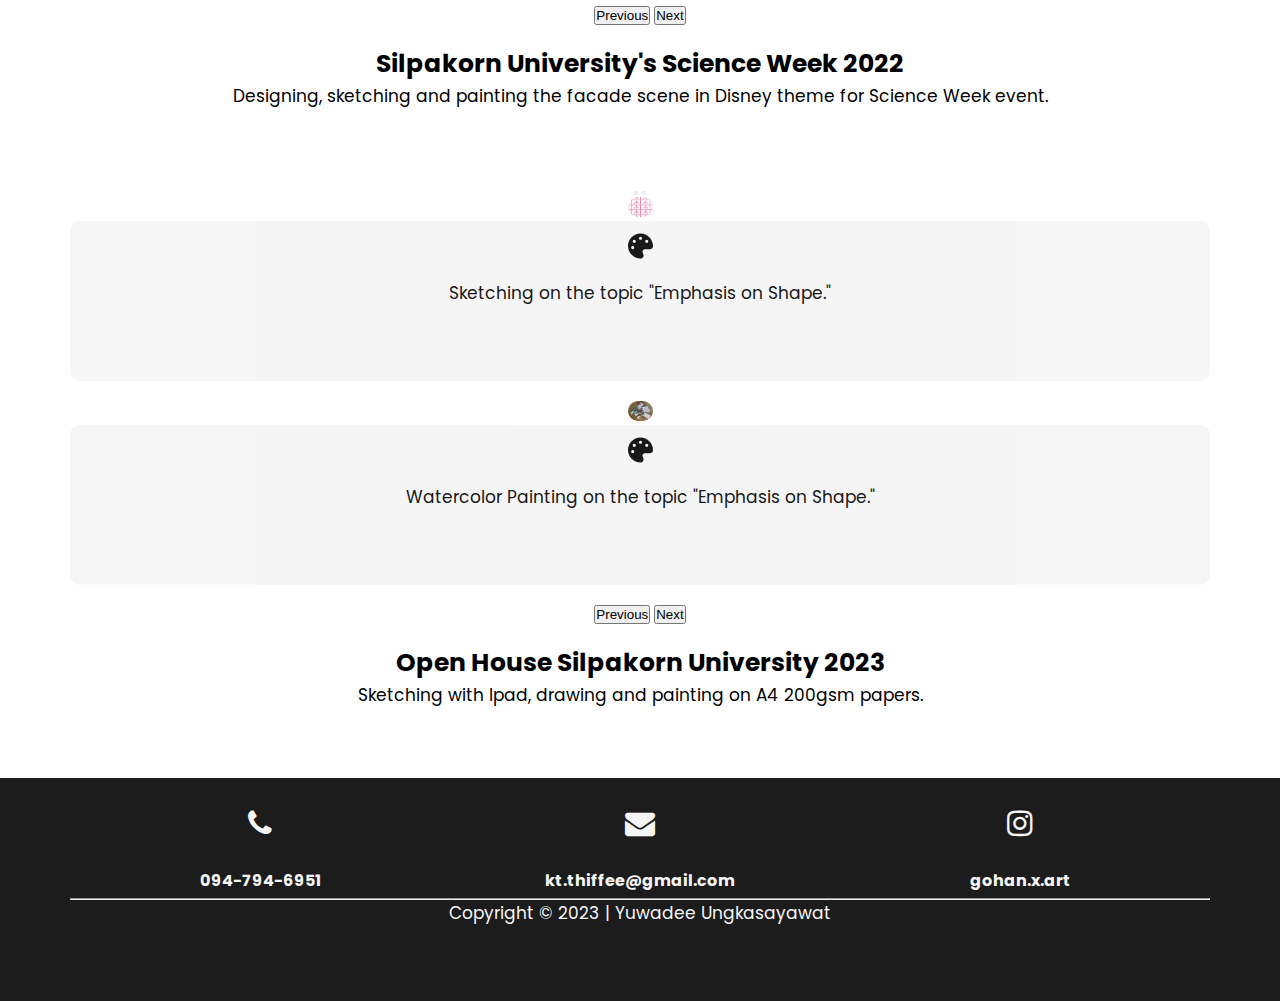
<file: Experience-UniActivities.html>
<!DOCTYPE html>
<html lang="en">

<head>
  <meta http-equiv="content-type" content="text/html; charset=utf-8">
  <meta name="viewport" content="width=device-width, initial-scale=1">
  <title>Resume_AboutMe</title>
  <link href="https://cdn.jsdelivr.net/npm/bootstrap@5.3.2/dist/css/bootstrap.min.css" rel="stylesheet"
    integrity="sha384-T3c6CoIi6uLrA9TneNEoa7RxnatzjcDSCmG1MXxSR1GAsXEV/Dwwykc2MPK8M2HN" crossorigin="anonymous">
  <link type="text/css" rel="stylesheet" href="css/style-experience-uniactivities.css">
  <link rel="preconnect" href="https://fonts.googleapis.com">
  <link rel="preconnect" href="https://fonts.gstatic.com" crossorigin="">
  <link
    href="https://fonts.googleapis.com/css2?family=Poppins&amp;family=Prompt:wght@200&amp;family=Sarabun:wght@200&amp;display=swap"
    rel="stylesheet">
  <link rel="stylesheet" href="https://cdnjs.cloudflare.com/ajax/libs/font-awesome/4.7.0/css/font-awesome.min.css">

</head>

<body>
  <script src="https://cdn.jsdelivr.net/npm/bootstrap@5.3.2/dist/js/bootstrap.bundle.min.js"
    integrity="sha384-C6RzsynM9kWDrMNeT87bh95OGNyZPhcTNXj1NW7RuBCsyN/o0jlpcV8Qyq46cDfL"
    crossorigin="anonymous"></script>

  <!--Nav Start-->
  <nav>
    <div class="container">
      <div class="nav-con">
        <div class="logo"><a href="index.html"><img src="images/home_logo02.svg" alt="Logo" class="mb-1 p-0"
              width="30">&nbsp;YUWADEE</a></div>
        <ul class="menu" id="myMenu">
          <li><a href="index.html">Home</a></li>
          <li><a href="Aboutme.html">About me</a></li>
          <li><a href="Education.html">Education</a></li>
          <li><a href="Experience.html">Experience</a></li>
          <li><a href="Skills.html">Skills</a></li>
          <li><a id="scrollButton" href="#">Contacts</a></li>
        </ul>
        <div class="ham-menu" onclick="toggleHam(this)">
          <div class="bar1"></div>
          <div class="bar2"></div>
          <div class="bar3"></div>
        </div>
      </div>
    </div>
  </nav>
  <!--Nav End-->
  <!--Banner Start-->
  <section class="banner bg-image">
    <div class="banner-info ">
      <h4>UNIVERSITY ACTIVITIES</h4>
      <a href="./files/CV.pdf" class="btn btn-outline-light" tabindex="-1" role="button" aria-disabled="true"
        target="blank">Download Resume</a>
    </div>
  </section>
  <!--Banner End-->
  <!--Main Start-->
  <div class="container">
            <div id="carouselExampleCaptions" class="carousel slide">
                <div class="carousel-inner">
                <div class="carousel-indicators">
                    <button type="button" data-bs-target="#carouselExampleCaptions" data-bs-slide-to="0" class="active" aria-current="true" aria-label="Slide 1"></button>
                    <button type="button" data-bs-target="#carouselExampleCaptions" data-bs-slide-to="1" aria-label="Slide 2"></button>
                    <button type="button" data-bs-target="#carouselExampleCaptions" data-bs-slide-to="2" aria-label="Slide 3"></button>
                    <button type="button" data-bs-target="#carouselExampleCaptions" data-bs-slide-to="3" aria-label="Slide 4"></button>
                    <button type="button" data-bs-target="#carouselExampleCaptions" data-bs-slide-to="4" aria-label="Slide 5"></button>
                </div>
                <div class="carousel-item active">
                    <img src="images/uni1.JPG" class="d-block w-100" alt="...">
                    <div class="carousel-caption d-none d-md-block">
                        <img src="images/drawing-icon.svg" alt="work-icon">
                        <p>Designing and Sketching </p>
                    </div>
                </div>
                <div class="carousel-item">
                    <img src="images/uni2.JPG" class="d-block w-100" alt="...">
                    <div class="carousel-caption d-none d-md-block">
                        <img src="images/drawing-icon.svg" alt="work-icon">
                        <p>Designing and Sketching</p>
                    </div>
                </div>
                <div class="carousel-item">
                    <img src="images/uni3.JPG" class="d-block w-100" alt="...">
                    <div class="carousel-caption d-none d-md-block">
                        <img src="images/watercolor-icon.svg" alt="work-icon">
                        <p>Painting</p>
                    </div>
                </div>
                <div class="carousel-item">
                    <img src="images/uni4.JPG" class="d-block w-100" alt="...">
                    <div class="carousel-caption d-none d-md-block">
                        <img src="images/watercolor-icon.svg" alt="work-icon">
                        <p>Painting</p>
                    </div>
                </div>
                <div class="carousel-item">
                    <img src="images/uni5.JPG" class="d-block w-100" alt="...">
                    <div class="carousel-caption d-none d-md-block">
                        <img src="images/watercolor-icon.svg" alt="work-icon">
                        <p>Painting</p>
                    </div>
                </div>
                <button class="carousel-control-prev" type="button" data-bs-target="#carouselExampleCaptions" data-bs-slide="prev">
                    <span class="carousel-control-prev-icon" aria-hidden="true"></span>
                    <span class="visually-hidden">Previous</span>
                </button>
                <button class="carousel-control-next" type="button" data-bs-target="#carouselExampleCaptions" data-bs-slide="next">
                    <span class="carousel-control-next-icon" aria-hidden="true"></span>
                    <span class="visually-hidden">Next</span>
                </button>
                </div>
            </div>
            <h5>Silpakorn University's Science Week 2022</h5>
            <p>Designing, sketching and painting the facade scene in Disney theme for Science Week event.</p>
            <div id="carouselExampleCaptions2" class="carousel2 carousel slide">
                <div class="carousel-inner">
                <div class="carousel-indicators">
                    <button type="button" data-bs-target="#carouselExampleCaptions2" data-bs-slide-to="0" class="active" aria-current="true" aria-label="Slide 1"></button>
                    <button type="button" data-bs-target="#carouselExampleCaptions2" data-bs-slide-to="1" aria-label="Slide 2"></button>
                </div>
                <div class="carousel-item active">
                    <img src="images/uni6.JPG" class="d-block w-100" alt="...">
                    <div class="carousel-caption d-none d-md-block">
                        <img src="images/watercolor-icon.svg" alt="work-icon">
                        <p>Sketching on the topic "Emphasis on Shape."</p>
                    </div>
                </div>
                <div class="carousel-item">
                    <img src="images/uni7.JPG" class="d-block w-100" alt="...">
                    <div class="carousel-caption d-none d-md-block">
                        <img src="images/watercolor-icon.svg" alt="work-icon">
                        <p>Watercolor Painting on the topic "Emphasis on Shape."</p>
                    </div>
                </div>
                <button class="carousel-control-prev" type="button" data-bs-target="#carouselExampleCaptions2" data-bs-slide="prev">
                    <span class="carousel-control-prev-icon" aria-hidden="true"></span>
                    <span class="visually-hidden">Previous</span>
                </button>
                <button class="carousel-control-next" type="button" data-bs-target="#carouselExampleCaptions2" data-bs-slide="next">
                    <span class="carousel-control-next-icon" aria-hidden="true"></span>
                    <span class="visually-hidden">Next</span>
                </button>
                </div>
            </div>
            <h5>Open House Silpakorn University 2023</h5>
            <p>Sketching with Ipad, drawing and painting on A4 200gsm papers.</p>
    </div>

  <!--Mian End-->
  <!--Footer Start-->
  <div id="targetDiv">
    <footer>
      <div class="container">
        <div class="contactall">
          <div class="contact">
            <i class="fa fa-phone" aria-hidden="true"></i>
            <h5>094-794-6951</h5>
            <hr>
          </div>
          <div class="contact">
            <i class="fa fa-envelope" aria-hidden="true"></i>
            <h5>kt.thiffee@gmail.com</h5>
            <hr>
          </div>
          <div class="contact">
            <a href= "http://instagram.com/gohan.x.art?igshid=OGQ5ZDc2ODk2ZA==" target="_blank"><i class="fa fa-instagram" aria-hidden="true"></i></a>
            <a href= "http://instagram.com/gohan.x.art?igshid=OGQ5ZDc2ODk2ZA==" target="_blank"><h5>gohan.x.art</h5></a>
            <hr>
          </div>
        </div>
        <div class="copyright">
          <p> Copyright &copy; 2023 | Yuwadee Ungkasayawat </p>
        </div>
      </div>
    </footer>
  </div>
  <!--Footer End-->
  <script src="js/lightbox.js"></script>
</body>

</html>
</file>
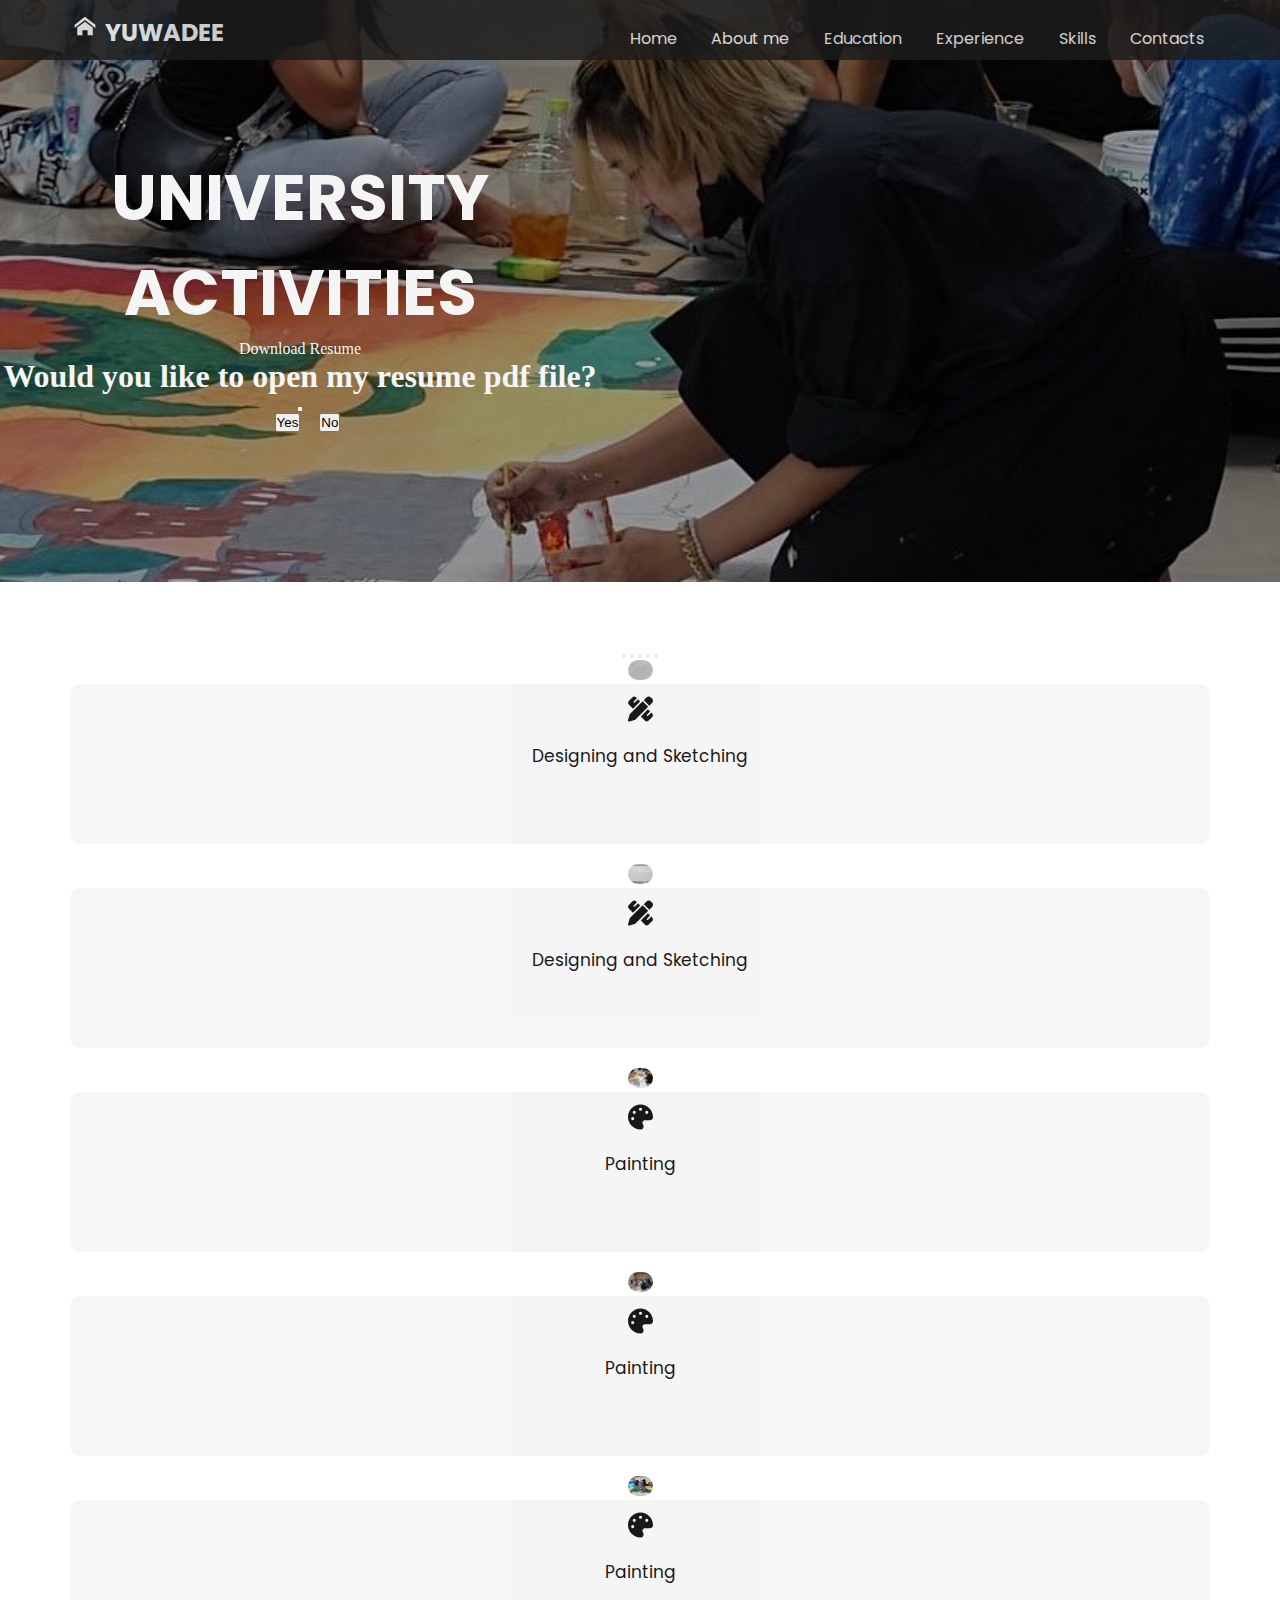
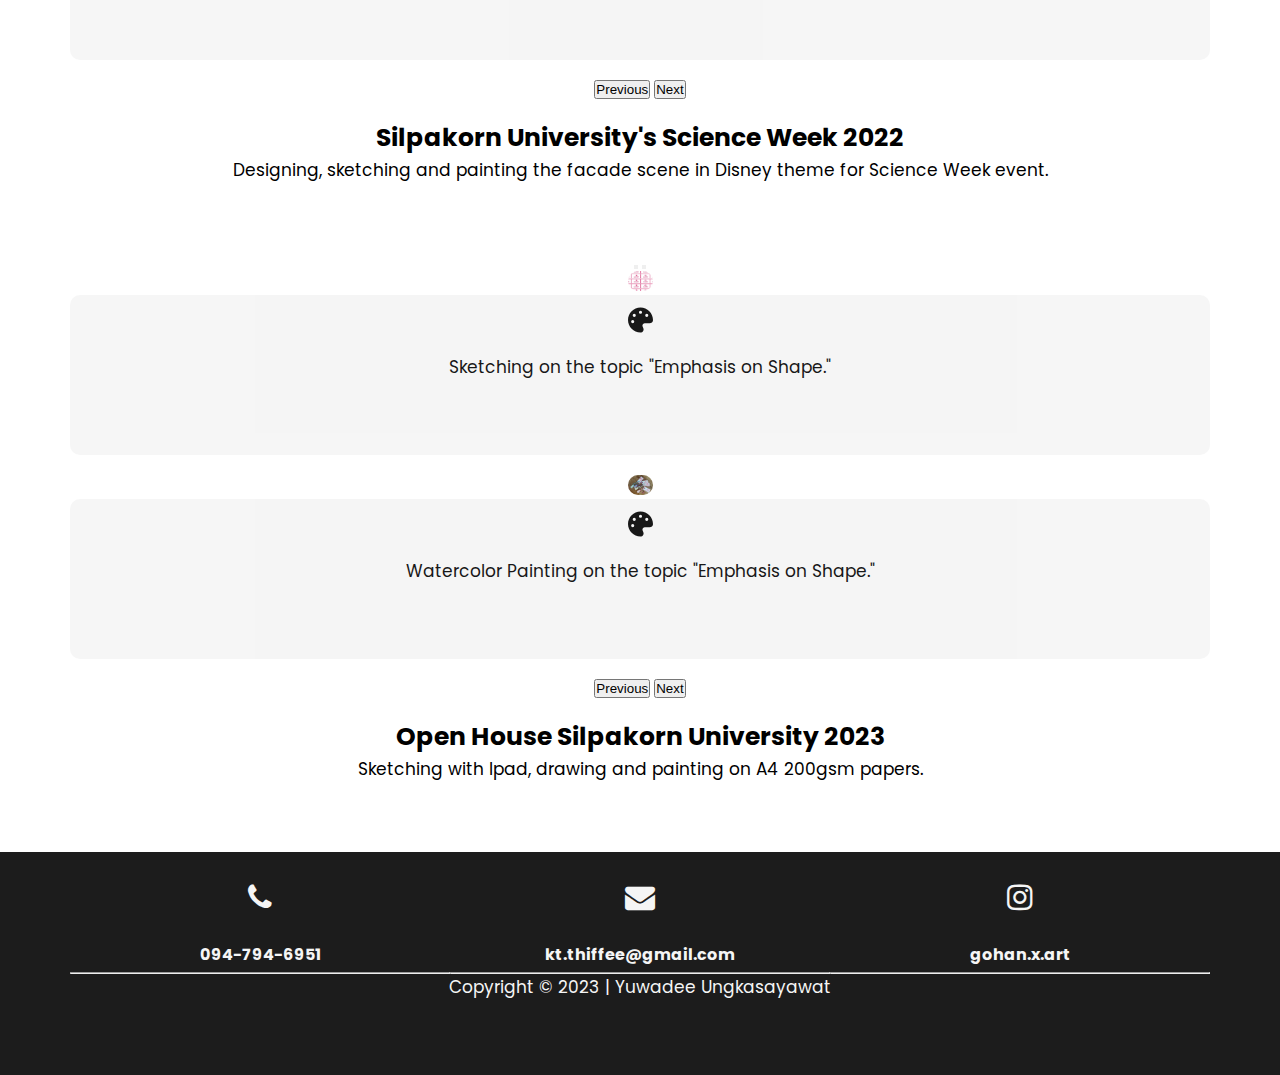
<file: experience-uniactivities.html>
<!DOCTYPE html>
<html lang="en">

<head>
  <meta http-equiv="content-type" content="text/html; charset=utf-8">
  <meta name="viewport" content="width=device-width, initial-scale=1">
  <title>Webfolio_Experience_University-Activities</title>
  <meta name="keywords" content="yuwadee, webfolio, UX/UI designer"/>
  <meta name="description" content="Yuwadee's webfolio for applying for a job as a UX/UI designer"/>
  <link href="https://cdn.jsdelivr.net/npm/bootstrap@5.3.2/dist/css/bootstrap.min.css" rel="stylesheet"
    integrity="sha384-T3c6CoIi6uLrA9TneNEoa7RxnatzjcDSCmG1MXxSR1GAsXEV/Dwwykc2MPK8M2HN" crossorigin="anonymous">
  <link type="text/css" rel="stylesheet" href="css/style-experience-uniactivities.css">
  <link rel="preconnect" href="https://fonts.googleapis.com">
  <link rel="preconnect" href="https://fonts.gstatic.com" crossorigin="">
  <link
    href="https://fonts.googleapis.com/css2?family=Poppins&amp;family=Prompt:wght@200&amp;family=Sarabun:wght@200&amp;display=swap"
    rel="stylesheet">
  <link rel="stylesheet" href="https://cdnjs.cloudflare.com/ajax/libs/font-awesome/4.7.0/css/font-awesome.min.css">

</head>

<body>
  <script src="https://cdn.jsdelivr.net/npm/bootstrap@5.3.2/dist/js/bootstrap.bundle.min.js"
    integrity="sha384-C6RzsynM9kWDrMNeT87bh95OGNyZPhcTNXj1NW7RuBCsyN/o0jlpcV8Qyq46cDfL"
    crossorigin="anonymous"></script>

  <!--Nav Start-->
  <nav>
    <div class="container">
      <div class="nav-con">
        <div class="logo"><a href="index.html"><img src="images/home_logo02.svg" alt="Logo" class="mb-1 p-0"
              width="30">&nbsp;YUWADEE</a></div>
        <ul class="menu" id="myMenu">
          <li><a href="index.html">Home</a></li>
          <li><a href="aboutme.html">About me</a></li>
          <li><a href="education.html">Education</a></li>
          <li><a href="experience.html">Experience</a></li>
          <li><a href="skills.html">Skills</a></li>
          <li><a id="scrollButton" href="#">Contacts</a></li>
        </ul>
        <div class="ham-menu" onclick="toggleHam(this)">
          <div class="bar1"></div>
          <div class="bar2"></div>
          <div class="bar3"></div>
        </div>
      </div>
    </div>
  </nav>
  <!--Nav End-->
  <!--Banner Start-->
  <section class="banner bg-image">
    <div class="banner-info ">
      <h4>UNIVERSITY ACTIVITIES</h4>
      <a class="btn btn-outline-light" tabindex="-1" role="button" aria-disabled="true"
        target="blank" data-bs-toggle="modal" data-bs-target="#exampleModal">Download Resume</a>
        <div class="modal fade" id="exampleModal" tabindex="-1" aria-labelledby="exampleModalLabel" aria-hidden="true">
          <div class="modal-dialog modal-dialog-centered">
            <div class="modal-content">
              <div class="modal-header">
                <h1 class="modal-title fs-5 text-dark" id="exampleModalLabel">Would you like to open my resume pdf file?</h1>
                <button type="button" class="btn-close" data-bs-dismiss="modal" aria-label="Close"></button>
              </div>
              <div class="modal-footer">
                <a href="./files/cv.pdf" target="blank"><button type="button" class="btn btn-secondary">Yes</button></a>
                <button type="button" class="btn btn-outline-secondary" data-bs-dismiss="modal">No</button>
              </div>
            </div>
          </div>
        </div>
    </div>
  </section>
  <!--Banner End-->
  <!--Main Start-->
  <div class="container">
            <div id="carouselExampleCaptions" class="carousel slide">
                <div class="carousel-inner">
                <div class="carousel-indicators">
                    <button type="button" data-bs-target="#carouselExampleCaptions" data-bs-slide-to="0" class="active" aria-current="true" aria-label="Slide 1"></button>
                    <button type="button" data-bs-target="#carouselExampleCaptions" data-bs-slide-to="1" aria-label="Slide 2"></button>
                    <button type="button" data-bs-target="#carouselExampleCaptions" data-bs-slide-to="2" aria-label="Slide 3"></button>
                    <button type="button" data-bs-target="#carouselExampleCaptions" data-bs-slide-to="3" aria-label="Slide 4"></button>
                    <button type="button" data-bs-target="#carouselExampleCaptions" data-bs-slide-to="4" aria-label="Slide 5"></button>
                </div>
                <div class="carousel-item active">
                    <img src="images/uni1.jpg" class="d-block w-100" alt="...">
                    <div class="carousel-caption d-none d-md-block">
                        <img src="images/drawing-icon.svg" alt="work-icon">
                        <p>Designing and Sketching </p>
                    </div>
                </div>
                <div class="carousel-item">
                    <img src="images/uni2.jpg" class="d-block w-100" alt="...">
                    <div class="carousel-caption d-none d-md-block">
                        <img src="images/drawing-icon.svg" alt="work-icon">
                        <p>Designing and Sketching</p>
                    </div>
                </div>
                <div class="carousel-item">
                    <img src="images/uni3.jpg" class="d-block w-100" alt="...">
                    <div class="carousel-caption d-none d-md-block">
                        <img src="images/watercolor-icon.svg" alt="work-icon">
                        <p>Painting</p>
                    </div>
                </div>
                <div class="carousel-item">
                    <img src="images/uni4.jpg" class="d-block w-100" alt="...">
                    <div class="carousel-caption d-none d-md-block">
                        <img src="images/watercolor-icon.svg" alt="work-icon">
                        <p>Painting</p>
                    </div>
                </div>
                <div class="carousel-item">
                    <img src="images/uni5.jpg" class="d-block w-100" alt="...">
                    <div class="carousel-caption d-none d-md-block">
                        <img src="images/watercolor-icon.svg" alt="work-icon">
                        <p>Painting</p>
                    </div>
                </div>
                <button class="carousel-control-prev" type="button" data-bs-target="#carouselExampleCaptions" data-bs-slide="prev">
                    <span class="carousel-control-prev-icon" aria-hidden="true"></span>
                    <span class="visually-hidden">Previous</span>
                </button>
                <button class="carousel-control-next" type="button" data-bs-target="#carouselExampleCaptions" data-bs-slide="next">
                    <span class="carousel-control-next-icon" aria-hidden="true"></span>
                    <span class="visually-hidden">Next</span>
                </button>
                </div>
            </div>
            <h5>Silpakorn University's Science Week 2022</h5>
            <p>Designing, sketching and painting the facade scene in Disney theme for Science Week event.</p>
            <div id="carouselExampleCaptions2" class="carousel2 carousel slide">
                <div class="carousel-inner">
                <div class="carousel-indicators">
                    <button type="button" data-bs-target="#carouselExampleCaptions2" data-bs-slide-to="0" class="active" aria-current="true" aria-label="Slide 1"></button>
                    <button type="button" data-bs-target="#carouselExampleCaptions2" data-bs-slide-to="1" aria-label="Slide 2"></button>
                </div>
                <div class="carousel-item active">
                    <img src="images/uni6.jpg" class="d-block w-100" alt="...">
                    <div class="carousel-caption d-none d-md-block">
                        <img src="images/watercolor-icon.svg" alt="work-icon">
                        <p>Sketching on the topic "Emphasis on Shape."</p>
                    </div>
                </div>
                <div class="carousel-item">
                    <img src="images/uni7.jpg" class="d-block w-100" alt="...">
                    <div class="carousel-caption d-none d-md-block">
                        <img src="images/watercolor-icon.svg" alt="work-icon">
                        <p>Watercolor Painting on the topic "Emphasis on Shape."</p>
                    </div>
                </div>
                <button class="carousel-control-prev" type="button" data-bs-target="#carouselExampleCaptions2" data-bs-slide="prev">
                    <span class="carousel-control-prev-icon" aria-hidden="true"></span>
                    <span class="visually-hidden">Previous</span>
                </button>
                <button class="carousel-control-next" type="button" data-bs-target="#carouselExampleCaptions2" data-bs-slide="next">
                    <span class="carousel-control-next-icon" aria-hidden="true"></span>
                    <span class="visually-hidden">Next</span>
                </button>
                </div>
            </div>
            <h5>Open House Silpakorn University 2023</h5>
            <p>Sketching with Ipad, drawing and painting on A4 200gsm papers.</p>
    </div>

  <!--Mian End-->
  <!--Footer Start-->
  <div id="targetDiv">
    <footer>
      <div class="container">
        <div class="contactall">
          <div class="contact">
            <i class="fa fa-phone" aria-hidden="true"></i>
            <h5>094-794-6951</h5>
            <hr>
          </div>
          <div class="contact">
            <a href="mailto:kt.thiffee@gmail.com" class="contact-link"><i class="fa fa-envelope" aria-hidden="true"></i></a>
            <a href="mailto:kt.thiffee@gmail.com" class="contact-link"><h5>kt.thiffee@gmail.com</h5></a>
            <hr>
          </div>
          <div class="contact">
            <a href= "http://instagram.com/gohan.x.art?igshid=OGQ5ZDc2ODk2ZA==" target="_blank"><i class="fa fa-instagram" aria-hidden="true"></i></a>
            <a href= "http://instagram.com/gohan.x.art?igshid=OGQ5ZDc2ODk2ZA==" target="_blank"><h5>gohan.x.art</h5></a>
            <hr>
          </div>
        </div>
        <div class="copyright">
          <p> Copyright &copy; 2023 | Yuwadee Ungkasayawat </p>
        </div>
      </div>
    </footer>
  </div>
  <!--Footer End-->
  <script src="js/lightbox.js"></script>
</body>

</html>
</file>
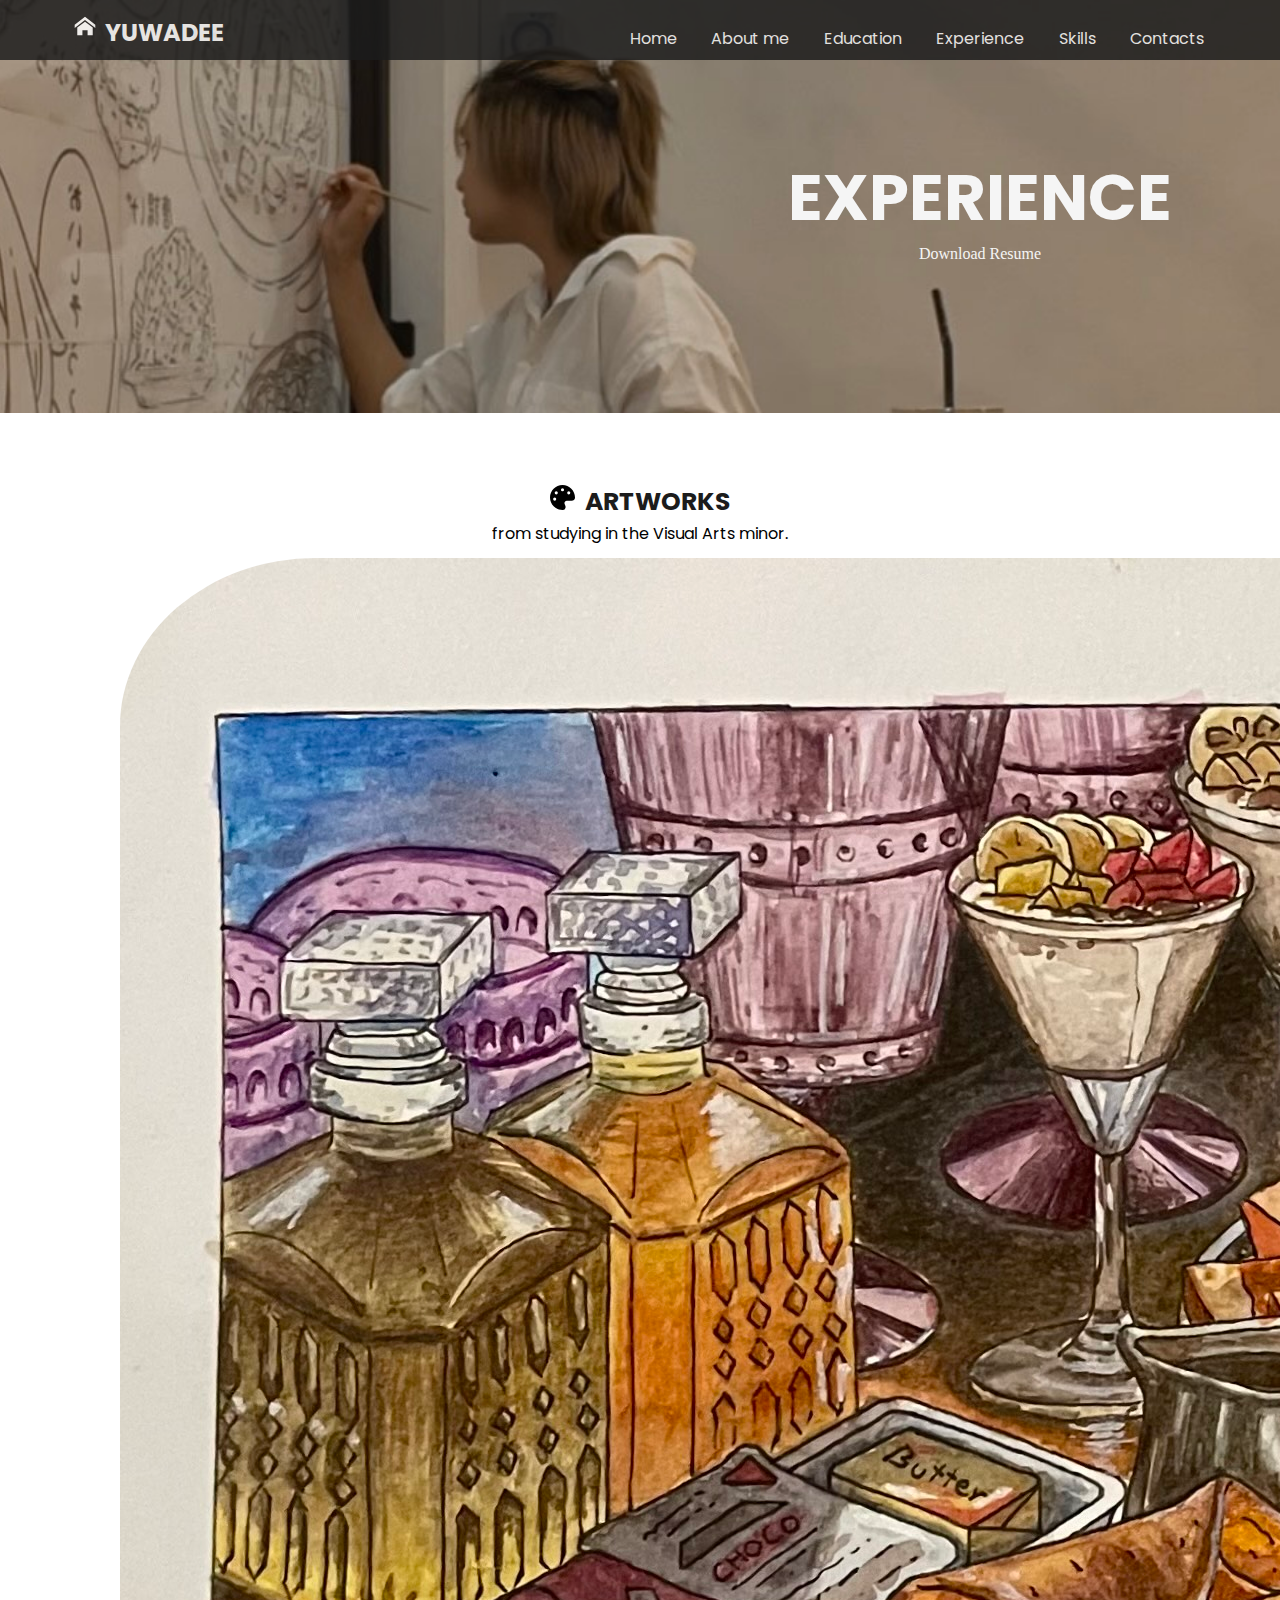
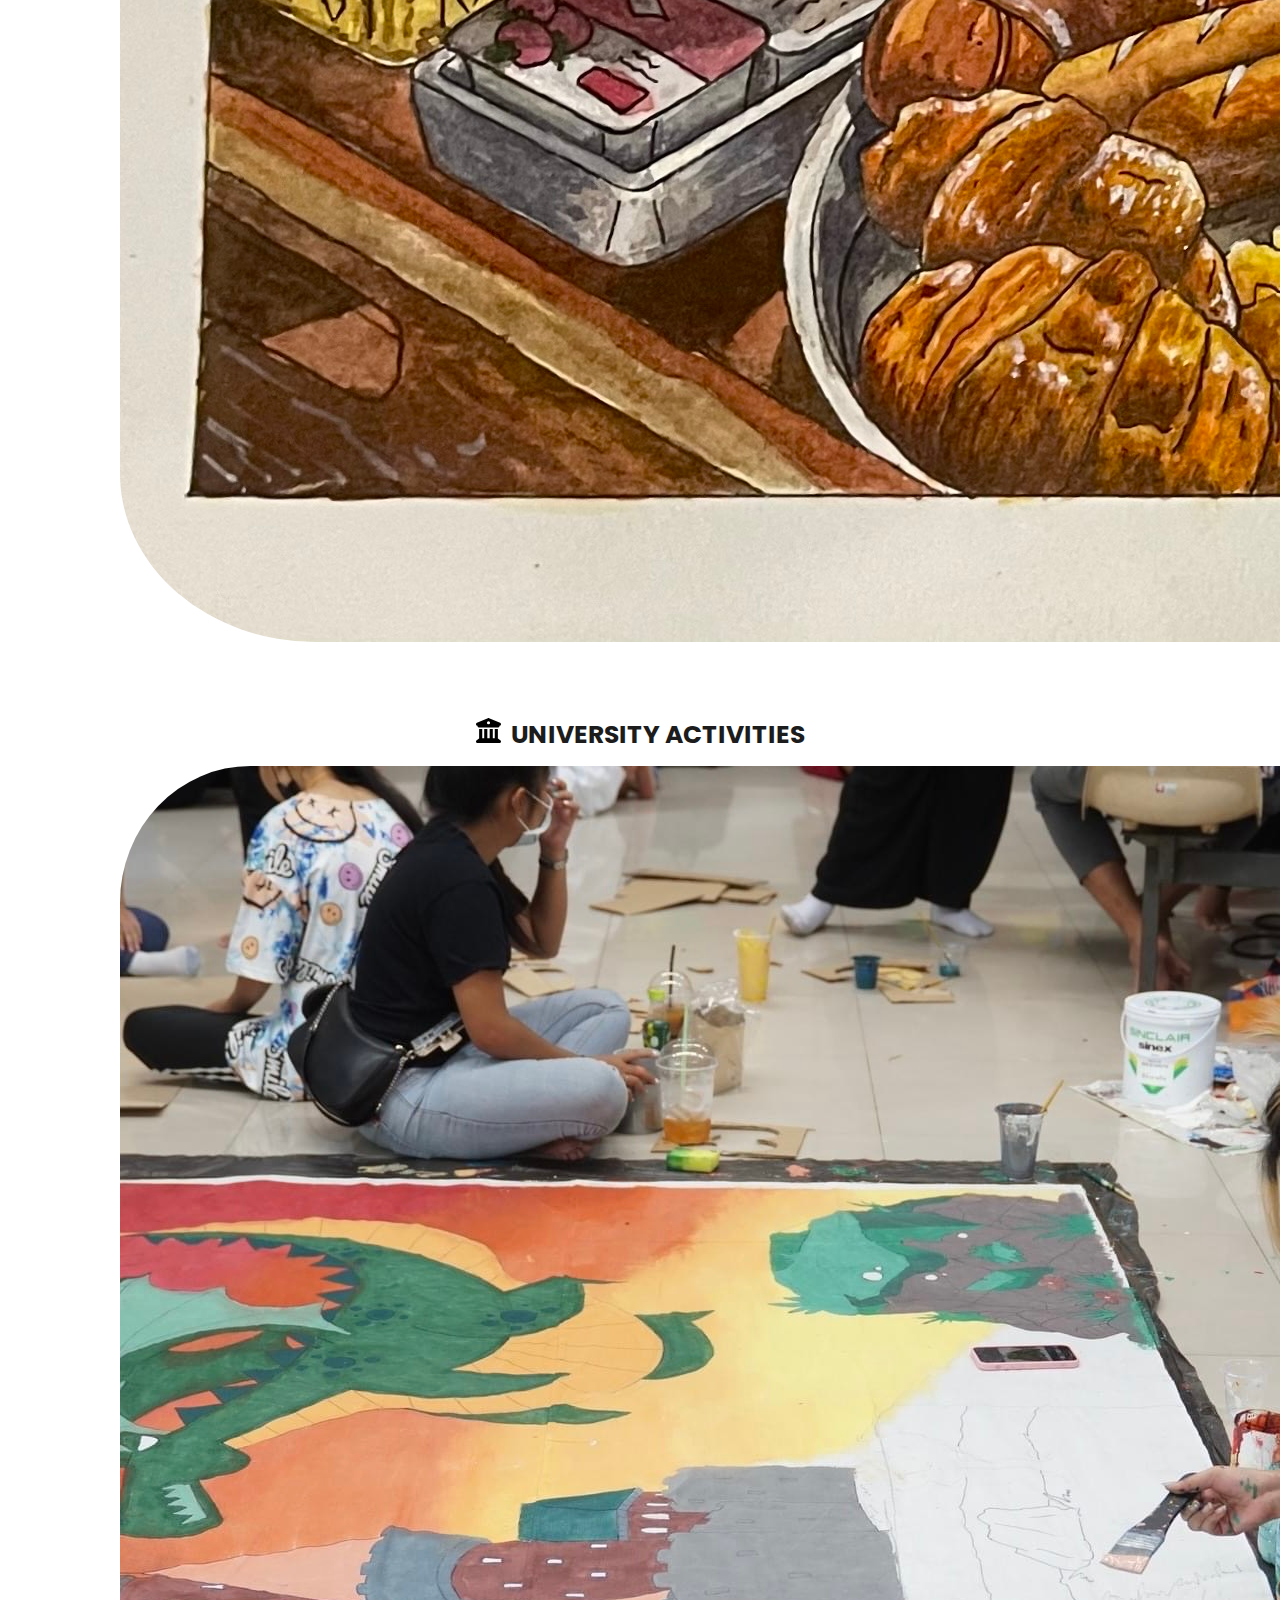
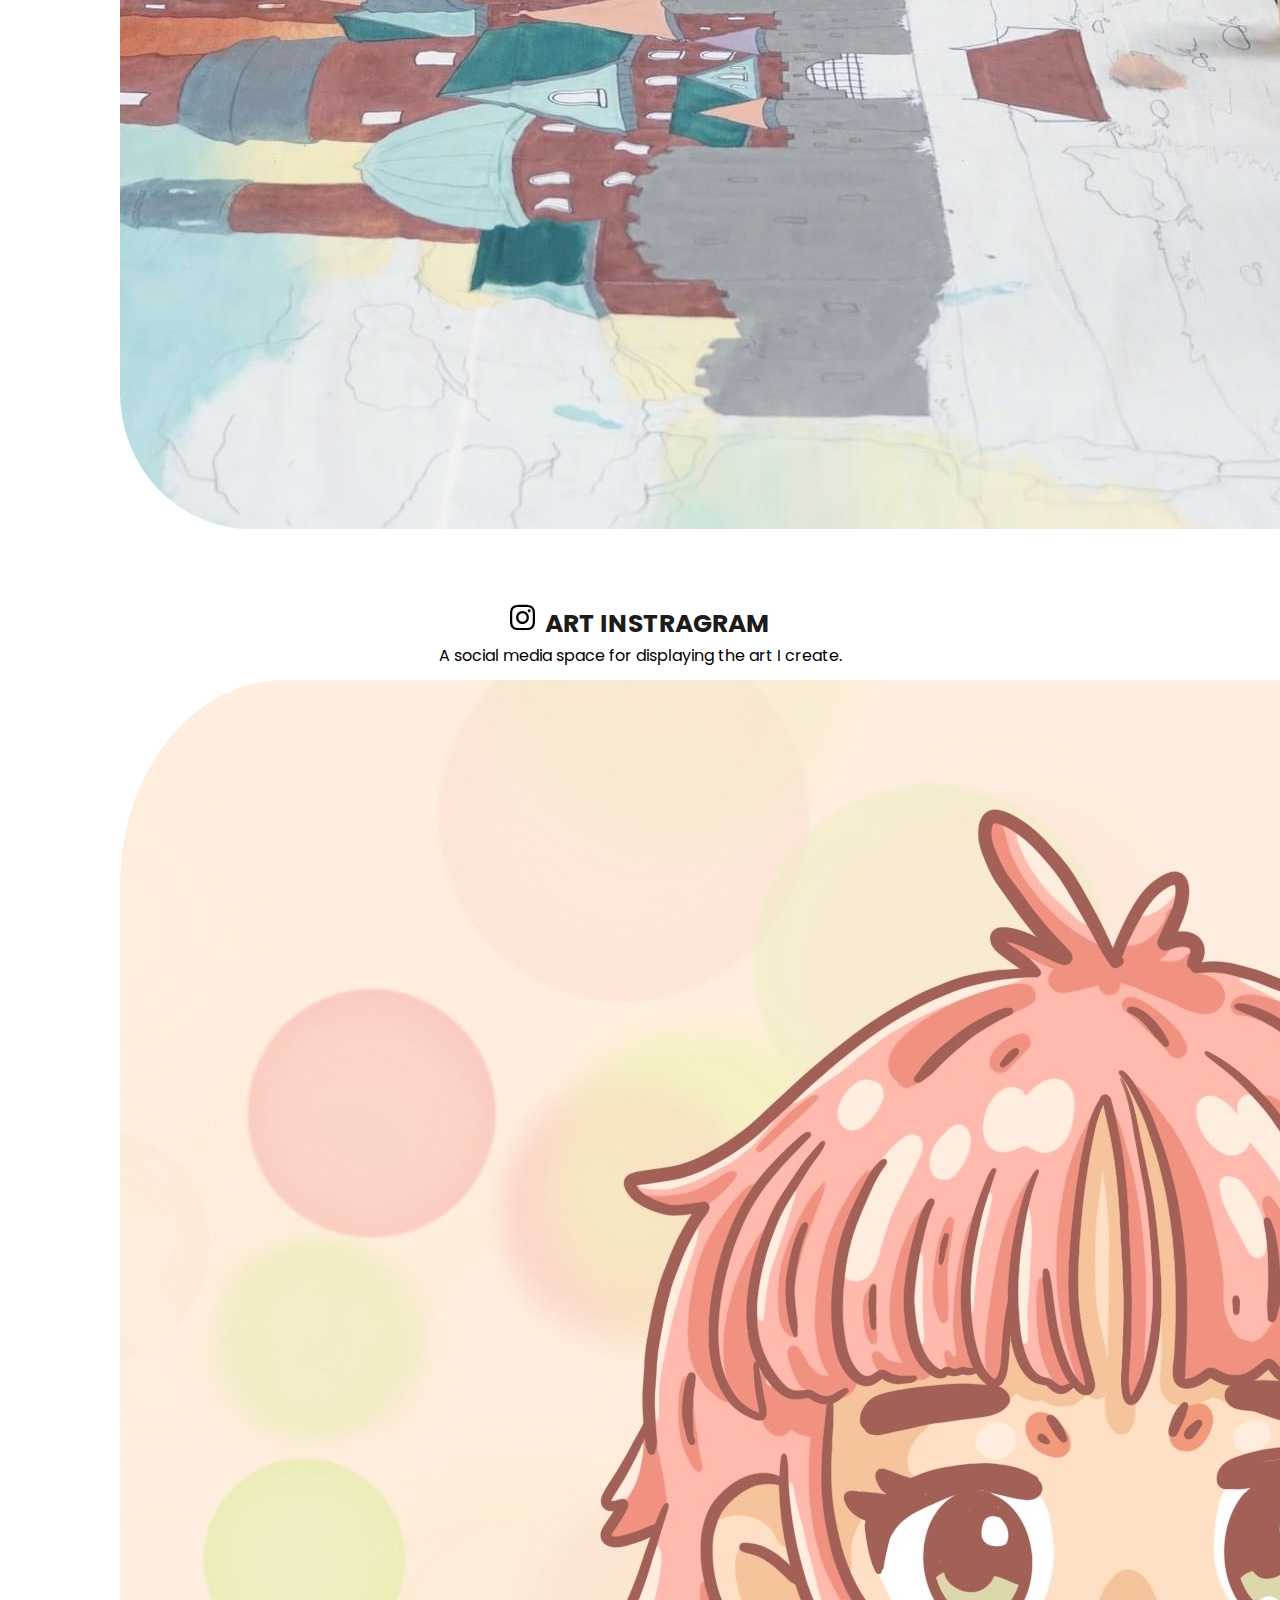
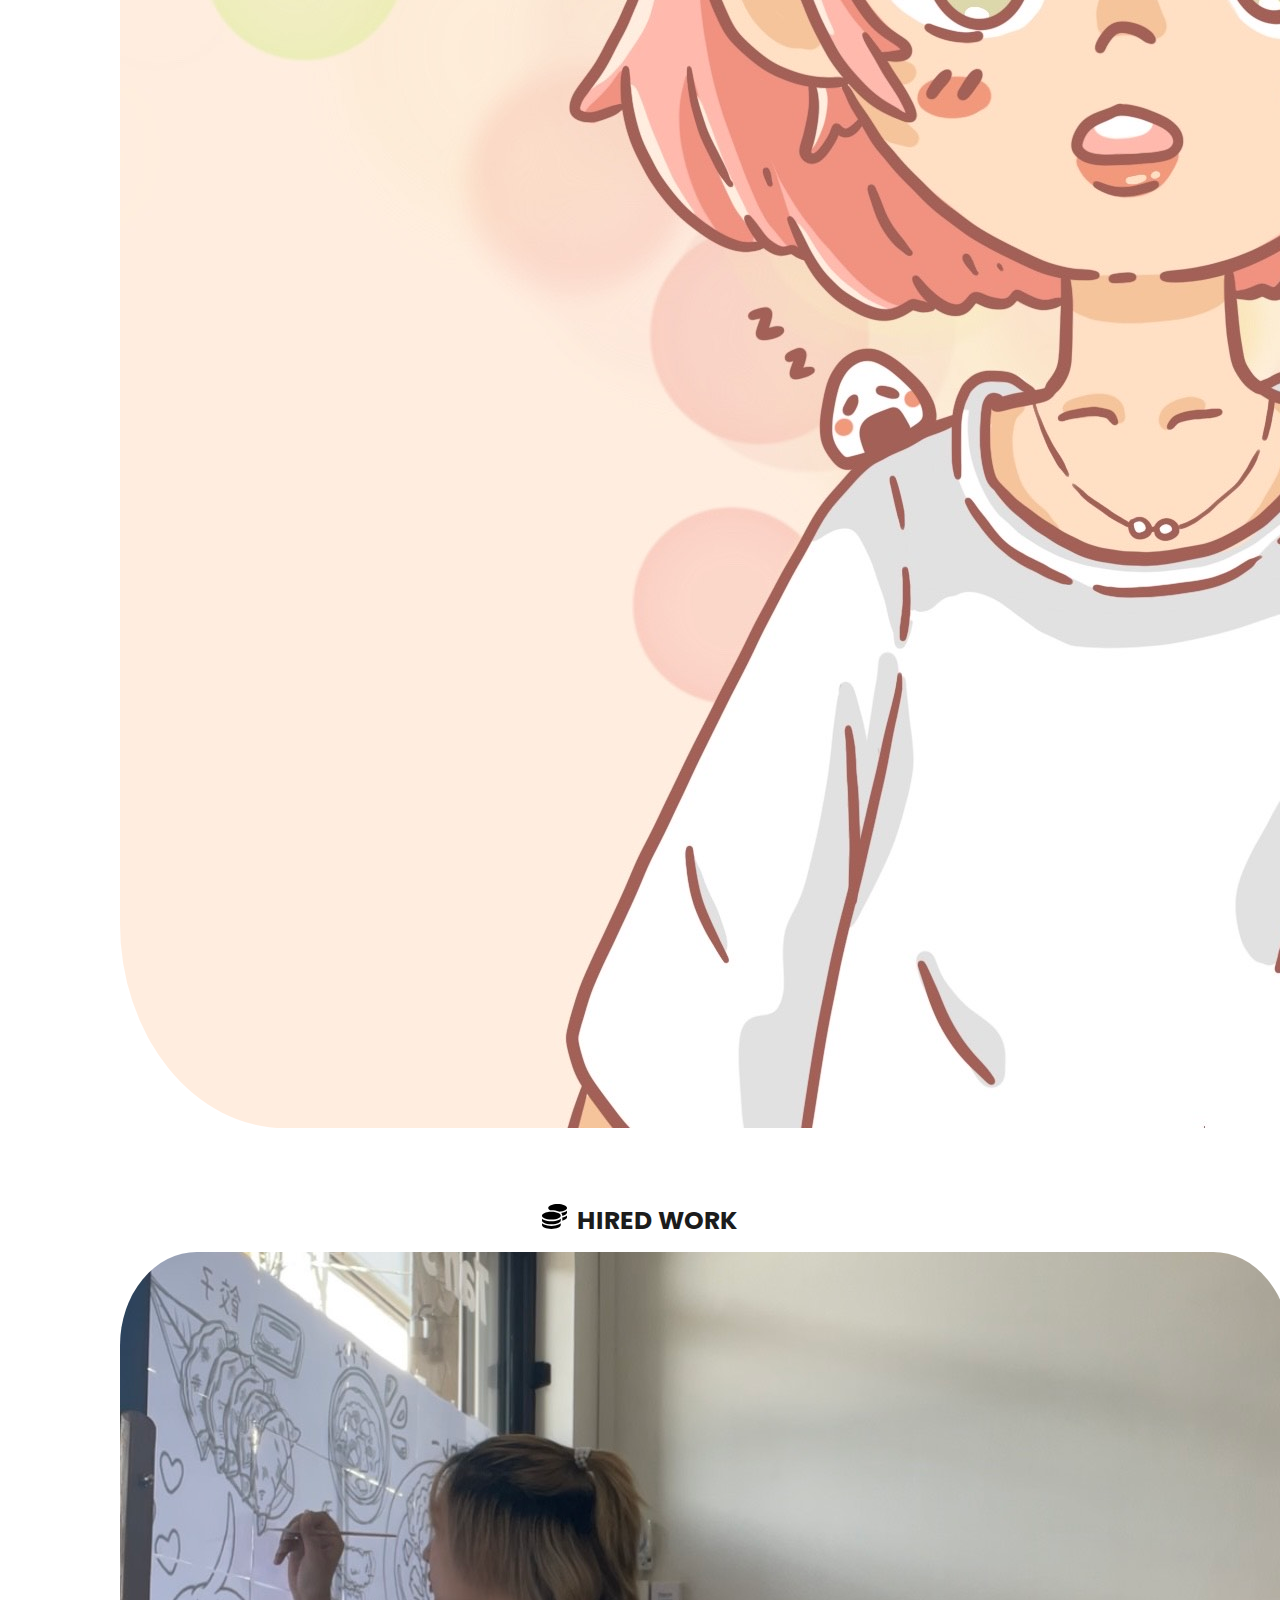
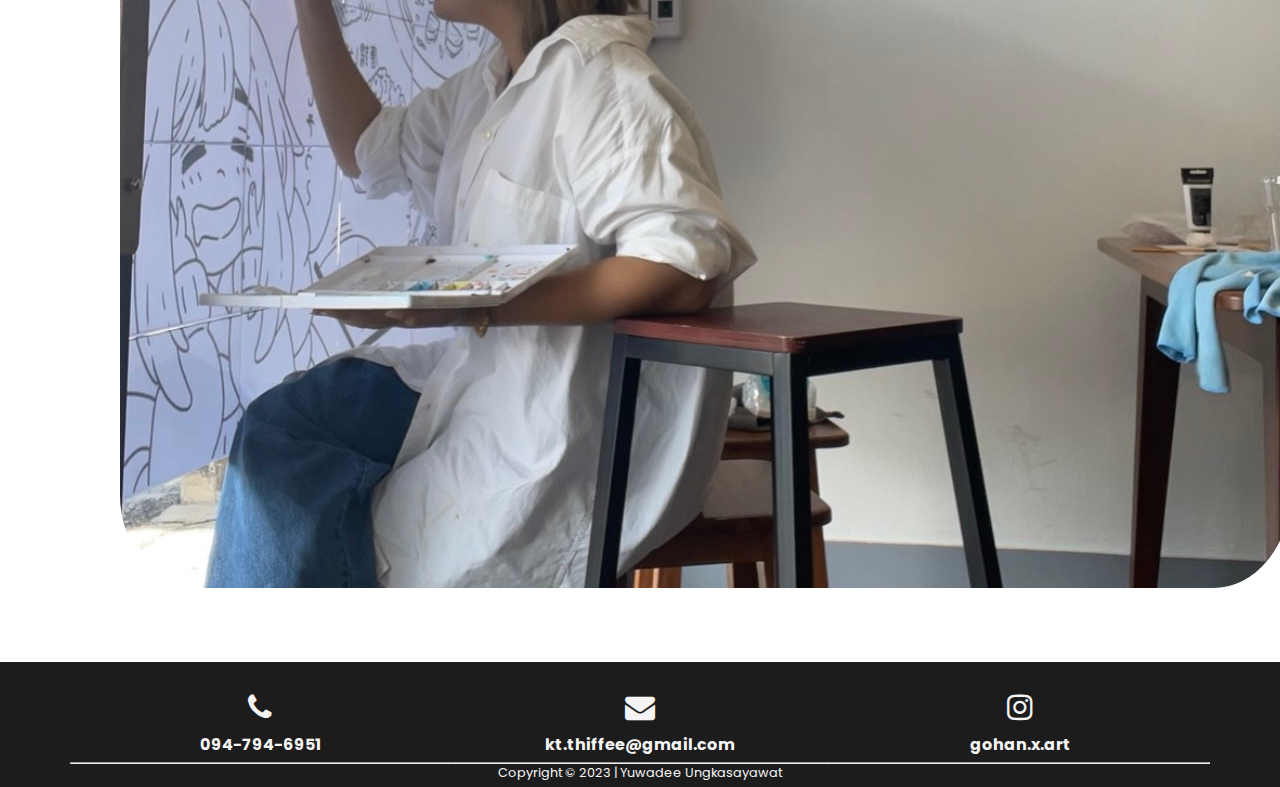
<file: Experience.html>
<!DOCTYPE html>
<html lang="en">

<head>
  <meta http-equiv="content-type" content="text/html; charset=utf-8">
  <meta name="viewport" content="width=device-width, initial-scale=1">
  <title>Resume_AboutMe</title>
  <link href="https://cdn.jsdelivr.net/npm/bootstrap@5.3.2/dist/css/bootstrap.min.css" rel="stylesheet"
    integrity="sha384-T3c6CoIi6uLrA9TneNEoa7RxnatzjcDSCmG1MXxSR1GAsXEV/Dwwykc2MPK8M2HN" crossorigin="anonymous">
  <link type="text/css" rel="stylesheet" href="css/style-experience.css">
  <link rel="preconnect" href="https://fonts.googleapis.com">
  <link rel="preconnect" href="https://fonts.gstatic.com" crossorigin="">
  <link
    href="https://fonts.googleapis.com/css2?family=Poppins&amp;family=Prompt:wght@200&amp;family=Sarabun:wght@200&amp;display=swap"
    rel="stylesheet">
  <link rel="stylesheet" href="https://cdnjs.cloudflare.com/ajax/libs/font-awesome/4.7.0/css/font-awesome.min.css">

</head>

<body>
  <script src="https://cdn.jsdelivr.net/npm/bootstrap@5.3.2/dist/js/bootstrap.bundle.min.js"
    integrity="sha384-C6RzsynM9kWDrMNeT87bh95OGNyZPhcTNXj1NW7RuBCsyN/o0jlpcV8Qyq46cDfL"
    crossorigin="anonymous"></script>

  <!--Nav Start-->
  <nav>
    <div class="container">
      <div class="nav-con">
        <div class="logo"><a href="index.html"><img src="images/home_logo02.svg" alt="Logo" class="mb-1 p-0"
              width="30">&nbsp;YUWADEE</a></div>
        <ul class="menu" id="myMenu">
          <li><a href="index.html">Home</a></li>
          <li><a href="Aboutme.html">About me</a></li>
          <li><a href="Education.html">Education</a></li>
          <li><a href="Experience.html">Experience</a></li>
          <li><a href="Skills.html">Skills</a></li>
          <li><a id="scrollButton" href="#">Contacts</a></li>
        </ul>
        <div class="ham-menu" onclick="toggleHam(this)">
          <div class="bar1"></div>
          <div class="bar2"></div>
          <div class="bar3"></div>
        </div>
      </div>
    </div>
  </nav>
  <!--Nav End-->
  <!--Banner Start-->
  <section class="banner bg-image">
    <div class="banner-info ">
      <h4>EXPERIENCE</h4>
      <a href="./files/CV.pdf" class="btn btn-outline-light" tabindex="-1" role="button" aria-disabled="true"
        target="blank">Download Resume</a>
    </div>
  </section>
  <!--Banner End-->
  <!--Main Start-->
  <div class="container">
    <div class="row">
      <a href="Experience-Artworks.html"><h1><img class="icon" src="images/watercolor-icon.svg" alt="work-icon">&nbsp;&nbsp;ARTWORKS</h1></a>
      <h2>from studying in the Visual Arts minor.</h2>
      <div class="baga"><a href="Experience-Artworks.html"><img src="images/water02.JPG" class="d-block w-100" alt="..."></a></div>
    </div>
    <div class="row">
      <a href="Experience-UniActivities.html"><h1><img class="icon" src="images/uni-icon.svg" alt="work-icon">&nbsp;&nbsp;UNIVERSITY ACTIVITIES</h1></a>
      <div class="baga"><a href="Experience-UniActivities.html"><img src="images/uni3.JPG" class="d-block w-100" alt="..."></a></div>
    </div>
    <div class="row">
      <a href="Experience-Ig.html"><h1><img class="icon" src="images/black-ig-icon.svg" alt="work-icon">&nbsp;&nbsp;ART INSTRAGRAM</h1></a>
      <h2>A social media space for displaying the art I create.</h2>
      <div class="baga"><a href="Experience-Ig.html"><img src="images/ig.JPG" class="d-block w-100" alt="..."></a></div>
    </div>
    <div class="row">
      <a href="Experience-Hiredwork.html"><h1><img class="icon" src="images/coins-icon.svg" alt="work-icon">&nbsp;&nbsp;HIRED WORK</h1></a>
      <div class="baga"><a href="Experience-Hiredwork.html"><img src="images/hired1.JPG" class="d-block w-100" alt="..."></a></div>
    </div>
  </div>
  <!--Mian End-->
  <!--Footer Start-->
  <div id="targetDiv">
    <footer>
      <div class="container">
        <div class="contactall">
          <div class="contact">
            <i class="fa fa-phone" aria-hidden="true"></i>
            <h5>094-794-6951</h5>
            <hr>
          </div>
          <div class="contact">
            <i class="fa fa-envelope" aria-hidden="true"></i>
            <h5>kt.thiffee@gmail.com</h5>
            <hr>
          </div>
          <div class="contact">
            <a href= "http://instagram.com/gohan.x.art?igshid=OGQ5ZDc2ODk2ZA==" target="_blank"><i class="fa fa-instagram" aria-hidden="true"></i></a>
            <a href= "http://instagram.com/gohan.x.art?igshid=OGQ5ZDc2ODk2ZA==" target="_blank"><h5>gohan.x.art</h5></a>
            <hr>
          </div>
        </div>
        <div class="copyright">
          <p> Copyright &copy; 2023 | Yuwadee Ungkasayawat </p>
        </div>
      </div>
    </footer>
  </div>
  <!--Footer End-->
  <script src="js/lightbox.js"></script>
</body>

</html>
</file>
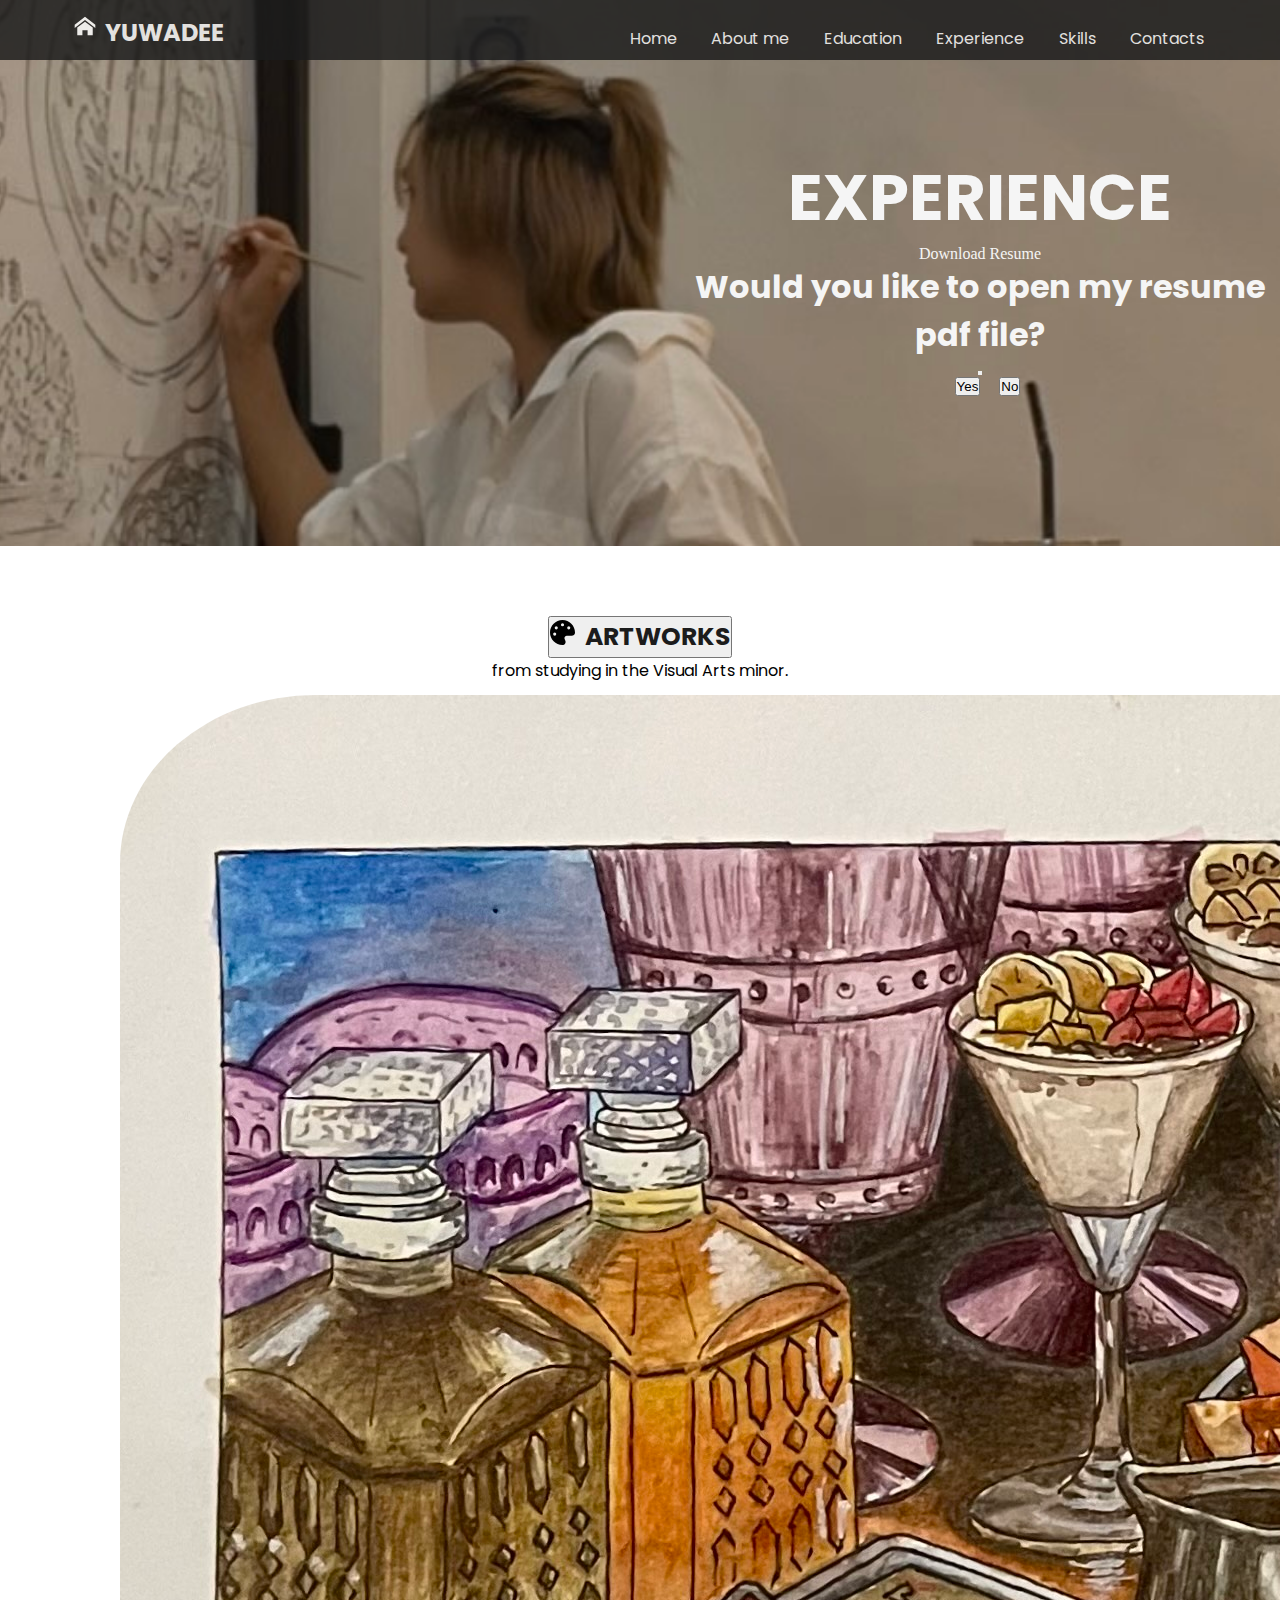
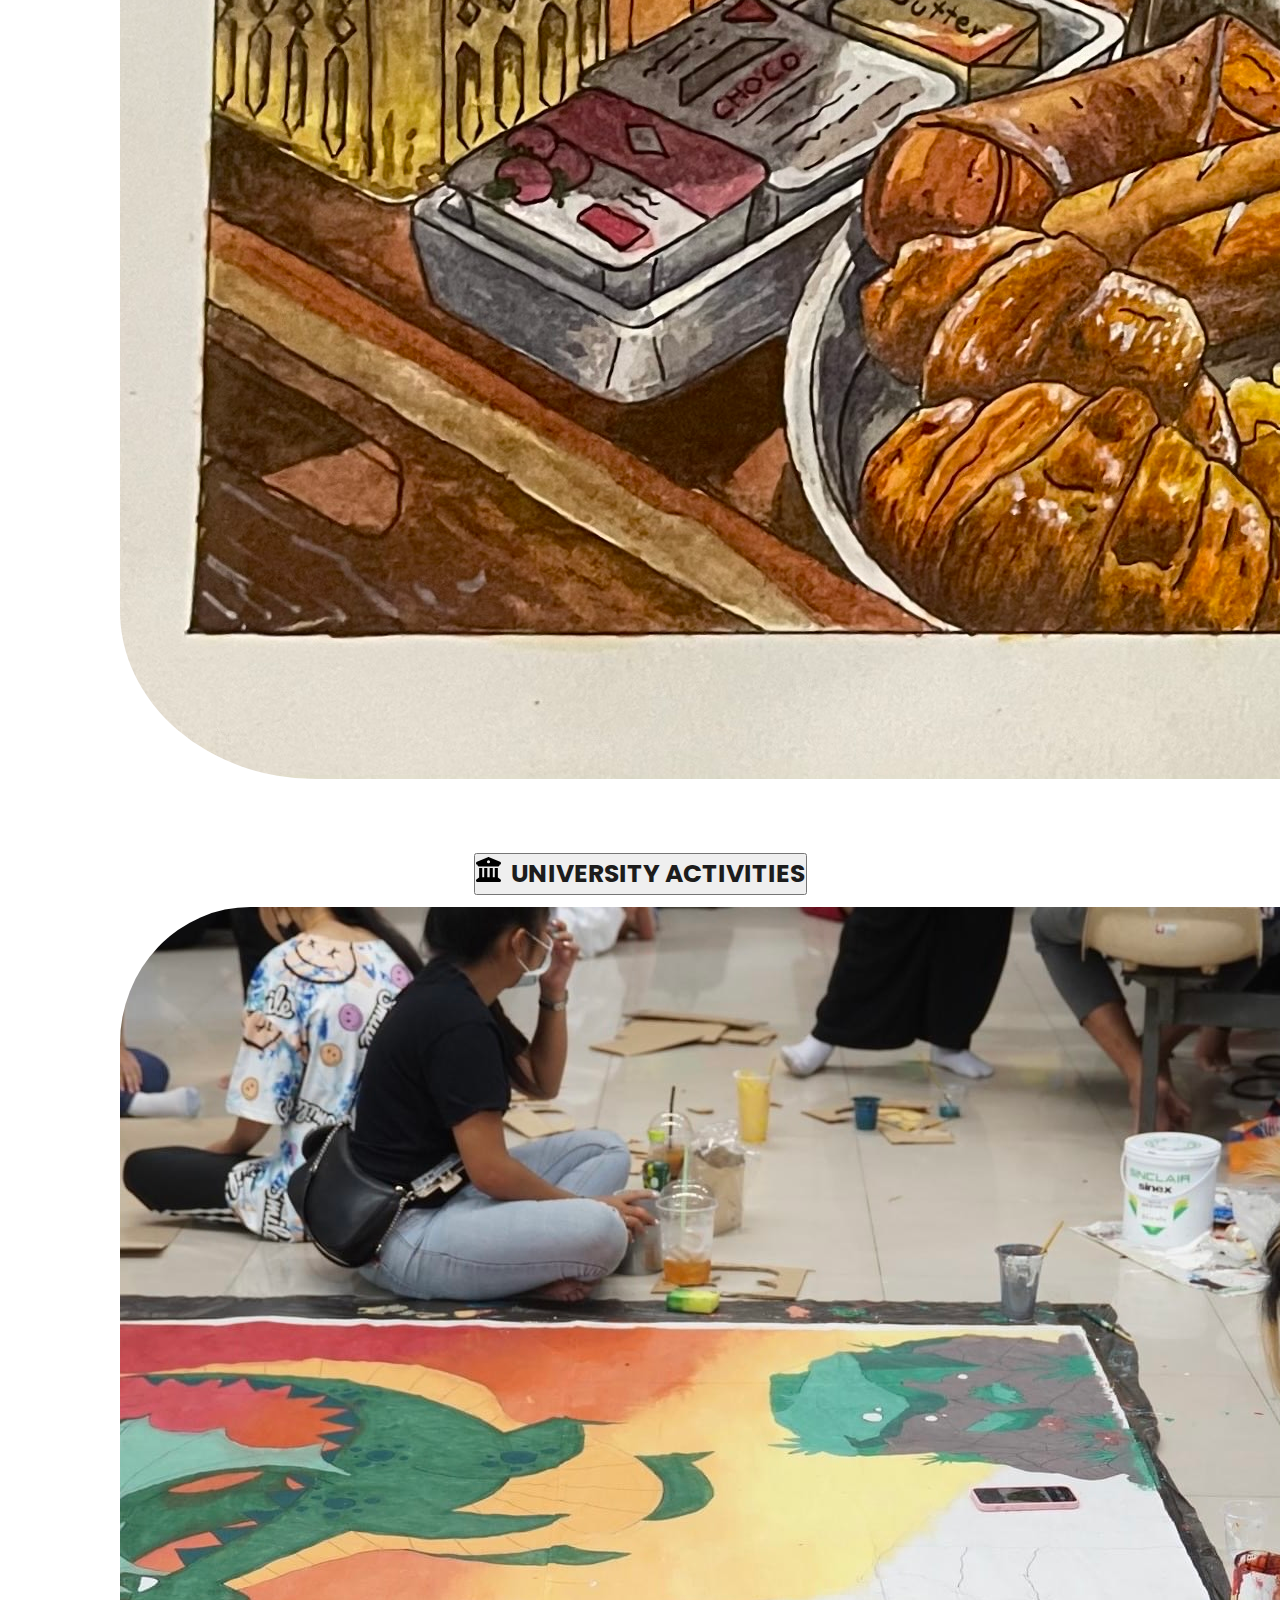
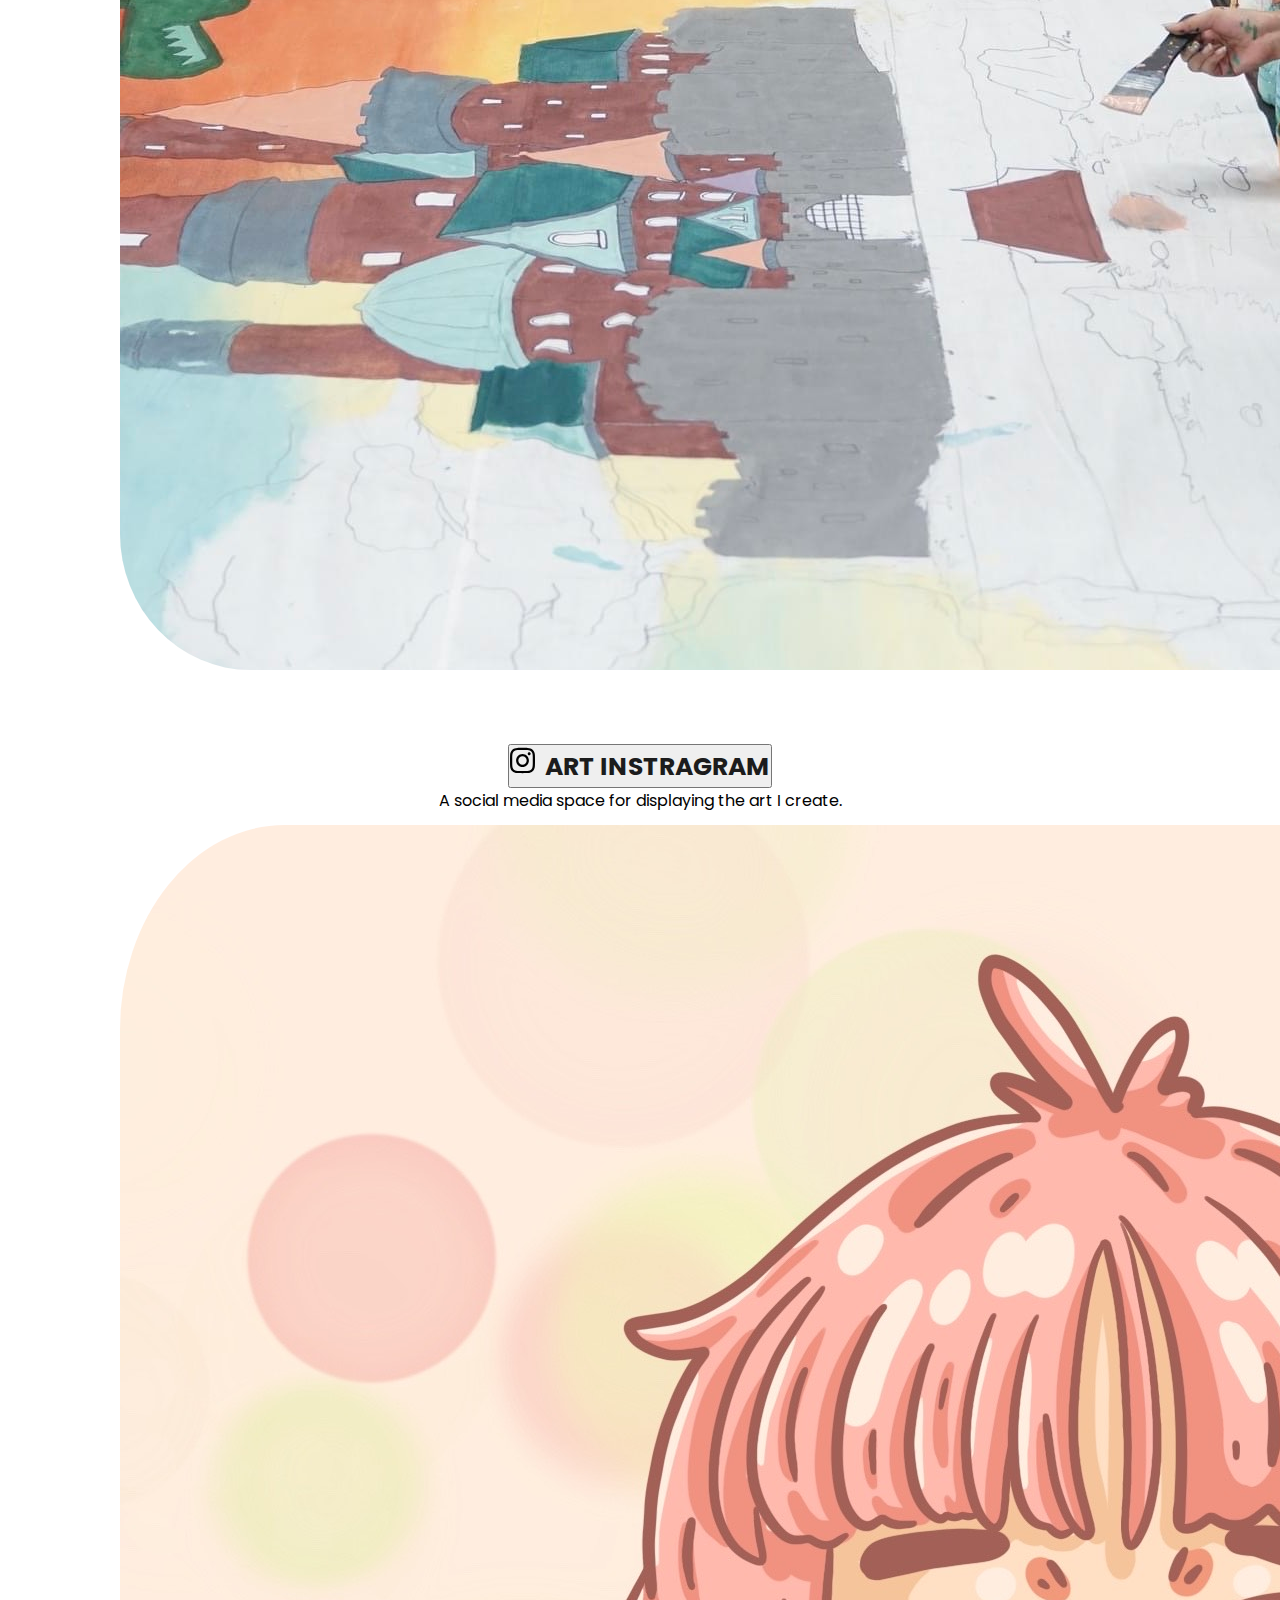
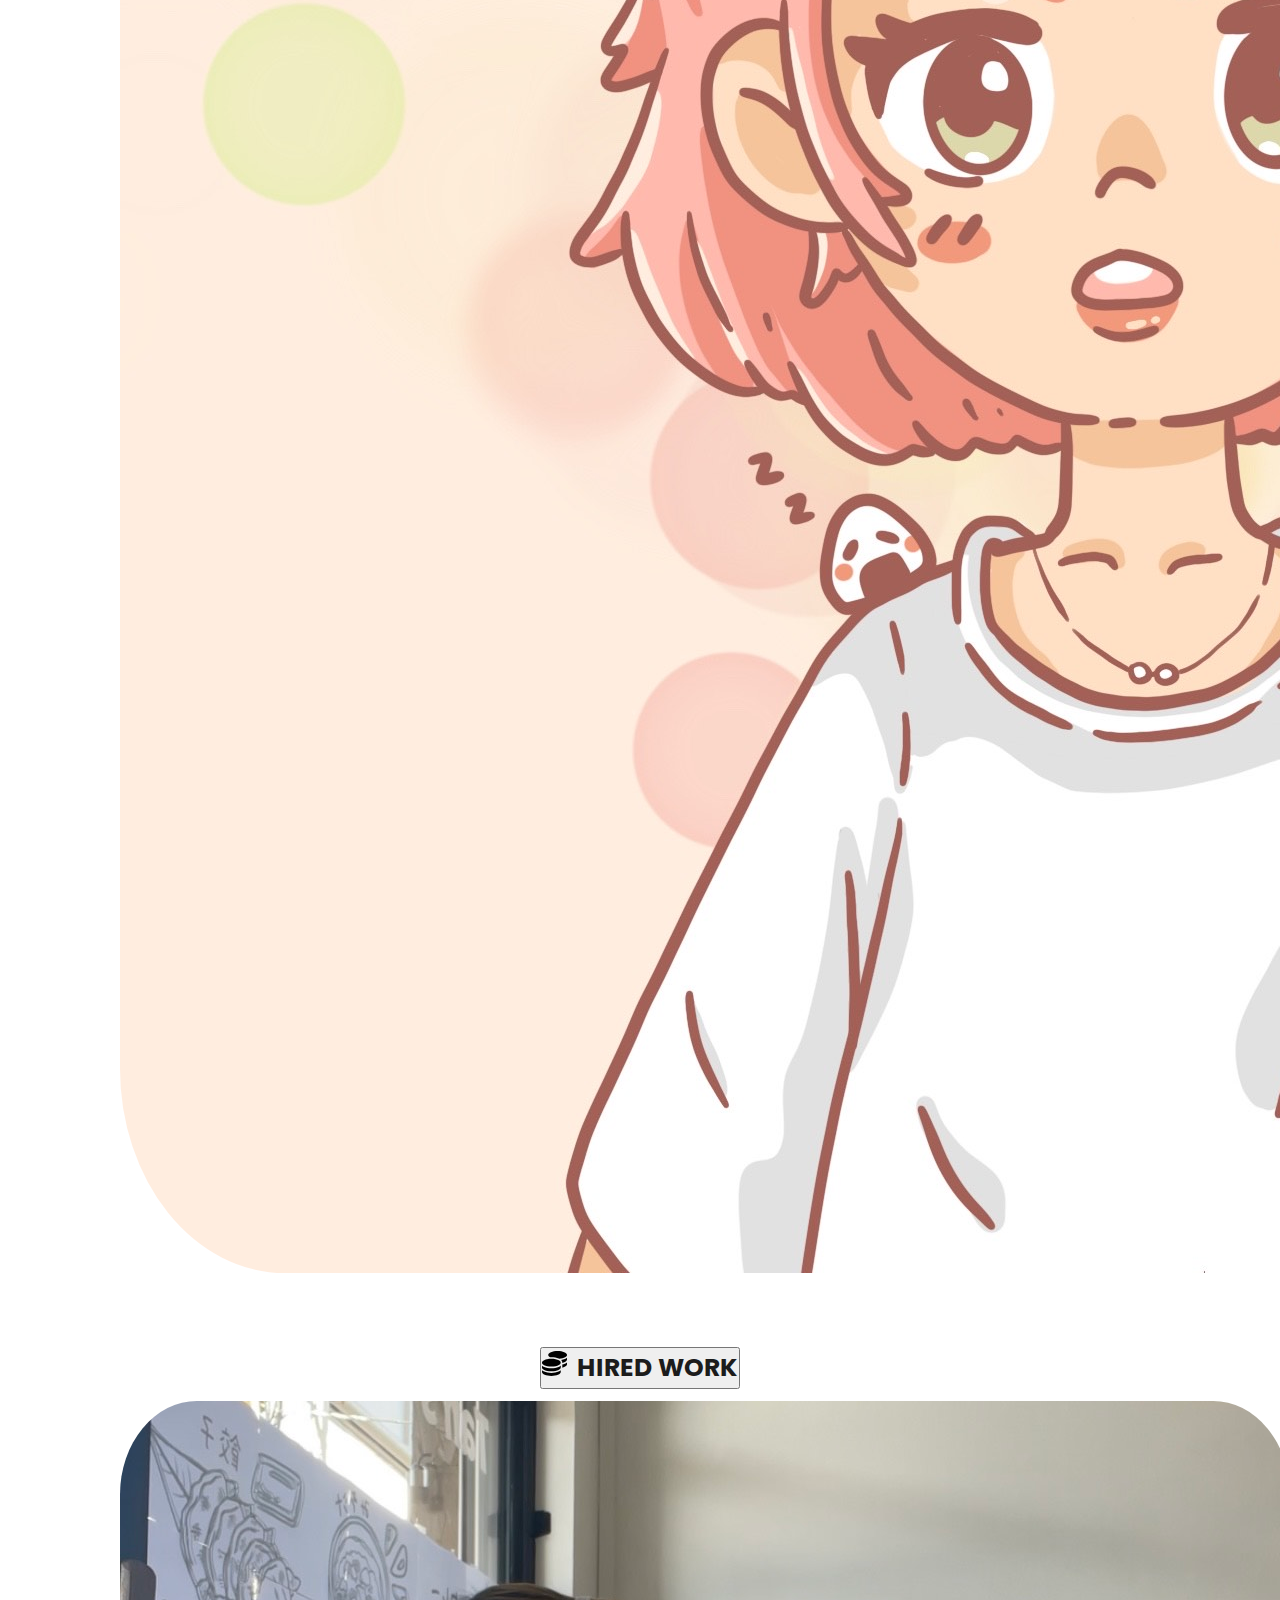
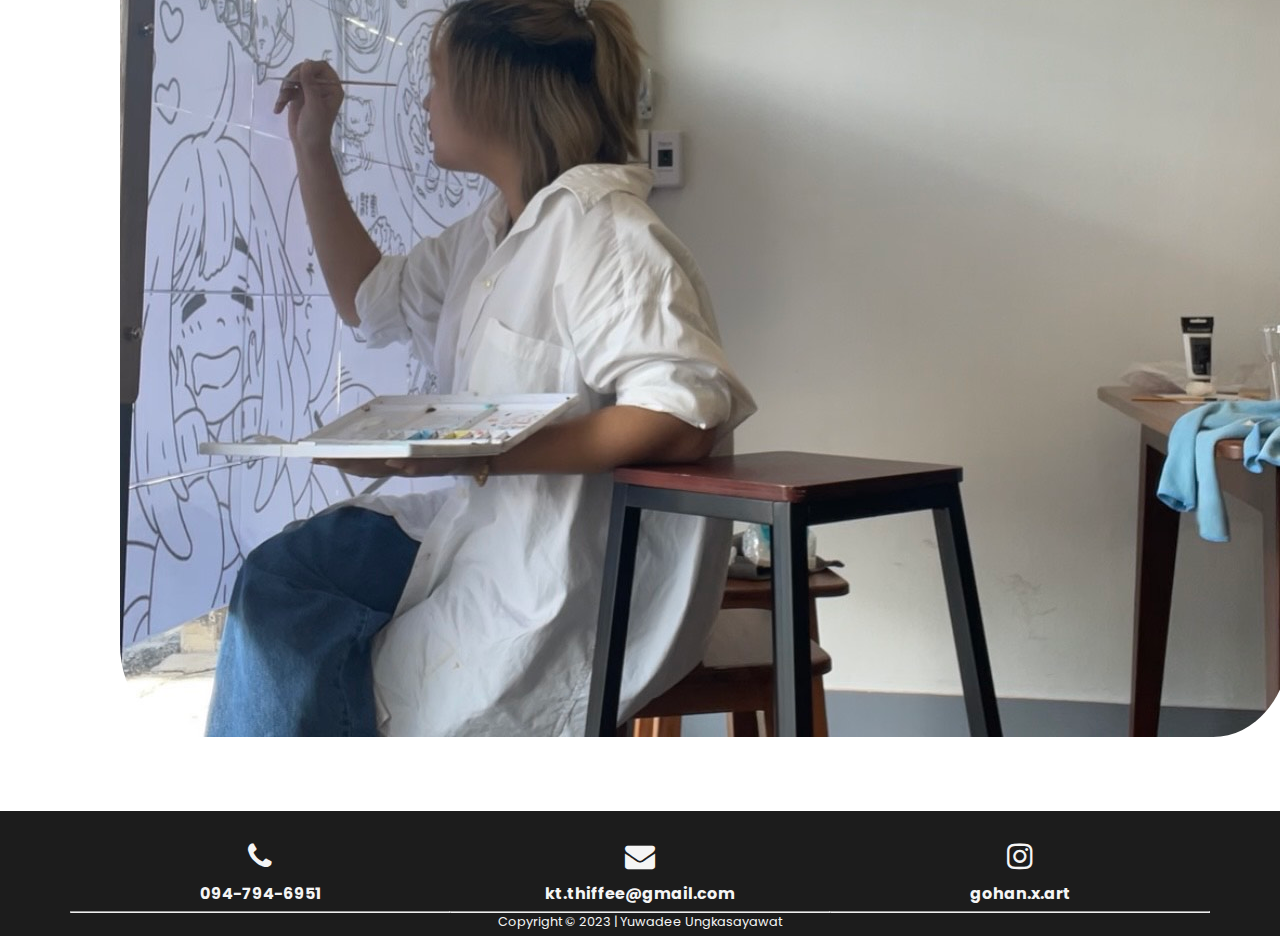
<file: experience.html>
<!DOCTYPE html>
<html lang="en">

<head>
  <meta http-equiv="content-type" content="text/html; charset=utf-8">
  <meta name="viewport" content="width=device-width, initial-scale=1">
  <title>Webfolio_AboutMe</title>
  <meta name="keywords" content="yuwadee, webfolio, UX/UI designer"/>
  <meta name="description" content="Yuwadee's webfolio for applying for a job as a UX/UI designer"/>
  <link href="https://cdn.jsdelivr.net/npm/bootstrap@5.3.2/dist/css/bootstrap.min.css" rel="stylesheet"
    integrity="sha384-T3c6CoIi6uLrA9TneNEoa7RxnatzjcDSCmG1MXxSR1GAsXEV/Dwwykc2MPK8M2HN" crossorigin="anonymous">
  <link type="text/css" rel="stylesheet" href="css/style-experience.css">
  <link rel="preconnect" href="https://fonts.googleapis.com">
  <link rel="preconnect" href="https://fonts.gstatic.com" crossorigin="">
  <link
    href="https://fonts.googleapis.com/css2?family=Poppins&amp;family=Prompt:wght@200&amp;family=Sarabun:wght@200&amp;display=swap"
    rel="stylesheet">
  <link rel="stylesheet" href="https://cdnjs.cloudflare.com/ajax/libs/font-awesome/4.7.0/css/font-awesome.min.css">

</head>

<body>
  <script src="https://cdn.jsdelivr.net/npm/bootstrap@5.3.2/dist/js/bootstrap.bundle.min.js"
    integrity="sha384-C6RzsynM9kWDrMNeT87bh95OGNyZPhcTNXj1NW7RuBCsyN/o0jlpcV8Qyq46cDfL"
    crossorigin="anonymous"></script>

  <!--Nav Start-->
  <nav>
    <div class="container">
      <div class="nav-con">
        <div class="logo"><a href="index.html"><img src="images/home_logo02.svg" alt="Logo" class="mb-1 p-0"
              width="30">&nbsp;YUWADEE</a></div>
        <ul class="menu" id="myMenu">
          <li><a href="index.html">Home</a></li>
          <li><a href="aboutme.html">About me</a></li>
          <li><a href="education.html">Education</a></li>
          <li><a href="experience.html">Experience</a></li>
          <li><a href="skills.html">Skills</a></li>
          <li><a id="scrollButton" href="#">Contacts</a></li>
        </ul>
        <div class="ham-menu" onclick="toggleHam(this)">
          <div class="bar1"></div>
          <div class="bar2"></div>
          <div class="bar3"></div>
        </div>
      </div>
    </div>
  </nav>
  <!--Nav End-->
  <!--Banner Start-->
  <section class="banner bg-image">
    <div class="banner-info ">
      <h4>EXPERIENCE</h4>
      <a class="btn btn-outline-light" tabindex="-1" role="button" aria-disabled="true"
        target="blank" data-bs-toggle="modal" data-bs-target="#exampleModal">Download Resume</a>
        <div class="modal fade" id="exampleModal" tabindex="-1" aria-labelledby="exampleModalLabel" aria-hidden="true">
          <div class="modal-dialog modal-dialog-centered">
            <div class="modal-content">
              <div class="modal-header">
                <h1 class="modal-title fs-5 text-dark" id="exampleModalLabel">Would you like to open my resume pdf file?</h1>
                <button type="button" class="btn-close" data-bs-dismiss="modal" aria-label="Close"></button>
              </div>
              <div class="modal-footer">
                <a href="./files/cv.pdf" target="blank"><button type="button" class="btn btn-secondary">Yes</button></a>
                <button type="button" class="btn btn-outline-secondary" data-bs-dismiss="modal">No</button>
              </div>
            </div>
          </div>
        </div>
    </div>
  </section>
  <!--Banner End-->
  <!--Main Start-->
  <div class="container">
    <div class="row">
      <a href="experience-artworks.html"><button class="btn btn-light rounded-pill"><h1><img class="icon" src="images/watercolor-icon.svg" alt="work-icon">&nbsp;&nbsp;ARTWORKS</h1></button></a>
      <h2>from studying in the Visual Arts minor.</h2>
      <div class="baga"><a href="experience-artworks.html"><img src="images/water02.jpg" class="d-block w-100" alt="..."></a></div>
    </div>
    <div class="row">
      <a href="experience-uniactivities.html"><button class="btn btn-light rounded-pill"><h1><img class="icon" src="images/uni-icon.svg" alt="work-icon">&nbsp;&nbsp;UNIVERSITY ACTIVITIES</h1></button></a>
      <div class="baga"><a href="experience-uniactivities.html"><img src="images/uni3.jpg" class="d-block w-100" alt="..."></a></div>
    </div>
    <div class="row">
      <a href="experience-ig.html"><button class="btn btn-light rounded-pill"><h1><img class="icon" src="images/black-ig-icon.svg" alt="work-icon">&nbsp;&nbsp;ART INSTRAGRAM</h1></button></a>
      <h2>A social media space for displaying the art I create.</h2>
      <div class="baga"><a href="experience-ig.html"><img src="images/ig.jpg" class="d-block w-100" alt="..."></a></div>
    </div>
    <div class="row">
      <a href="experience-hiredwork.html"><button class="btn btn-light rounded-pill"><h1><img class="icon" src="images/coins-icon.svg" alt="work-icon">&nbsp;&nbsp;HIRED WORK</h1></button></a>
      <div class="baga"><a href="experience-hiredwork.html"><img src="images/hired1.jpg" class="d-block w-100" alt="..."></a></div>
    </div>
  </div>
  <!--Mian End-->
  <!--Footer Start-->
  <div id="targetDiv">
    <footer>
      <div class="container">
        <div class="contactall">
          <div class="contact">
            <i class="fa fa-phone" aria-hidden="true"></i>
            <h5>094-794-6951</h5>
            <hr>
          </div>
          <div class="contact">
            <a href="mailto:kt.thiffee@gmail.com" class="contact-link"><i class="fa fa-envelope" aria-hidden="true"></i></a>
            <a href="mailto:kt.thiffee@gmail.com" class="contact-link"><h5>kt.thiffee@gmail.com</h5></a>
            <hr>
          </div>
          <div class="contact">
            <a href= "http://instagram.com/gohan.x.art?igshid=OGQ5ZDc2ODk2ZA==" target="_blank"><i class="fa fa-instagram" aria-hidden="true"></i></a>
            <a href= "http://instagram.com/gohan.x.art?igshid=OGQ5ZDc2ODk2ZA==" target="_blank"><h5>gohan.x.art</h5></a>
            <hr>
          </div>
        </div>
        <div class="copyright">
          <p> Copyright &copy; 2023 | Yuwadee Ungkasayawat </p>
        </div>
      </div>
    </footer>
  </div>
  <!--Footer End-->
  <script src="js/lightbox.js"></script>
</body>

</html>
</file>
<file: css/style.css>
*{
  margin: 0;
  padding: 0;
  box-sizing: border-box;
}
.bg-image{
  background-image: url("..//images/myPhoto03.JPG");
  background-repeat: no-repeat;
  background-position:center 0px; 
  background-size:cover ;
  background-color: #F5F5F5;
}

@media screen and (max-width: 480px){
  .bg-image{
    background-image: url("..//images/myPhoto04.JPG");
    background-position:center 0px;
    background-color: #F5F5F5;
    background-size:cover ;
  }
}

.container{
  max-width: 1140px;
  margin: 0 auto;
}

nav{
  background-color: #1C1C1C;
  opacity: 0.83;
  position: fixed;
  top: 0px;
  width: 100%;
  z-index: 1000;
}

.nav-con{/border: 1px solid red;
  display: flex;
  justify-content: space-between;
  align-items: center;
  height: 60px;
  position: relative;
}

.menu{
  text-align: center;
  display: flex;
}

.menu li{
  border-radius: 10px;
  font-size: 1rem;
  font-family: 'Poppins', sans-serif;
  list-style: none;
  margin-left: 1.4rem;
  margin-top: 1rem;
  transition: 0.3s;
  padding-top: 6px;
  padding-bottom: 6px;
  padding-left: 6px ;
  padding-right: 6px;
}

.menu li:hover{
  background-color: #424242;
}

a{
  color: #F5F5F5;
  text-decoration: none;
}

.logo a{
  font-size: 1.5rem;
  font-family: 'Poppins', sans-serif;
  font-weight: bold;
}

@media screen and (max-width: 991px){
  .nav-con{
    padding: 5px;
    margin-bottom:35px;
    flex-direction: column;
  }
}

@media screen and (max-width: 700px){
  .menu-active{
  display: block !important;
  }
  .menu{
    display: none;
    width: 100%;
    padding:0px;
  }
  .nav-con{
    padding: 10px;
    margin-bottom:0px;
    flex-direction: column;
    height:auto;
    align-items: flex-start;
  }
  .menu li{
    padding-top: 0.4rem;
    padding-bottom: 0.4rem;
    margin-left:0px;
    margin-right: 0px;
    margin-top:1rem;
    transition: 0.3s;
  }
  .menu li:hover{
    background-color: #424242;
  }
}

@media screen and (max-width: 480px){
  .nav-con{
    padding-left: 0%;
    padding-right: 0px;
    margin-bottom:0px;
  }
}

/* Hamburger Menu CSS */
.ham-menu {
  display: inline-block;
  cursor: pointer;
  position:absolute;
  right:0.6rem;
}

.bar1, .bar2, .bar3 {
  width: 30px;
  height: 3px;
  background-color: #F5F5F5 ;
  margin: 8px 0;
  transition: 0.4s;
}

/* Rotate first bar */
.change .bar1 {
  transform: translate(0, 11px) rotate(-45deg);
}

/* Fade out the second bar */
.change .bar2 {opacity: 0;}

/* Rotate last bar */
.change .bar3 {
  transform: translate(0, -11px) rotate(45deg);
}

@media screen and (min-width: 700px){
  .ham-menu{
    display: none;
  } 
}

.banner{/border: 1px solid blue;
  color: #F5F5F5;
  display: flex;
  justify-content: center;
  align-items: end;
}

.banner-info{/border: 1px solid pink ;
  text-align:center;
  padding-top:450px;
  padding-bottom:80px;
}

.banner-info h4{
  font-size: 2rem;
  font-family: 'Poppins', sans-serif;
}

.banner-info h1{
  font-size: 3.5rem;
  font-family: 'Poppins', sans-serif;
  font-weight: bold;
}

.banner-info p{
  font-size: 1rem;
  font-family: 'Poppins', sans-serif;
}

.banner-info a{
  padding-top: 10px;
  padding-bottom: 10px;
  padding-right: 15px;
  padding-left: 15px;
  margin-top:10px;
  border-radius: 25px;
}

@media screen and (max-width: 992px){
  .banner-info h4{
    font-size: 25px;
    font-family: 'Poppins', sans-serif;
  }
  .banner-info h1{
    font-size: 50px;
    font-family: 'Poppins', sans-serif;
    font-weight: bold;
  }
  .banner-info p{
    font-size: 15px;
    font-family: 'Poppins', sans-serif;
  }
}

@media screen and (max-width: 700px){
  .banner-info{/border: 1px solid pink ;
    text-align:center;
    padding-top:230px;
    padding-bottom:15px;
  }
  .banner-info h4{
    font-size: 15px;
    font-family: 'Poppins', sans-serif;
  }
  .banner-info h1{
    font-size: 25px;
    font-family: 'Poppins', sans-serif;
    font-weight: bold;
  }
  .banner-info p{
    font-size: 10px;
    font-family: 'Poppins', sans-serif;
  }
  .banner-info a{
    font-size: 10px;
    padding-top: 6px;
    padding-bottom: 6px;
    padding-right: 10px;
    padding-left: 10px;
    margin-top:5px;
    border-radius: 25px;
  }
}

@media screen and (max-width: 480px){
  .banner-info{/border: 1px solid pink ;
    text-align:center;
    padding-top:230px;
    padding-bottom:15px;
  }
  .banner-info h4{
    font-size: 15px;
    font-family: 'Poppins', sans-serif;
  }
  .banner-info h1{
    font-size: 25px;
    font-family: 'Poppins', sans-serif;
    font-weight: bold;
  }
  .banner-info p{
    font-size: 10px;
    font-family: 'Poppins', sans-serif;
  }
  .banner-info a{
    font-size: 10px;
    padding-top: 6px;
    padding-bottom: 6px;
    padding-right: 10px;
    padding-left: 10px;
    margin-top:5px;
    border-radius: 25px;
  }
}

.abit{/border: 1px solid purple;
  position: relative;
  text-align: center;
  align-items: center;
  margin-top:250px;
  margin-right:0px;
  margin-left:0px;
  padding-left: 60px;
  padding-right: 60px;
}

.abit img{
  width: 75px;
  margin-bottom:10px;
}

.abit h5{/border: 1px solid orange;
  padding-top:10px;
  font-size: 2rem;
  font-family: 'Poppins', sans-serif;
  font-weight: bold;
}

.abit p{/border: 1px solid pink;
  padding-top:20px;
  padding-bottom:10px;
  font-size: 1rem;
  font-family: 'Poppins', sans-serif;
}

.abit a{
  padding-top: 10px;
  padding-bottom: 10px;
  padding-right: 15px;
  padding-left: 15px;
  border-radius: 25px;
  border: 1.7px solid #1C1C1C;
}

@media screen and (max-width: 992px) {
  .abit{
    margin-top:100px;
  }
}

@media screen and (max-width: 480px){
  .abit{
    margin-top:20px;
    padding-left: 20px;
    padding-right: 20px;
  }
  .abit img{
    width: 30px;
    margin-bottom: 0px;
  }
  .abit h5{/border: 1px solid orange;
    padding-top:10px;
    font-size: 1rem;
    font-family: 'Poppins', sans-serif;
    font-weight: bold;
  }
  .abit p{/border: 1px solid pink;
    padding-top:5px;
    padding-bottom:5px;
    font-size: 10px;
    font-family: 'Poppins', sans-serif;
  }
  .abit a{
    font-size: 10px;
    padding-top: 6px;
    padding-bottom: 6px;
    padding-right: 10px;
    padding-left: 10px;
    border-radius: 25px;
    border: 1.7px solid #1C1C1C;
  }
}

.carousel{
  text-align: center;
  align-items: center;
  padding-right:80px;
  padding-left:80px;
  padding-top:80px;
  padding-bottom:80px;
  margin-top:0px;
  margin-bottom:0px;
  margin-right:0px;
  margin-left:0px;
}

@media screen and (max-width: 480px){
  .carousel{
  padding-right:20px;
  padding-left:20px;
  padding-top:30px;
  padding-bottom:30px;
  }s
}

.carousel-item img{
  border-radius: 4%;
}

.carousel-caption {
  border-radius: 10px;
  color: #000000 ;
  background-color:#F5F5F5;
  opacity: 0.9;
  padding-top: 10px;
  padding-bottom: 10px;
  padding-right: 20px;
  padding-left: 20px;
  margin-bottom:20px;
}

.carousel-caption img{
	height: 40px;
  margin-bottom:10px;
  border-radius: 0px;
} 

.carousel-indicators{/border: 1px solid red;
  margin-bottom:px;
}

.carousel-control-prev{/border: 1px solid red;
}

.carousel-control-next{/border: 1px solid red;
}

footer{
  background-color: #1C1C1C;
  opacity:0.7px;
  color:#F5F5F5;
  padding-top:20px;
  padding-bottom: 5px;
  text-align: center;
  
}

.contactall{
  display: grid;
  grid-template-columns: 1fr 1fr 1fr;
  margin-bottom:px;
  margin-top: 10px;
}

.contact i{
  font-size: 30px;
  padding-bottom: 10px;
}

.contact h5{
  font-family: 'Poppins', sans-serif;
  font-size: 1rem;
  padding-bottom: 5px;
}

.copyright{
  font-family: 'Poppins', sans-serif;
  font-size: 0.8rem;
}

@media screen and (max-width:700px){
  .contact i{/
    font-size: 20px;
    padding-bottom: 10px;
  }
  .contact h5{
    font-family: 'Poppins', sans-serif;
    font-size: 0.85rem;
  }
  .copyright{
    font-family: 'Poppins', sans-serif;
    font-size: 0.6rem;
  }
}

@media screen and (max-width:480px){
  .contactall{
    display:inline;
    margin-top: 10px;
  }
  .contact{
    display: flex;
    padding-right:10px;
    padding-left: 10px;
  }
  .contact i{
    margin-right: 10px;
    font-size: 15px;
  }
  
  .contact h5{
    font-family: 'Poppins', sans-serif;
    font-size: 10px;
    padding-top: 7px;
  }
  .copyright{
    font-family: 'Poppins', sans-serif;
    font-size: 5px;
    margin:0;
    padding:0px;
  }
}
</file>
<file: css/style-aboutme.css>
*{
    margin: 0;
    padding: 0;
    box-sizing: border-box;
  }

  .bg-image{
    background-image: url("..//images/aboutme-banner01.jpg");
    background-repeat: no-repeat;
    background-position:center 0px; 
    background-size:cover ;
    background-color: #F5F5F5;
  }

  @media screen and (max-width: 800px){
    .bg-image{
      background-image: url("..//images/aboutme-banner02.jpg");
      background-position:center 0px;
      background-color: #F5F5F5;
      background-size:cover ;
    }
  }

  @media screen and (max-width: 480px){
    .bg-image{
      background-image: url("..//images/aboutme-banner02.jpg");
      background-position:center 0px;
      background-color: #F5F5F5;
      background-size:cover ;
    }
  }

  .container{
    max-width: 1140px;
    margin: 0 auto;
  }
  
  nav{
    background-color: #1C1C1C;
    opacity: 0.83;
    position: fixed;
    top: 0px;
    width: 100%;
    z-index: 1000;
  }
  
  .nav-con{/border: 1px solid red;
    display: flex;
    justify-content: space-between;
    align-items: center;
    height: 60px;
    position: relative;
  }
  
  .menu{
    text-align: center;
    display: flex;
  }
  
  .menu li{
    border-radius: 10px;
    font-size: 1rem;
    font-family: 'Poppins', sans-serif;
    list-style: none;
    margin-left: 1.4rem;
    margin-top: 1rem;
    transition: 0.3s;
    padding-top: 6px;
    padding-bottom: 6px;
    padding-left: 6px ;
    padding-right: 6px;
  }
  
  .menu li:hover{
    background-color: #424242;
  }
  
  a{
    color: #F5F5F5;
    text-decoration: none;
  }
  
  .logo a{
    font-size: 1.5rem;
    font-family: 'Poppins', sans-serif;
    font-weight: bold;
  }
  
  @media screen and (max-width: 991px){
    .nav-con{
      padding: 5px;
      margin-bottom:35px;
      flex-direction: column;
    }
  }
  
  @media screen and (max-width: 700px){
    .menu-active{
    display: block !important;
    }
    .menu{
      display: none;
      width: 100%;
      padding:0px;
    }
    .nav-con{
      padding: 10px;
      margin-bottom:0px;
      flex-direction: column;
      height:auto;
      align-items: flex-start;
    }
    .menu li{
      padding-top: 0.4rem;
      padding-bottom: 0.4rem;
      margin-left:0px;
      margin-right: 0px;
      margin-top:1rem;
      transition: 0.3s;
    }
    .menu li:hover{
      background-color: #424242;
    }
  }
  
  @media screen and (max-width: 480px){
    .nav-con{
      padding-left: 0%;
      padding-right: 0px;
      margin-bottom:0px;
    }
  }
  
  /* Hamburger Menu CSS */
  .ham-menu {
    display: inline-block;
    cursor: pointer;
    position:absolute;
    right:0.6rem;
  }
  
  .bar1, .bar2, .bar3 {
    width: 30px;
    height: 3px;
    background-color: #F5F5F5 ;
    margin: 8px 0;
    transition: 0.4s;
  }
  
  /* Rotate first bar */
  .change .bar1 {
    transform: translate(0, 11px) rotate(-45deg);
  }
  
  /* Fade out the second bar */
  .change .bar2 {opacity: 0;}
  
  /* Rotate last bar */
  .change .bar3 {
    transform: translate(0, -11px) rotate(45deg);
  }
  
  @media screen and (min-width: 700px){
    .ham-menu{
      display: none;
    } 
  }

  .banner{/border: 1px solid blue;
    color: #F5F5F5;
    justify-content:left;
    padding-top: 150px;
    padding-bottom: 150px;
  }

  .banner-info{/border: 1px solid pink ;
    text-align: center;
    padding-right: 680px;
  }
  
  .banner-info h4{
    font-size: 4rem;
    font-family: 'Poppins', sans-serif;
    font-weight: bold;
  }

  .banner-info h1{
    font-family: 'Poppins', sans-serif;
    font-weight: bold;
  }
  
  .banner-info a{
    padding-top: 10px;
    padding-bottom: 10px;
    padding-right: 15px;
    padding-left: 15px;
    margin-top:10px;
    border-radius: 25px;
  }

  @media screen and (max-width: 992px){
    .banner-info{/border: 1px solid pink ;
        text-align: center;
        padding-left: 20px;
        padding-right: 400px;
    }
  }
    
  @media screen and (max-width: 700px){
    .banner-info{/border: 1px solid pink ;
        text-align: center;
        padding-left: 20px;
        padding-right: 300px;
    }
    .banner-info h4{
        font-size: 2rem;
        font-family: 'Poppins', sans-serif;
        font-weight: bold;
      }
      
      .banner-info a{
        padding-top: 7px;
        padding-bottom: 7px;
        padding-right: 10px;
        padding-left: 10px;
        margin-top:7px;
        border-radius: 25px;
        font-size: 0.6rem;
      }
  }

  @media screen and (max-width: 498px){
    .banner{/border: 1px solid blue;
        color: #F5F5F5;
        justify-content:left;
        padding-top: 120px;
        padding-bottom: 120px;
      }
    .banner-info{/border: 1px solid pink ;
        text-align: center;
        padding-left: 20px;
        padding-right: 180px;
    }
    .banner-info h4{
        font-size: 1.6rem;
        font-family: 'Poppins', sans-serif;
        font-weight: bold;
      }
      
      .banner-info a{
        padding-top: 5px;
        padding-bottom: 5px;
        padding-right: 10px;
        padding-left: 10px;
        border-radius: 25px;
        font-size: 0.6rem;
      }
  }


.row{/border: 1px solid purple;
    padding-top:60px;
    padding-bottom:60px;
    padding-right:20px;
}

.row img{/border: 1px solid blue;
    width:500px;
    border-radius: 8%;
    justify-content: center;
    
}

.info{
    display: flex;
}

.infoall{
    /border: 1.9px solid #1C1C1C;
    /border-radius: 10%;
    padding-left:50px;
    padding-top:28px;
}

.infoall h1{
    color:#1C1C1C;
    font-size: 4rem;
    font-family: 'Poppins', sans-serif;
    font-weight: bolder;
}

.info img{/border: 1px solid pink;
    width:30px;
    height:30px;
    margin-top:45px;
    padding:0;
}

.info p{/border: 1px solid orange;
    margin-top:30px;
    color:#1C1C1C;
    font-size: 1.2rem;
    font-family: 'Poppins', sans-serif;
    font-weight: bold;
    padding-top:15px;
    margin-left:30px;
}

@media screen and (max-width: 992px){
    .myProfile img{/border: 1px solid blue;
        width:400px;
        border-radius: 8%;
    }
    .infoall{
        /border: 1.9px solid #1C1C1C;
        /border-radius: 10%;
        padding-left:50px;
        padding-top:28px;
    }
    .infoall h1{
        color:#1C1C1C;
        font-size: 2rem;
        font-family: 'Poppins', sans-serif;
        font-weight: bolder;
    }
    .info{
        display:flex;
    }
    .info img{/border: 1px solid pink;
        width:30px;
        height:30px;
        margin-top:30px;
        padding:0;
    }
    .info p{/border: 1px solid orange;
        margin-top:18px;
        color:#1C1C1C;
        font-size: 1rem;
        font-family: 'Poppins', sans-serif;
        font-weight: bold;
        padding-top:px;
        margin-left:20px
    }
}

@media screen and (max-width: 900px){
    .myProfile img{/border: 1px solid blue;
        width:280px;
        border-radius: 10%;
        margin-left: 20px;
    }
    .infoall{
        /border: 1.9px solid #1C1C1C;
        /border-radius: 10%;
        padding-top:28px;
    }
    .infoall h1{/border: 1px solid blue;
        color:#1C1C1C;
        font-size: 2rem;
        font-family: 'Poppins', sans-serif;
        font-weight: bolder;
    }
    .info{
        display:flex;
       
    }
    .info img{/border: 1px solid pink;
        width:20px;
        height:30px;
        margin:0px;
        padding:0px;
        margin-top: 10px;
    }
    .info p{/border: 1px solid orange;
        margin:0px;
        padding:0px;
        padding-left: 10px;
        margin-top: 18px;
        color:#1C1C1C;
        font-size: 0.6rem;
        font-family: 'Poppins', sans-serif;
        font-weight: bold;
    }
}

@media screen and(min-width:480px) {
    .infoall .myprofile{
        display: none;
    }
}

@media screen and (max-width: 480px){
    .row{
        padding-top:40px;
        padding-bottom:40px;
    }
    .myProfile img{/border: 1px solid blue;
        display:none;
    }
    .infoall{
        padding-left:50px;
        padding-top:28px;
    }
    .infoall h1{
        font-size: 2rem;
        font-family: 'Poppins', sans-serif;
        font-weight: bolder;
    }
    .info{
        display:flex;
    }
    .info img{/border: 1px solid pink;
        width:20px;
        height:20px;
        margin-top:20px;
        padding:0;
    }
    .info p{/border: 1px solid orange;
        margin-top:18px;
        color:#1C1C1C;
        font-size: 0.8rem;
        font-family: 'Poppins', sans-serif;
        font-weight: bold;
        padding-top:px;
        margin-left:20px
    }
}

footer{/border: 1px solid red;
    background-color: #1C1C1C;
    opacity:0.7px;
    color:#F5F5F5;
    padding-top:20px;
    padding-bottom: 5px;
    text-align: center;
    
  }
  
  .contactall{/border: 1px solid red;
    display: grid;
    grid-template-columns: 1fr 1fr 1fr;
    margin-bottom:px;
    margin-top: 10px;
  }
  
  .contact i{/border: 1px solid red;
    font-size: 30px;
    padding-bottom: 10px;
  }

  .contact h5{
    font-family: 'Poppins', sans-serif;
    font-size: 1rem;
    padding-bottom: 5px;
  }
  
  .copyright{/border: 1px solid red;
    font-family: 'Poppins', sans-serif;
    font-size: 0.8rem;
  }
  
  @media screen and (max-width:700px){
    .contact i{/border: 1px solid red;
      font-size: 20px;
      padding-bottom: 10px;
    }
    .contact h5{
      font-family: 'Poppins', sans-serif;
      font-size: 0.85rem;
    }
    .copyright{/border: 1px solid red;
      font-family: 'Poppins', sans-serif;
      font-size: 0.6rem;
    }
  }
  
  @media screen and (max-width:480px){
    .contactall{/border: 1px solid red;
      display:inline;
      margin-top:10px;
    }
    .contact{
      display: flex;
      padding-right:10px;
      padding-left: 10px;
    }
    .contact i{/border: 1px solid red;
      margin-right: 10px;
      font-size: 15px;
    }
    
    .contact h5{
      font-family: 'Poppins', sans-serif;
      font-size: 10px;
      padding-top: 7px;
    }
    .copyright{/border: 1px solid red;
      font-family: 'Poppins', sans-serif;
      font-size: 5px;
      margin:0;
      padding:0px;
    }
  }
</file>
<file: css/style-education.css>
*{
    margin: 0;
    padding: 0;
    box-sizing: border-box;
  }

  .bg-image{
    background-image: url("..//images/edu-banner.jpg");
    background-repeat: no-repeat;
    background-position:center 0px; 
    background-size:cover ;
    background-color: #F5F5F5;
  }

  @media screen and (max-width: 800px){
    .bg-image{
      background-image: url("..//images/edu-banner.jpg");
      background-position:center 0px;
      background-color: #F5F5F5;
      background-size:cover ;
    }
  }

  @media screen and (max-width: 480px){
    .bg-image{
      background-image: url("..//images/edu-banner.jpg");
      background-position:center 0px;
      background-color: #F5F5F5;
      background-size:cover ;
    }
  }

  .container{
    max-width: 1140px;
    margin: 0 auto;
  }
  
  nav{
    background-color: #1C1C1C;
    opacity: 0.83;
    position: fixed;
    top: 0px;
    width: 100%;
    z-index: 1000;
  }
  
  .nav-con{/border: 1px solid red;
    display: flex;
    justify-content: space-between;
    align-items: center;
    height: 60px;
    position: relative;
  }
  
  .menu{
    text-align: center;
    display: flex;
  }
  
  .menu li{
    border-radius: 10px;
    font-size: 1rem;
    font-family: 'Poppins', sans-serif;
    list-style: none;
    margin-left: 1.4rem;
    margin-top: 1rem;
    transition: 0.3s;
    padding-top: 6px;
    padding-bottom: 6px;
    padding-left: 6px ;
    padding-right: 6px;
  }
  
  .menu li:hover{
    background-color: #424242;
  }
  
  a{
    color: #F5F5F5;
    text-decoration: none;
  }
  
  .logo a{
    font-size: 1.5rem;
    font-family: 'Poppins', sans-serif;
    font-weight: bold;
  }
  
  @media screen and (max-width: 991px){
    .nav-con{
      padding: 5px;
      margin-bottom:35px;
      flex-direction: column;
    }
  }
  
  @media screen and (max-width: 700px){
    .menu-active{
    display: block !important;
    }
    .menu{
      display: none;
      width: 100%;
      padding:0px;
    }
    .nav-con{
      padding: 10px;
      margin-bottom:0px;
      flex-direction: column;
      height:auto;
      align-items: flex-start;
    }
    .menu li{
      padding-top: 0.4rem;
      padding-bottom: 0.4rem;
      margin-left:0px;
      margin-right: 0px;
      margin-top:1rem;
      transition: 0.3s;
    }
    .menu li:hover{
      background-color: #424242;
    }
  }
  
  @media screen and (max-width: 480px){
    .nav-con{
      padding-left: 0%;
      padding-right: 0px;
      margin-bottom:0px;
    }
  }
  
  /* Hamburger Menu CSS */
  .ham-menu {
    display: inline-block;
    cursor: pointer;
    position:absolute;
    right:0.6rem;
  }
  
  .bar1, .bar2, .bar3 {
    width: 30px;
    height: 3px;
    background-color: #F5F5F5 ;
    margin: 8px 0;
    transition: 0.4s;
  }
  
  /* Rotate first bar */
  .change .bar1 {
    transform: translate(0, 11px) rotate(-45deg);
  }
  
  /* Fade out the second bar */
  .change .bar2 {opacity: 0;}
  
  /* Rotate last bar */
  .change .bar3 {
    transform: translate(0, -11px) rotate(45deg);
  }
  
  @media screen and (min-width: 700px){
    .ham-menu{
      display: none;
    } 
  }

  .banner{/border: 1px solid blue;
    color: #F5F5F5;
    justify-content:left;
    padding-top: 150px;
    padding-bottom: 150px;
  }

  .banner-info{/border: 1px solid pink ;
    text-align: center;
    padding-right: 680px;
  }
  
  .banner-info h4{
    font-size: 4rem;
    font-family: 'Poppins', sans-serif;
    font-weight: bold;
  }

  .banner-info h1{
    font-family: 'Poppins', sans-serif;
    font-weight: bold;
  }
  
  .banner-info a{
    padding-top: 10px;
    padding-bottom: 10px;
    padding-right: 15px;
    padding-left: 15px;
    margin-top:10px;
    border-radius: 25px;
  }

  @media screen and (max-width: 992px){
    .banner-info{/border: 1px solid pink ;
        text-align: center;
        padding-left: 20px;
        padding-right: 400px;
    }
  }
    
  @media screen and (max-width: 700px){
    .banner-info{/border: 1px solid pink ;
        text-align: center;
        padding-left: 20px;
        padding-right: 300px;
    }
    .banner-info h4{
        font-size: 2rem;
        font-family: 'Poppins', sans-serif;
        font-weight: bold;
      }
      
      .banner-info a{
        padding-top: 7px;
        padding-bottom: 7px;
        padding-right: 10px;
        padding-left: 10px;
        margin-top:7px;
        border-radius: 25px;
        font-size: 0.6rem;
      }
  }

  @media screen and (max-width: 498px){
    .banner{/border: 1px solid blue;
        color: #F5F5F5;
        justify-content:left;
        padding-top: 120px;
        padding-bottom: 120px;
      }
    .banner-info{/border: 1px solid pink ;
        text-align: center;
        padding-left: 20px;
        padding-right: 180px;
    }
    .banner-info h4{
        font-size: 1.6rem;
        font-family: 'Poppins', sans-serif;
        font-weight: bold;
      }
      
      .banner-info a{
        padding-top: 5px;
        padding-bottom: 5px;
        padding-right: 10px;
        padding-left: 10px;
        border-radius: 25px;
        font-size: 0.6rem;
      }
  }


.row{/border: 1px solid purple;
    padding-top:60px;
    padding-bottom:60px;
    padding-right:20px;
}

.row img{/border: 1px solid blue;
    width:500px;
    border-radius: 8%;
    justify-content: center;
    
}

.infoall{
    /border: 1.9px solid #1C1C1C;
    /border-radius: 10%;
    padding-left:50px;
    padding-top:28px;
}

.infoall h1{
    color:#1C1C1C;
    font-size: 1.5rem;
    font-family: 'Poppins', sans-serif;
    font-weight: bolder;
}

.infoall h2{
    color:#1C1C1C;
    font-size: 3.2rem;
    font-family: 'Poppins', sans-serif;
    font-weight: bolder;
    margin-bottom:30px;
}

.info{
    display:flex;
}

.info img{/border: 1px solid pink;
    width:35px;
    height:35px;
    margin-top:45px;
}

.info p{/border: 1px solid orange;
    color:#1C1C1C;
    font-size: 1.2rem;
    font-family: 'Poppins', sans-serif;
    font-weight: bold;
    padding-top:15px;
    margin-left:30px
}

@media screen and (max-width: 992px){
    .myProfile img{/border: 1px solid blue;
        width:400px;
        border-radius: 8%;
    }
    .infoall{
        /border: 1.9px solid #1C1C1C;
        /border-radius: 10%;
        padding-left:50px;
        padding-top:28px;
    }
    .infoall h1{
        color:#1C1C1C;
        font-size: 1.4rem;
        font-family: 'Poppins', sans-serif;
        font-weight: bolder;
    }
    .infoall h2{
        color:#1C1C1C;
        font-size: 2.4rem;
        font-family: 'Poppins', sans-serif;
        font-weight: bolder;
        margin-bottom:15px;
    }
    .info{
        display:flex;
    }
    .info img{/border: 1px solid pink;
        width:30px;
        height:30px;
        margin-top:30px;
        padding:0;
    }
    .info p{/border: 1px solid orange;
        color:#1C1C1C;
        font-size: 1rem;
        font-family: 'Poppins', sans-serif;
        font-weight: bold;
        margin-left:20px
    }
}

@media screen and (max-width: 900px){
    .myProfile img{/border: 1px solid blue;
        width:280px;
        border-radius: 10%;
        margin-left: 50px;
    }
    .infoall{
        /border: 1.9px solid #1C1C1C;
        /border-radius: 10%;
        padding-top:28px;
    }
    .infoall h1{
        color:#1C1C1C;
        font-size: 1.4rem;
        font-family: 'Poppins', sans-serif;
        font-weight: bolder;
    }
    .infoall h2{
        color:#1C1C1C;
        font-size: 2rem;
        font-family: 'Poppins', sans-serif;
        font-weight: bolder;
        margin-bottom:15px;
    }
    .info{
        display:flex;
       
    }
    .info img{/border: 1px solid pink;
        width:20px;
        height:30px;
        margin-top: 30px;
    }
    .info p{/border: 1px solid orange;
        padding-left: px;
        margin-top: px;
        color:#1C1C1C;
        font-size: 0.8rem;
        font-family: 'Poppins', sans-serif;
        font-weight: bold;
    }
}

@media screen and(min-width:480px) {
    .infoall .myprofile{
        display: none;
    }
}

@media screen and (max-width: 480px){
    .row{
        padding-top:40px;
        padding-bottom:40px;
    }
    .myProfile img{/border: 1px solid blue;
        display:none;
    }
    .infoall{
        padding-left:50px;
        padding-top:28px;
    }
    .infoall h1{
        color:#1C1C1C;
        font-size: 1.4rem;
        font-family: 'Poppins', sans-serif;
        font-weight: bolder;
    }
    .infoall h2{
        color:#1C1C1C;
        font-size: 2rem;
        font-family: 'Poppins', sans-serif;
        font-weight: bolder;
        margin-bottom:px;
    }
    .info{
        display:flex;
    }
    .info img{/border: 1px solid pink;
        width:20px;
        height:20px;
        margin-top:33px;
        padding:0;
    }
    .info p{/border: 1px solid orange;
        color:#1C1C1C;
        font-size: 0.8rem;
        font-family: 'Poppins', sans-serif;
        font-weight: bold;
        margin-left:20px
    }
}

footer{/border: 1px solid red;
    background-color: #1C1C1C;
    opacity:0.7px;
    color:#F5F5F5;
    padding-top:20px;
    padding-bottom: 5px;
    text-align: center;
    
  }
  
  .contactall{/border: 1px solid red;
    display: grid;
    grid-template-columns: 1fr 1fr 1fr;
    margin-bottom:px;
    margin-top: 10px;
  }
  
  .contact i{/border: 1px solid red;
    font-size: 30px;
    padding-bottom: 10px;
  }

  .contact h5{
    font-family: 'Poppins', sans-serif;
    font-size: 1rem;
    padding-bottom: 5px;
  }
  
  .copyright{/border: 1px solid red;
    font-family: 'Poppins', sans-serif;
    font-size: 0.8rem;
  }
  
  @media screen and (max-width:700px){
    .contact i{/border: 1px solid red;
      font-size: 20px;
      padding-bottom: 10px;
    }
    .contact h5{
      font-family: 'Poppins', sans-serif;
      font-size: 0.85rem;
    }
    .copyright{/border: 1px solid red;
      font-family: 'Poppins', sans-serif;
      font-size: 0.6rem;
    }
  }
  
  @media screen and (max-width:480px){
    .contactall{/border: 1px solid red;
      display:inline;
      margin-top: 10px;
    }
    .contact{
      display: flex;
      padding-right:10px;
      padding-left: 10px;
    }
    .contact i{/border: 1px solid red;
      margin-right: 10px;
      font-size: 15px;
    }
    
    .contact h5{
      font-family: 'Poppins', sans-serif;
      font-size: 10px;
      padding-top: 7px;
    }
    .copyright{/border: 1px solid red;
      font-family: 'Poppins', sans-serif;
      font-size: 5px;
      margin:0;
      padding:0px;
    }
  }
</file>
<file: css/style-experience-artworks.css>
*{
    margin: 0;
    padding: 0;
    box-sizing: border-box;
  }

  .bg-image{
    background-image: url("..//images/exper-banner.jpg");
    background-repeat: no-repeat;
    background-position:center 0px; 
    background-size:cover ;
    background-color: #F5F5F5;
  }

  @media screen and (max-width: 800px){
    .bg-image{
      background-image: url("..//images/exper-banner.jpg");
      background-position:center 0px;
      background-color: #F5F5F5;
      background-size:cover ;
    }
  }

  @media screen and (max-width: 480px){
    .bg-image{
      background-image: url("..//images/exper-banner.jpg");
      background-position:center 0px;
      background-color: #F5F5F5;
      background-size:cover ;
    }
  }

  .container{
    max-width: 1140px;
    margin: 0 auto;
  }
  
  nav{
    background-color: #1C1C1C;
    opacity: 0.83;
    position: fixed;
    top: 0px;
    width: 100%;
    z-index: 1000;
  }
  
  .nav-con{/border: 1px solid red;
    display: flex;
    justify-content: space-between;
    align-items: center;
    height: 60px;
    position: relative;
  }
  
  .menu{
    text-align: center;
    display: flex;
  }
  
  .menu li{
    border-radius: 10px;
    font-size: 1rem;
    font-family: 'Poppins', sans-serif;
    list-style: none;
    margin-left: 1.4rem;
    margin-top: 1rem;
    transition: 0.3s;
    padding-top: 6px;
    padding-bottom: 6px;
    padding-left: 6px ;
    padding-right: 6px;
  }
  
  .menu li:hover{
    background-color: #424242;
  }
  
  a{
    color: #F5F5F5;
    text-decoration: none;
  }
  
  .logo a{
    font-size: 1.5rem;
    font-family: 'Poppins', sans-serif;
    font-weight: bold;
  }
  
  @media screen and (max-width: 991px){
    .nav-con{
      padding: 5px;
      margin-bottom:35px;
      flex-direction: column;
    }
  }
  
  @media screen and (max-width: 700px){
    .menu-active{
    display: block !important;
    }
    .menu{
      display: none;
      width: 100%;
      padding:0px;
    }
    .nav-con{
      padding: 10px;
      margin-bottom:0px;
      flex-direction: column;
      height:auto;
      align-items: flex-start;
    }
    .menu li{
      padding-top: 0.4rem;
      padding-bottom: 0.4rem;
      margin-left:0px;
      margin-right: 0px;
      margin-top:1rem;
      transition: 0.3s;
    }
    .menu li:hover{
      background-color: #424242;
    }
  }
  
  @media screen and (max-width: 480px){
    .nav-con{
      padding-left: 0%;
      padding-right: 0px;
      margin-bottom:0px;
    }
  }
  
  /* Hamburger Menu CSS */
  .ham-menu {
    display: inline-block;
    cursor: pointer;
    position:absolute;
    right:0.6rem;
  }
  
  .bar1, .bar2, .bar3 {
    width: 30px;
    height: 3px;
    background-color: #F5F5F5 ;
    margin: 8px 0;
    transition: 0.4s;
  }
  
  /* Rotate first bar */
  .change .bar1 {
    transform: translate(0, 11px) rotate(-45deg);
  }
  
  /* Fade out the second bar */
  .change .bar2 {opacity: 0;}
  
  /* Rotate last bar */
  .change .bar3 {
    transform: translate(0, -11px) rotate(45deg);
  }
  
  @media screen and (min-width: 700px){
    .ham-menu{
      display: none;
    } 
  }

  .banner{/border: 1px solid blue;
    color: #F5F5F5;
    justify-content:left;
    padding-top: 150px;
    padding-bottom: 150px;
  }

  .banner-info{/border: 1px solid pink ;
    text-align: center;
    padding-right: 680px;
  }
  
  .banner-info h4{
    font-size: 4rem;
    font-family: 'Poppins', sans-serif;
    font-weight: bold;
  }
  
  .banner-info a{
    padding-top: 10px;
    padding-bottom: 10px;
    padding-right: 15px;
    padding-left: 15px;
    margin-top:10px;
    border-radius: 25px;
  }

  @media screen and (max-width: 992px){
    .banner-info{/border: 1px solid pink ;
        text-align: center;
        padding-left: 20px;
        padding-right: 400px;
    }
  }
    
  @media screen and (max-width: 700px){
    .banner-info{/border: 1px solid pink ;
        text-align: center;
        padding-left: 20px;
        padding-right: 300px;
    }
    .banner-info h4{
        font-size: 2rem;
        font-family: 'Poppins', sans-serif;
        font-weight: bold;
      }
      
      .banner-info a{
        padding-top: 7px;
        padding-bottom: 7px;
        padding-right: 10px;
        padding-left: 10px;
        margin-top:7px;
        border-radius: 25px;
        font-size: 0.6rem;
      }
  }

  @media screen and (max-width: 498px){
    .banner{/border: 1px solid blue;
        color: #F5F5F5;
        justify-content:left;
        padding-top: 120px;
        padding-bottom: 120px;
      }
    .banner-info{/border: 1px solid pink ;
        text-align: center;
        padding-left: 20px;
        padding-right: 180px;
    }
    .banner-info h4{
        font-size: 1.6rem;
        font-family: 'Poppins', sans-serif;
        font-weight: bold;
      }
      
      .banner-info a{
        padding-top: 5px;
        padding-bottom: 5px;
        padding-right: 10px;
        padding-left: 10px;
        border-radius: 25px;
        font-size: 0.6rem;
      }
  }

  .container h5{
    margin-top:20px;
    text-align: center;
    font-family: 'Poppins', sans-serif;
    font-weight: bold;
    font-size: 25px;
  }

  .container p{
    text-align: center;
    font-family: 'Poppins', sans-serif;
    font-weight: normal;
    font-size: 17px;
  }

  .carousel{/border: 1px solid red;
    text-align: center;
    align-items: center;
    padding-right:240px;
    padding-left:240px;
    padding-top:60px;
    padding-bottom:0px;
    margin-top:0px;
    margin-bottom:0px;
    margin-right:0px;
    margin-left:0px;
  }

  .carousel2{/border: 1px solid red;
    text-align: center;
    align-items: center;
    padding-right:0px;
    padding-left:0px;
    padding-top:0px;
    padding-bottom:0px;
    margin-top:70px;
    margin-bottom:0px;
    margin-right:0px;
    margin-left:0px;
  }

  .carousel-item img{
    border-radius: 50px;
    width:25px;
  }

  .carousel-caption {/border: 1px solid red;
    border-radius: 10px;
    color: #000000 ;
    background-color:#F5F5F5;
    opacity: 0.9;
    padding-top: 5px;
    padding-bottom: 5px;
    padding-right: 20px;
    padding-left: 20px;
    margin-bottom:20px;
  }
  
  .carousel-caption img{
    height: 40px;
    margin-bottom:10px;
    border-radius: 0px;
  }

  @media screen and (max-width: 992px){
    .carousel{/border: 1px solid red;
        text-align: center;
        align-items: center;
        padding-right:100px;
        padding-left:100px;
        padding-top:60px;
        padding-bottom:0px;
        margin-top:0px;
        margin-bottom:0px;
        margin-right:0px;
        margin-left:0px;
      }
      .container h5{
        margin-top:20px;
        text-align: center;
        font-family: 'Poppins', sans-serif;
        font-weight: bold;
        font-size: 20px;
      }
      .container p{
        text-align: center;
        font-family: 'Poppins', sans-serif;
        font-weight: normal;
        font-size: 12px;
      }
    }

  @media screen and (max-width: 480px){
    .carousel{
      text-align: center;
      align-items: center;
      padding-right:0px;
      padding-left:0px;
      padding-top:0px;
      padding-bottom:0px;
      margin-top:70px;
      margin-bottom:0px;
      margin-right:0px;
      margin-left:0px;
    }
    .carousel2{/border: 1px solid red;
        text-align: center;
        align-items: center;
        padding-right:0px;
        padding-left:0px;
        padding-top:0px;
        padding-bottom:0px;
        margin-top:70px;
        margin-bottom:0px;
        margin-right:0px;
        margin-left:0px;
      }
  }

  .collage{
    margin-top:70px;
    text-align: center;
  }

  .collage img{
    border-radius: 50px;
  }

  .collage h5{
    margin-top:20px;
    font-family: 'Poppins', sans-serif;
    font-weight: bold;
    font-size: 25px;
  }

  .collage p{
    font-family: 'Poppins', sans-serif;
    font-weight: normal;
    font-size: 17px;
  }

  .compos{
    margin-top:70px;
    margin-bottom:70px;
    text-align: center;
  }

  .compos h5{
    margin-top:20px;
    font-family: 'Poppins', sans-serif;
    font-weight: bold;
    font-size: 25px;
  }

  .compos p{
    font-family: 'Poppins', sans-serif;
    font-weight: normal;
    font-size: 17px;
  }

  .compos img{
    border-radius: 50px;
  }

  @media screen and (max-width: 992px){
    .collage h5{
      margin-top:20px;
      font-family: 'Poppins', sans-serif;
      font-weight: bold;
      font-size: 20px;
    }
    .collage p{
      font-family: 'Poppins', sans-serif;
      font-weight: normal;
      font-size: 12px;
    }
    .compos h5{
        margin-top:20px;
        font-family: 'Poppins', sans-serif;
        font-weight: bold;
        font-size: 20px;
    }
    .compos p{
      font-family: 'Poppins', sans-serif;
      font-weight: normal;
      font-size: 12px;
    }
  }







  footer{/border: 1px solid red;
    background-color: #1C1C1C;
    opacity:0.7px;
    color:#F5F5F5;
    padding-top:20px;
    padding-bottom: 5px;
    text-align: center;
    
  }
  
  .contactall{/border: 1px solid red;
    display: grid;
    grid-template-columns: 1fr 1fr 1fr;
    margin-bottom:px;
    margin-top: 10px;
  }
  
  .contact i{/border: 1px solid red;
    font-size: 30px;
    padding-bottom: 10px;
  }

  .contact h5{
    font-family: 'Poppins', sans-serif;
    font-size: 1rem;
    padding-bottom: 5px;
  }
  
  .copyright{/border: 1px solid red;
    font-family: 'Poppins', sans-serif;
    font-size: 0.8rem;
  }
  
  @media screen and (max-width:700px){
    .contact i{/border: 1px solid red;
      font-size: 20px;
      padding-bottom: 10px;
    }
    .contact h5{
      font-family: 'Poppins', sans-serif;
      font-size: 0.85rem;
    }
    .copyright{/border: 1px solid red;
      font-family: 'Poppins', sans-serif;
      font-size: 0.6rem;
    }
  }
  
  @media screen and (max-width:480px){
    .contactall{/border: 1px solid red;
      display:inline;
      margin-top: 10px;
    }
    .contact{
      display: flex;
      padding-right:10px;
      padding-left: 10px;
    }
    .contact i{/border: 1px solid red;
      margin-right: 10px;
      font-size: 15px;
    }
    
    .contact h5{
      font-family: 'Poppins', sans-serif;
      font-size: 10px;
      padding-top: 7px;
    }
    .copyright{/border: 1px solid red;
      font-family: 'Poppins', sans-serif;
      font-size: 5px;
      margin:0;
      padding:0px;
    }
  }
</file>
<file: css/style-experience-ig.css>
*{
    margin: 0;
    padding: 0;
    box-sizing: border-box;
  }

  .bg-image{
    background-image: url("..//images/ig-banner.jpg");
    background-repeat: no-repeat;
    background-position:center 0px; 
    background-size:cover ;
    background-color: #F5F5F5;
  }

  @media screen and (max-width: 800px){
    .bg-image{
      background-image: url("..//images/ig-banner.jpg");
      background-position:center 0px;
      background-color: #F5F5F5;
      background-size:cover ;
    }
  }

  @media screen and (max-width: 480px){
    .bg-image{
      background-image: url("..//images/ig-banner.jpg");
      background-position:center 0px;
      background-color: #F5F5F5;
      background-size:cover ;
    }
  }

  .container{
    max-width: 1140px;
    margin: 0 auto;
  }
  
  nav{
    background-color: #1C1C1C;
    opacity: 0.83;
    position: fixed;
    top: 0px;
    width: 100%;
    z-index: 1000;
  }
  
  .nav-con{/border: 1px solid red;
    display: flex;
    justify-content: space-between;
    align-items: center;
    height: 60px;
    position: relative;
  }
  
  .menu{
    text-align: center;
    display: flex;
  }
  
  .menu li{
    border-radius: 10px;
    font-size: 1rem;
    font-family: 'Poppins', sans-serif;
    list-style: none;
    margin-left: 1.4rem;
    margin-top: 1rem;
    transition: 0.3s;
    padding-top: 6px;
    padding-bottom: 6px;
    padding-left: 6px ;
    padding-right: 6px;
  }
  
  .menu li:hover{
    background-color: #424242;
  }
  
  a{
    color: #F5F5F5;
    text-decoration: none;
  }
  
  .logo a{
    font-size: 1.5rem;
    font-family: 'Poppins', sans-serif;
    font-weight: bold;
  }
  
  @media screen and (max-width: 991px){
    .nav-con{
      padding: 5px;
      margin-bottom:35px;
      flex-direction: column;
    }
  }
  
  @media screen and (max-width: 700px){
    .menu-active{
    display: block !important;
    }
    .menu{
      display: none;
      width: 100%;
      padding:0px;
    }
    .nav-con{
      padding: 10px;
      margin-bottom:0px;
      flex-direction: column;
      height:auto;
      align-items: flex-start;
    }
    .menu li{
      padding-top: 0.4rem;
      padding-bottom: 0.4rem;
      margin-left:0px;
      margin-right: 0px;
      margin-top:1rem;
      transition: 0.3s;
    }
    .menu li:hover{
      background-color: #424242;
    }
  }
  
  @media screen and (max-width: 480px){
    .nav-con{
      padding-left: 0%;
      padding-right: 0px;
      margin-bottom:0px;
    }
  }
  
  /* Hamburger Menu CSS */
  .ham-menu {
    display: inline-block;
    cursor: pointer;
    position:absolute;
    right:0.6rem;
  }
  
  .bar1, .bar2, .bar3 {
    width: 30px;
    height: 3px;
    background-color: #F5F5F5 ;
    margin: 8px 0;
    transition: 0.4s;
  }
  
  /* Rotate first bar */
  .change .bar1 {
    transform: translate(0, 11px) rotate(-45deg);
  }
  
  /* Fade out the second bar */
  .change .bar2 {opacity: 0;}
  
  /* Rotate last bar */
  .change .bar3 {
    transform: translate(0, -11px) rotate(45deg);
  }
  
  @media screen and (min-width: 700px){
    .ham-menu{
      display: none;
    } 
  }

  .banner{/border: 1px solid blue;
    color: #F5F5F5;
    justify-content:left;
    padding-top: 150px;
    padding-bottom: 150px;
  }

  .banner-info{/border: 1px solid pink ;
    text-align: center;
    padding-right: 680px;
  }
  
  .banner-info h4{
    font-size: 4rem;
    font-family: 'Poppins', sans-serif;
    font-weight: bold;
  }
  
  .banner-info a{
    padding-top: 10px;
    padding-bottom: 10px;
    padding-right: 15px;
    padding-left: 15px;
    margin-top:10px;
    border-radius: 25px;
  }

  @media screen and (max-width: 992px){
    .banner-info{/border: 1px solid pink ;
        text-align: center;
        padding-left: 20px;
        padding-right: 400px;
    }
  }
    
  @media screen and (max-width: 700px){
    .banner-info{/border: 1px solid pink ;
        text-align: center;
        padding-left: 20px;
        padding-right: 300px;
    }
    .banner-info h4{
        font-size: 2rem;
        font-family: 'Poppins', sans-serif;
        font-weight: bold;
      }
      
      .banner-info a{
        padding-top: 7px;
        padding-bottom: 7px;
        padding-right: 10px;
        padding-left: 10px;
        margin-top:7px;
        border-radius: 25px;
        font-size: 0.6rem;
      }
  }

  @media screen and (max-width: 498px){
    .banner{/border: 1px solid blue;
        color: #F5F5F5;
        justify-content:left;
        padding-top: 120px;
        padding-bottom: 120px;
      }
    .banner-info{/border: 1px solid pink ;
        text-align: center;
        padding-left: 20px;
        padding-right: 180px;
    }
    .banner-info h4{
        font-size: 1.6rem;
        font-family: 'Poppins', sans-serif;
        font-weight: bold;
      }
      
      .banner-info a{
        padding-top: 5px;
        padding-bottom: 5px;
        padding-right: 10px;
        padding-left: 10px;
        border-radius: 25px;
        font-size: 0.6rem;
      }
  }

  .row h5{
    margin-top:20px;
    text-align: center;
    font-family: 'Poppins', sans-serif;
    font-weight: bold;
    font-size: 25px;
  }

  .row p{
    text-align: center;
    font-family: 'Poppins', sans-serif;
    font-weight: normal;
    font-size: 17px;
  }

  .carousel{/border: 1px solid red;
    text-align: center;
    align-items: center;
    padding-right:200px;
    padding-left:200px;
    padding-top:60px;
    padding-bottom:0px;
    margin-top:0px;
    margin-bottom:0px;
    margin-right:0px;
    margin-left:0px;
  }

  .carousel2{/border: 1px solid red;
    text-align: center;
    align-items: center;
    padding-right:200px;
    padding-left:200px;
    padding-top:0px;
    padding-bottom:0px;
    margin-top:70px;
    margin-bottom:0px;
    margin-right:0px;
    margin-left:0px;
  }

  .carousel2{/border: 1px solid red;
    text-align: center;
    align-items: center;
    padding-right:240px;
    padding-left:240px;
    padding-top:0px;
    padding-bottom:0px;
    margin-top:70px;
    margin-bottom:0px;
    margin-right:0px;
    margin-left:0px;
  }

  .carousel3{/border: 1px solid red;
    text-align: center;
    align-items: center;
    padding-right:200px;
    padding-left:200px;
    padding-top:0px;
    padding-bottom:0px;
    margin-top:70px;
    margin-bottom:0px;
    margin-right:0px;
    margin-left:0px;
  }

  .carousel-item img{
    border-radius: 50px;
    width:25px;
  }

  .carousel-caption {/border: 1px solid red;
    border-radius: 10px;
    color: #000000 ;
    background-color:#F5F5F5;
    opacity: 0.9;
    padding-top: 5px;
    padding-bottom: 5px;
    padding-right: 20px;
    padding-left: 20px;
    margin-bottom:20px;
  }
  
  .carousel-caption img{
    height: 40px;
    margin-bottom:10px;
    border-radius: 0px;
  }

  @media screen and (max-width: 992px){
    .carousel{/border: 1px solid red;
        text-align: center;
        align-items: center;
        padding-right:100px;
        padding-left:100px;
        padding-top:60px;
        padding-bottom:0px;
        margin-top:0px;
        margin-bottom:0px;
        margin-right:0px;
        margin-left:0px;
      }
      .container h5{
        margin-top:20px;
        text-align: center;
        font-family: 'Poppins', sans-serif;
        font-weight: bold;
        font-size: 20px;
      }
      .container p{
        text-align: center;
        font-family: 'Poppins', sans-serif;
        font-weight: normal;
        font-size: 12px;
      }
    }

  @media screen and (max-width: 480px){
    .carousel{
      text-align: center;
      align-items: center;
      padding-right:0px;
      padding-left:0px;
      padding-top:0px;
      padding-bottom:0px;
      margin-top:70px;
      margin-bottom:0px;
      margin-right:0px;
      margin-left:0px;
    }
    .carousel2{/border: 1px solid red;
        text-align: center;
        align-items: center;
        padding-right:0px;
        padding-left:0px;
        padding-top:0px;
        padding-bottom:0px;
        margin-top:70px;
        margin-bottom:0px;
        margin-right:0px;
        margin-left:0px;
      }
  }








  footer{/border: 1px solid red;
    background-color: #1C1C1C;
    opacity:0.7px;
    color:#F5F5F5;
    padding-top:20px;
    padding-bottom: 5px;
    text-align: center;
    
  }
  
  .contactall{/border: 1px solid red;
    display: grid;
    grid-template-columns: 1fr 1fr 1fr;
    margin-bottom:px;
    margin-top: 10px;
  }
  
  .contact i{/border: 1px solid red;
    font-size: 30px;
    padding-bottom: 10px;
  }

  .contact h5{
    font-family: 'Poppins', sans-serif;
    font-size: 1rem;
    padding-bottom: 5px;
  }
  
  .copyright{/border: 1px solid red;
    font-family: 'Poppins', sans-serif;
    font-size: 0.8rem;
  }
  
  @media screen and (max-width:700px){
    .contact i{/border: 1px solid red;
      font-size: 20px;
      padding-bottom: 10px;
    }
    .contact h5{
      font-family: 'Poppins', sans-serif;
      font-size: 0.85rem;
    }
    .copyright{/border: 1px solid red;
      font-family: 'Poppins', sans-serif;
      font-size: 0.6rem;
    }
  }
  
  @media screen and (max-width:480px){
    .contactall{/border: 1px solid red;
      display:inline;
      margin-top: 10px;
    }
    .contact{
      display: flex;
      padding-right:10px;
      padding-left: 10px;
    }
    .contact i{/border: 1px solid red;
      margin-right: 10px;
      font-size: 15px;
    }
    
    .contact h5{
      font-family: 'Poppins', sans-serif;
      font-size: 10px;
      padding-top: 7px;
    }
    .copyright{/border: 1px solid red;
      font-family: 'Poppins', sans-serif;
      font-size: 5px;
      margin:0;
      padding:0px;
    }
  }
</file>
<file: css/style-experience-uniactivities.css>
*{
    margin: 0;
    padding: 0;
    box-sizing: border-box;
  }

  .bg-image{
    background-image: url("..//images/uni-banner.jpg");
    background-repeat: no-repeat;
    background-position:center 0px; 
    background-size:cover ;
    background-color: #F5F5F5;
  }

  @media screen and (max-width: 800px){
    .bg-image{
      background-image: url("..//images/uni-banner.jpg");
      background-position:center 0px;
      background-color: #F5F5F5;
      background-size:cover ;
    }
  }

  @media screen and (max-width: 480px){
    .bg-image{
      background-image: url("..//images/uni-banner.jpg");
      background-position:center 0px;
      background-color: #F5F5F5;
      background-size:cover ;
    }
  }

  .container{
    max-width: 1140px;
    margin: 0 auto;
  }
  
  nav{
    background-color: #1C1C1C;
    opacity: 0.83;
    position: fixed;
    top: 0px;
    width: 100%;
    z-index: 1000;
  }
  
  .nav-con{/border: 1px solid red;
    display: flex;
    justify-content: space-between;
    align-items: center;
    height: 60px;
    position: relative;
  }
  
  .menu{
    text-align: center;
    display: flex;
  }
  
  .menu li{
    border-radius: 10px;
    font-size: 1rem;
    font-family: 'Poppins', sans-serif;
    list-style: none;
    margin-left: 1.4rem;
    margin-top: 1rem;
    transition: 0.3s;
    padding-top: 6px;
    padding-bottom: 6px;
    padding-left: 6px ;
    padding-right: 6px;
  }
  
  .menu li:hover{
    background-color: #424242;
  }
  
  a{
    color: #F5F5F5;
    text-decoration: none;
  }
  
  .logo a{
    font-size: 1.5rem;
    font-family: 'Poppins', sans-serif;
    font-weight: bold;
  }
  
  @media screen and (max-width: 991px){
    .nav-con{
      padding: 5px;
      margin-bottom:35px;
      flex-direction: column;
    }
  }
  
  @media screen and (max-width: 700px){
    .menu-active{
    display: block !important;
    }
    .menu{
      display: none;
      width: 100%;
      padding:0px;
    }
    .nav-con{
      padding: 10px;
      margin-bottom:0px;
      flex-direction: column;
      height:auto;
      align-items: flex-start;
    }
    .menu li{
      padding-top: 0.4rem;
      padding-bottom: 0.4rem;
      margin-left:0px;
      margin-right: 0px;
      margin-top:1rem;
      transition: 0.3s;
    }
    .menu li:hover{
      background-color: #424242;
    }
  }
  
  @media screen and (max-width: 480px){
    .nav-con{
      padding-left: 0%;
      padding-right: 0px;
      margin-bottom:0px;
    }
  }
  
  /* Hamburger Menu CSS */
  .ham-menu {
    display: inline-block;
    cursor: pointer;
    position:absolute;
    right:0.6rem;
  }
  
  .bar1, .bar2, .bar3 {
    width: 30px;
    height: 3px;
    background-color: #F5F5F5 ;
    margin: 8px 0;
    transition: 0.4s;
  }
  
  /* Rotate first bar */
  .change .bar1 {
    transform: translate(0, 11px) rotate(-45deg);
  }
  
  /* Fade out the second bar */
  .change .bar2 {opacity: 0;}
  
  /* Rotate last bar */
  .change .bar3 {
    transform: translate(0, -11px) rotate(45deg);
  }
  
  @media screen and (min-width: 700px){
    .ham-menu{
      display: none;
    } 
  }

  .banner{/border: 1px solid blue;
    color: #F5F5F5;
    justify-content:left;
    padding-top: 150px;
    padding-bottom: 150px;
  }

  .banner-info{/border: 1px solid pink ;
    text-align: center;
    padding-right: 680px;
  }
  
  .banner-info h4{
    font-size: 4rem;
    font-family: 'Poppins', sans-serif;
    font-weight: bold;
  }
  
  .banner-info a{
    padding-top: 10px;
    padding-bottom: 10px;
    padding-right: 15px;
    padding-left: 15px;
    margin-top:10px;
    border-radius: 25px;
  }

  @media screen and (max-width: 992px){
    .banner-info{/border: 1px solid pink ;
        text-align: center;
        padding-left: 20px;
        padding-right: 400px;
    }
  }
    
  @media screen and (max-width: 700px){
    .banner-info{/border: 1px solid pink ;
        text-align: center;
        padding-left: 20px;
        padding-right: 300px;
    }
    .banner-info h4{
        font-size: 2rem;
        font-family: 'Poppins', sans-serif;
        font-weight: bold;
      }
      
      .banner-info a{
        padding-top: 7px;
        padding-bottom: 7px;
        padding-right: 10px;
        padding-left: 10px;
        margin-top:7px;
        border-radius: 25px;
        font-size: 0.6rem;
      }
  }

  @media screen and (max-width: 498px){
    .banner{/border: 1px solid blue;
        color: #F5F5F5;
        justify-content:left;
        padding-top: 120px;
        padding-bottom: 120px;
      }
    .banner-info{/border: 1px solid pink ;
        text-align: center;
        padding-left: 20px;
        padding-right: 180px;
    }
    .banner-info h4{
        font-size: 1.6rem;
        font-family: 'Poppins', sans-serif;
        font-weight: bold;
      }
      
      .banner-info a{
        padding-top: 5px;
        padding-bottom: 5px;
        padding-right: 10px;
        padding-left: 10px;
        border-radius: 25px;
        font-size: 0.6rem;
      }
  }


  .container h5{
    margin-top:20px;
    text-align: center;
    font-family: 'Poppins', sans-serif;
    font-weight: bold;
    font-size: 25px;
  }

  .container p{
    text-align: center;
    font-family: 'Poppins', sans-serif;
    font-weight: normal;
    font-size: 17px;
    margin-bottom: 70px;
  }

  .carousel{/border: 1px solid red;
    text-align: center;
    align-items: center;
    padding-right:0px;
    padding-left:0px;
    padding-top:60px;
    padding-bottom:0px;
    margin-top:0px;
    margin-bottom:0px;
    margin-right:0px;
    margin-left:0px;
  }

  .carousel2{/border: 1px solid red;
    text-align: center;
    align-items: center;
    padding-right:0px;
    padding-left:0px;
    padding-top:0px;
    padding-bottom:0px;
    margin-top:70px;
    margin-bottom:0px;
    margin-right:0px;
    margin-left:0px;
  }

  .carousel-item img{
    border-radius: 50px;
    width:25px;
  }

  .carousel-caption {/border: 1px solid red;
    border-radius: 10px;
    color: #000000 ;
    background-color:#F5F5F5;
    opacity: 0.9;
    padding-top: 5px;
    padding-bottom: 5px;
    padding-right: 20px;
    padding-left: 20px;
    margin-bottom:20px;
  }
  
  .carousel-caption img{
    height: 40px;
    margin-bottom:10px;
    border-radius: 0px;
  }

  @media screen and (max-width: 992px){
    .carousel{/border: 1px solid red;
        text-align: center;
        align-items: center;
        padding-right:100px;
        padding-left:100px;
        padding-top:60px;
        padding-bottom:0px;
        margin-top:0px;
        margin-bottom:0px;
        margin-right:0px;
        margin-left:0px;
      }
      .container h5{
        margin-top:20px;
        text-align: center;
        font-family: 'Poppins', sans-serif;
        font-weight: bold;
        font-size: 20px;
      }
      .container p{
        text-align: center;
        font-family: 'Poppins', sans-serif;
        font-weight: normal;
        font-size: 12px;
      }
    }

  @media screen and (max-width: 480px){
    .carousel{
      text-align: center;
      align-items: center;
      padding-right:0px;
      padding-left:0px;
      padding-top:0px;
      padding-bottom:0px;
      margin-top:70px;
      margin-bottom:0px;
      margin-right:0px;
      margin-left:0px;
    }
    .carousel2{/border: 1px solid red;
        text-align: center;
        align-items: center;
        padding-right:0px;
        padding-left:0px;
        padding-top:0px;
        padding-bottom:0px;
        margin-top:70px;
        margin-bottom:0px;
        margin-right:0px;
        margin-left:0px;
      }
  }

  .collage{
    margin-top:70px;
    text-align: center;
  }

  .collage img{
    border-radius: 50px;
  }

  .collage h5{
    margin-top:20px;
    font-family: 'Poppins', sans-serif;
    font-weight: bold;
    font-size: 25px;
  }

  .collage p{
    font-family: 'Poppins', sans-serif;
    font-weight: normal;
    font-size: 17px;
  }

  .compos{
    margin-top:70px;
    margin-bottom:70px;
    text-align: center;
  }

  .compos h5{
    margin-top:20px;
    font-family: 'Poppins', sans-serif;
    font-weight: bold;
    font-size: 25px;
  }

  .compos p{
    margin-top:20px;
    font-family: 'Poppins', sans-serif;
    font-weight: normal;
    font-size: 17px;
  }

  .compos img{
    border-radius: 5%;
  }

  @media screen and (max-width: 992px){
    .collage h5{
      margin-top:20px;
      font-family: 'Poppins', sans-serif;
      font-weight: bold;
      font-size: 20px;
    }
    .collage p{
      font-family: 'Poppins', sans-serif;
      font-weight: normal;
      font-size: 12px;
    }
    .compos h5{
        margin-top:20px;
        font-family: 'Poppins', sans-serif;
        font-weight: bold;
        font-size: 20px;
    }
    .compos p{
      font-family: 'Poppins', sans-serif;
      font-weight: normal;
      font-size: 12px;
    }
  }







  footer{/border: 1px solid red;
    background-color: #1C1C1C;
    opacity:0.7px;
    color:#F5F5F5;
    padding-top:20px;
    padding-bottom: 5px;
    text-align: center;
    
  }
  
  .contactall{/border: 1px solid red;
    display: grid;
    grid-template-columns: 1fr 1fr 1fr;
    margin-bottom:px;
    margin-top: 10px;
  }
  
  .contact i{/border: 1px solid red;
    font-size: 30px;
    padding-bottom: 10px;
  }

  .contact h5{
    font-family: 'Poppins', sans-serif;
    font-size: 1rem;
    padding-bottom: 5px;
  }
  
  .copyright{/border: 1px solid red;
    font-family: 'Poppins', sans-serif;
    font-size: 0.8rem;
  }
  
  @media screen and (max-width:700px){
    .contact i{/border: 1px solid red;
      font-size: 20px;
      padding-bottom: 10px;
    }
    .contact h5{
      font-family: 'Poppins', sans-serif;
      font-size: 0.85rem;
    }
    .copyright{/border: 1px solid red;
      font-family: 'Poppins', sans-serif;
      font-size: 0.6rem;
    }
  }
  
  @media screen and (max-width:480px){
    .contactall{/border: 1px solid red;
      display:inline;
      margin-top: 10px;
    }
    .contact{
      display: flex;
      padding-right:10px;
      padding-left: 10px;
    }
    .contact i{/border: 1px solid red;
      margin-right: 10px;
      font-size: 15px;
    }
    
    .contact h5{
      font-family: 'Poppins', sans-serif;
      font-size: 10px;
      padding-top: 7px;
    }
    .copyright{/border: 1px solid red;
      font-family: 'Poppins', sans-serif;
      font-size: 5px;
      margin:0;
      padding:0px;
    }
  }
</file>
<file: css/style-experience.css>
*{
    margin: 0;
    padding: 0;
    box-sizing: border-box;
  }

  .bg-image{
    background-image: url("..//images/exper-banner02.jpg");
    background-repeat: no-repeat;
    background-position:center 0px; 
    background-size:cover ;
    background-color: #F5F5F5;
  }

  @media screen and (max-width: 800px){
    .bg-image{
      background-image: url("..//images/exper-banner02.jpg");
      background-position:center 0px;
      background-color: #F5F5F5;
      background-size:cover ;
    }
  }

  @media screen and (max-width: 480px){
    .bg-image{
      background-image: url("..//images/exper-banner02.jpg");
      background-position:center 0px;
      background-color: #F5F5F5;
      background-size:cover ;
    }
  }

  .container{
    max-width: 1140px;
    margin: 0 auto;
  }
  
  nav{
    background-color: #1C1C1C;
    opacity: 0.83;
    position: fixed;
    top: 0px;
    width: 100%;
    z-index: 1000;
  }
  
  .nav-con{/border: 1px solid red;
    display: flex;
    justify-content: space-between;
    align-items: center;
    height: 60px;
    position: relative;
  }
  
  .menu{
    text-align: center;
    display: flex;
  }
  
  .menu li{
    border-radius: 10px;
    font-size: 1rem;
    font-family: 'Poppins', sans-serif;
    list-style: none;
    margin-left: 1.4rem;
    margin-top: 1rem;
    transition: 0.3s;
    padding-top: 6px;
    padding-bottom: 6px;
    padding-left: 6px ;
    padding-right: 6px;
  }
  
  .menu li:hover{
    background-color: #424242;
  }
  
  a{
    color: #F5F5F5;
    text-decoration: none;
  }
  
  .logo a{
    font-size: 1.5rem;
    font-family: 'Poppins', sans-serif;
    font-weight: bold;
  }
  
  @media screen and (max-width: 991px){
    .nav-con{
      padding: 5px;
      margin-bottom:35px;
      flex-direction: column;
    }
  }
  
  @media screen and (max-width: 700px){
    .menu-active{
    display: block !important;
    }
    .menu{
      display: none;
      width: 100%;
      padding:0px;
    }
    .nav-con{
      padding: 10px;
      margin-bottom:0px;
      flex-direction: column;
      height:auto;
      align-items: flex-start;
    }
    .menu li{
      padding-top: 0.4rem;
      padding-bottom: 0.4rem;
      margin-left:0px;
      margin-right: 0px;
      margin-top:1rem;
      transition: 0.3s;
    }
    .menu li:hover{
      background-color: #424242;
    }
  }
  
  @media screen and (max-width: 480px){
    .nav-con{
      padding-left: 0%;
      padding-right: 0px;
      margin-bottom:0px;
    }
  }
  
  /* Hamburger Menu CSS */
  .ham-menu {
    display: inline-block;
    cursor: pointer;
    position:absolute;
    right:0.6rem;
  }
  
  .bar1, .bar2, .bar3 {
    width: 30px;
    height: 3px;
    background-color: #F5F5F5 ;
    margin: 8px 0;
    transition: 0.4s;
  }
  
  /* Rotate first bar */
  .change .bar1 {
    transform: translate(0, 11px) rotate(-45deg);
  }
  
  /* Fade out the second bar */
  .change .bar2 {opacity: 0;}
  
  /* Rotate last bar */
  .change .bar3 {
    transform: translate(0, -11px) rotate(45deg);
  }
  
  @media screen and (min-width: 700px){
    .ham-menu{
      display: none;
    } 
  }

  .banner{/border: 1px solid blue;
    color: #F5F5F5;
    justify-content:left;
    padding-top: 150px;
    padding-bottom: 150px;
  }

  .banner-info{/border: 1px solid pink ;
    text-align: center;
    padding-left: 680px;
  }
  
  .banner-info h4{
    font-size: 4rem;
    font-family: 'Poppins', sans-serif;
    font-weight: bold;
  }
  
  .banner-info h1{
    font-family: 'Poppins', sans-serif;
    font-weight: bold;
  }

  .banner-info a{
    padding-top: 10px;
    padding-bottom: 10px;
    padding-right: 15px;
    padding-left: 15px;
    margin-top:10px;
    border-radius: 25px;
  }

  @media screen and (max-width: 992px){
    .banner-info{/border: 1px solid pink ;
        text-align: center;
        padding-right: 20px;
        padding-left: 400px;
    }
  }
    
  @media screen and (max-width: 700px){
    .banner-info{/border: 1px solid pink ;
        text-align: center;
        padding-right: 20px;
        padding-left: 300px;
    }
    .banner-info h4{
        font-size: 2rem;
        font-family: 'Poppins', sans-serif;
        font-weight: bold;
      }
      
      .banner-info a{
        padding-top: 7px;
        padding-bottom: 7px;
        padding-right: 10px;
        padding-left: 10px;
        margin-top:7px;
        border-radius: 25px;
        font-size: 0.6rem;
      }
  }

  @media screen and (max-width: 498px){
    .banner{/border: 1px solid blue;
        color: #F5F5F5;
        justify-content:left;
        padding-top: 120px;
        padding-bottom: 120px;
      }
    .banner-info{/border: 1px solid pink ;
        text-align: center;
        padding-right: 20px;
        padding-left: 180px;
    }
    .banner-info h4{
        font-size: 1.6rem;
        font-family: 'Poppins', sans-serif;
        font-weight: bold;
      }
      
      .banner-info a{
        padding-top: 5px;
        padding-bottom: 5px;
        padding-right: 10px;
        padding-left: 10px;
        border-radius: 25px;
        font-size: 0.6rem;
      }
  }

  .container{
    text-align: center;
  }

  .row{
    margin-top: 70px;
    margin-bottom:70px;
  }

  .baga img{
    border-radius: 10%;
    padding-left: 50px;
    padding-right:50px;
    margin-top: 12px;
  }

  .row .icon{
    width:25px;
  }

  .row h1{
    font-family: 'Poppins', sans-serif;
    font-weight: bold;
    font-size: 25px;
    color:#1C1C1C;
  }

  .row h2{
    font-family: 'Poppins', sans-serif;
    font-weight: normal;
    font-size: 16px;
  }

  


















  footer{/border: 1px solid red;
    background-color: #1C1C1C;
    opacity:0.7px;
    color:#F5F5F5;
    padding-top:20px;
    padding-bottom: 5px;
    text-align: center;
    
  }
  
  .contactall{/border: 1px solid red;
    display: grid;
    grid-template-columns: 1fr 1fr 1fr;
    margin-bottom:px;
    margin-top: 10px;
  }
  
  .contact i{/border: 1px solid red;
    font-size: 30px;
    padding-bottom: 10px;
  }

  .contact h5{
    font-family: 'Poppins', sans-serif;
    font-size: 1rem;
    padding-bottom: 5px;
  }
  
  .copyright{/border: 1px solid red;
    font-family: 'Poppins', sans-serif;
    font-size: 0.8rem;
  }
  
  @media screen and (max-width:700px){
    .contact i{/border: 1px solid red;
      font-size: 20px;
      padding-bottom: 10px;
    }
    .contact h5{
      font-family: 'Poppins', sans-serif;
      font-size: 0.85rem;
    }
    .copyright{/border: 1px solid red;
      font-family: 'Poppins', sans-serif;
      font-size: 0.6rem;
    }
  }
  
  @media screen and (max-width:480px){
    .contactall{/border: 1px solid red;
      display:inline;
      margin-top: 10px;
    }
    .contact{
      display: flex;
      padding-right:10px;
      padding-left: 10px;
    }
    .contact i{/border: 1px solid red;
      margin-right: 10px;
      font-size: 15px;
    }
    
    .contact h5{
      font-family: 'Poppins', sans-serif;
      font-size: 10px;
      padding-top: 7px;
    }
    .copyright{/border: 1px solid red;
      font-family: 'Poppins', sans-serif;
      font-size: 5px;
      margin:0;
      padding:0px;
    }
  }
</file>
